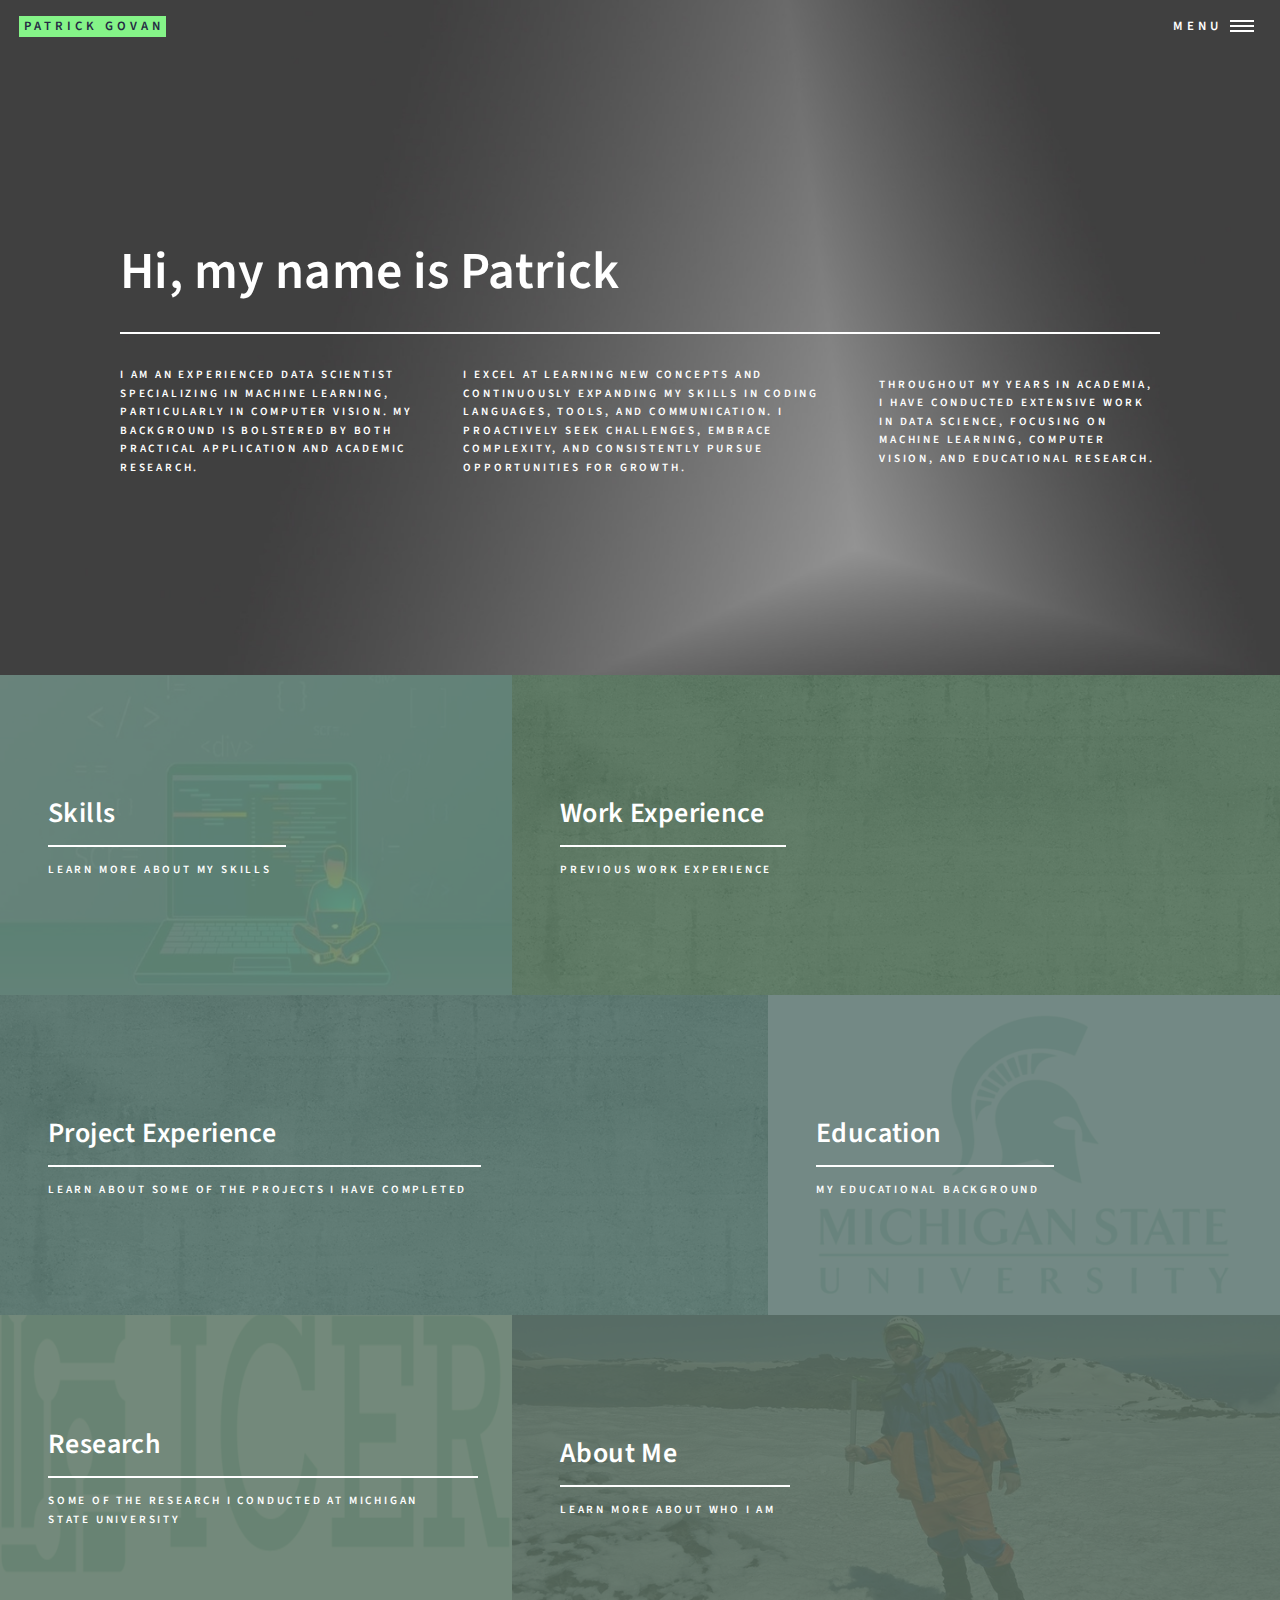
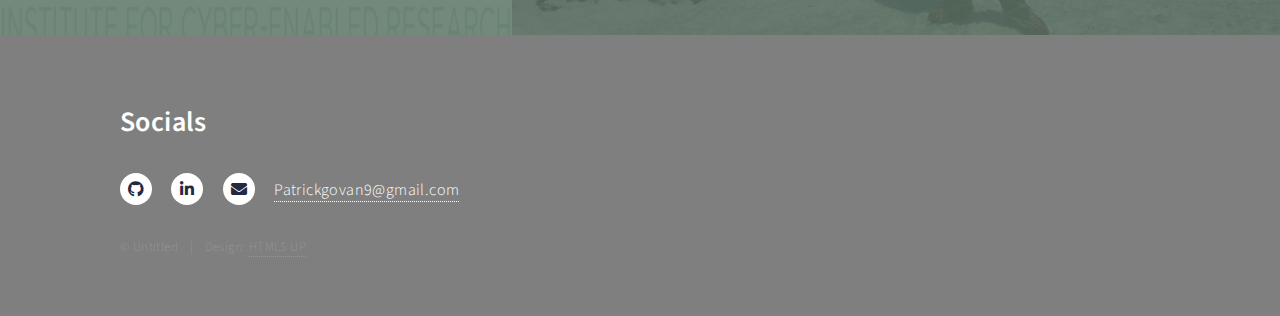
<file: index.html>
<!DOCTYPE HTML>
<!--
	Forty by HTML5 UP
	html5up.net | @ajlkn
	Free for personal and commercial use under the CCA 3.0 license (html5up.net/license)
-->
<html>
	<head>
		<title>Patrick Govan</title>
		<meta charset="utf-8" />
		<meta name="viewport" content="width=device-width, initial-scale=1, user-scalable=no" />
		<link rel="stylesheet" href="assets/css/main.css" />
		<link rel="apple-touch-icon" sizes="180x180" href="/apple-touch-icon.png">
		<link rel="icon" type="image/png" sizes="32x32" href="/favicon-32x32.png">
		<link rel="icon" type="image/png" sizes="16x16" href="/favicon-16x16.png">
		<link rel="manifest" href="/site.webmanifest">
		<noscript><link rel="stylesheet" href="assets/css/noscript.css" /></noscript>
	</head>
	<body class="is-preload">

		<!-- Wrapper -->
			<div id="wrapper">

				<!-- Header -->
					<header id="header" class="alt">
						<a href="index.html" class="logo"><strong>Patrick Govan</strong></a>
						<nav>
							<a href="#menu">Menu</a>
						</nav>
					</header>

				<!-- Menu -->
					<nav id="menu">
						<ul class="links">
							<li><a href="index.html">Home</a></li>
							<li><a href="skills.html">Skills</a></li>
							<li><a href="work_experience.html">Work Experience</a></li>
							<li><a href="project_experience.html">Project Experience</a></li>
							<li><a href="education.html">Education</a></li>
							<li><a href="research.html">Research</a></li>
							<li><a href="aboutme.html">About Me</a></li>
					</nav>

				<!-- Banner -->
					<section id="banner" class="major">
						<div class="inner">
							<header class="major">
								<h1>Hi, my name is Patrick</h1>
							</header>
							<div class="content">
								<p>I am an experienced Data Scientist specializing in Machine Learning, particularly in computer vision. My background is bolstered by both practical application and academic research.</p> 
								<p>I excel at learning new concepts and continuously expanding my skills in coding languages, tools, and communication. I proactively seek challenges, embrace complexity, and consistently pursue opportunities for growth.</p> 
								<p>Throughout my years in academia, I have conducted extensive work in Data Science, focusing on machine learning, computer vision, and educational research.</p>

							</div>
						</div>
					</section>

				<!-- Main -->
					<div id="main">

						<!-- One -->
							<section id="one" class="tiles">
								<article>
									<span class="image">
										<img src="images/pic01.jpg" alt="" />
									</span>
									<header class="major">
										<h3><a href="skills.html" class="link">Skills</a></h3>
										<p>Learn more about my skills</p>
									</header>
								</article>
								<article>
									<span class="image">
										<img src="images/potential_background.jpg" alt="" />
									</span>
									<header class="major">
										<h3><a href="work_experience.html" class="link">Work Experience</a></h3>
										<p>Previous work experience</p>
									</header>
								</article>
								<article>
									<span class="image">
										<img src="images/potential_background.jpg" alt="" />
									</span>
									<header class="major">
										<h3><a href="project_experience.html" class="link">Project Experience</a></h3>
										<p>Learn about some of the projects I have completed</p>
									</header>
								</article>
								<article>
									<span class="image">
										<img src="images/education_image.png" alt="" />
									</span>
									<header class="major">
										<h3><a href="education.html" class="link">Education</a></h3>
										<p>My educational background</p>
									</header>
								</article>
								<article>
									<span class="image">
										<img src="images/Research_image.png" alt="" />
									</span>
									<header class="major">
										<h3><a href="research.html" class="link">Research</a></h3>
										<p>Some of the research I conducted at Michigan State University</p>
									</header>
								</article>
								<article>
									<span class="image">
										<img src="images/aboutme_image.jpg" alt="" />
									</span>
									<header class="major">
										<h3><a href="aboutme.html" class="link">About Me</a></h3>
										<p>Learn more about who I am</p>
									</header>
								</article>
							</section>

					</div>

				<!-- Footer -->
					<footer id="footer">
						<div class="inner">
							<h2>Socials</h2>
							<ul class="icons">
								<li><a href="https://github.com/PatrickGovan" class="icon brands alt fa-github"><span class="label">GitHub</span></a></li>
								<li><a href="https://www.linkedin.com/in/patrick-govan/" class="icon brands alt fa-linkedin-in"><span class="label">LinkedIn</span></a></li>
								<li><a href="#" class="icon solid alt fa-envelope"></a></li>
										<li><a>Patrickgovan9@gmail.com</a></li>
							</ul>
							<ul class="copyright">
								<li>&copy; Untitled</li><li>Design: <a href="https://html5up.net">HTML5 UP</a></li>
							</ul>
						</div>
					</footer>

			</div>

		<!-- Scripts -->
			<script src="assets/js/jquery.min.js"></script>
			<script src="assets/js/jquery.scrolly.min.js"></script>
			<script src="assets/js/jquery.scrollex.min.js"></script>
			<script src="assets/js/browser.min.js"></script>
			<script src="assets/js/breakpoints.min.js"></script>
			<script src="assets/js/util.js"></script>
			<script src="assets/js/main.js"></script>

	</body>
</html>
</file>
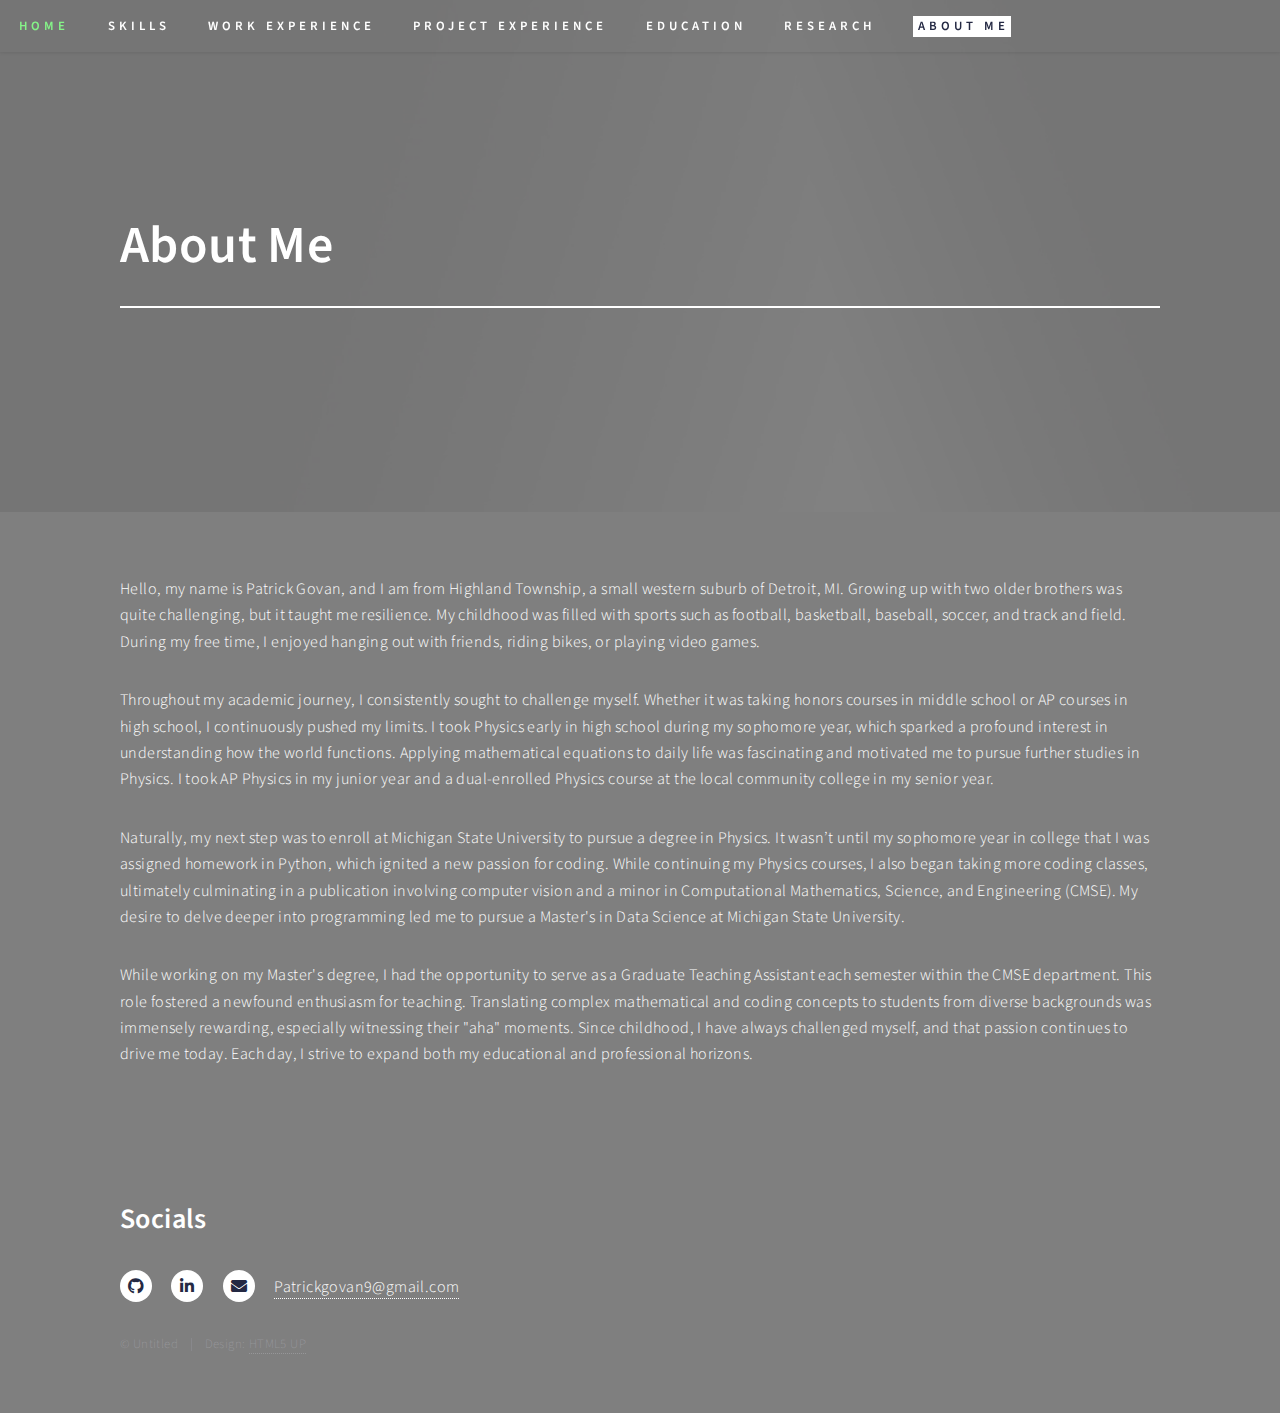
<file: aboutme.html>
<!DOCTYPE HTML>
<!--
	Forty by HTML5 UP
	html5up.net | @ajlkn
	Free for personal and commercial use under the CCA 3.0 license (html5up.net/license)
-->
<html>
	<head>
		<title>About Me - Patrick Govan</title>
		<meta charset="utf-8" />
		<meta name="viewport" content="width=device-width, initial-scale=1, user-scalable=no" />
		<link rel="stylesheet" href="assets/css/main.css" />
		<link rel="apple-touch-icon" sizes="180x180" href="/apple-touch-icon.png">
		<link rel="icon" type="image/png" sizes="32x32" href="/favicon-32x32.png">
		<link rel="icon" type="image/png" sizes="16x16" href="/favicon-16x16.png">
		<link rel="manifest" href="/site.webmanifest">
		<noscript><link rel="stylesheet" href="assets/css/noscript.css" /></noscript>
	</head>
	<body class="is-preload">

		<!-- Wrapper -->
			<div id="wrapper">

				<!-- Header -->
				<!-- Note: The "styleN" class below should match that of the banner element. -->
					<header id="header">
						<a href="index.html" class="logo">Home</a>
						<a href="skills.html" class="logo">Skills</a>
						<a href="work_experience.html" class="logo">Work Experience</a>
						<a href="project_experience.html" class="logo">Project Experience</a>
						<a href="education.html" class="logo">Education</a>
						<a href="research.html" class="logo">Research</a>
						<a href="aboutme.html" class="logo"><strong>About Me</strong></a>
					</header>

				<!-- Banner -->
				<!-- Note: The "styleN" class below should match that of the header element. -->
					<section id="banner" class="style2">
						<div class="inner">
							<span class="image">
								<img src="images/banner.jpg" alt="" />
							</span>
							<header class="major">
								<h1>About Me</h1>
							</header>
							<div class="content">
							</div>
						</div>
					</section>

				<!-- Main -->
					<div id="main">
						<div class="inner">
							<div class="row">
								<div class="col-12 col-12-medium">
									<p>Hello, my name is Patrick Govan, and I am from Highland Township, a small western suburb of Detroit, MI. Growing up with two older brothers was quite challenging, but it taught me resilience. My childhood was filled with sports such as football, basketball, baseball, soccer, and track and field. During my free time, I enjoyed hanging out with friends, riding bikes, or playing video games.</p>
									<p>Throughout my academic journey, I consistently sought to challenge myself. Whether it was taking honors courses in middle school or AP courses in high school, I continuously pushed my limits. I took Physics early in high school during my sophomore year, which sparked a profound interest in understanding how the world functions. Applying mathematical equations to daily life was fascinating and motivated me to pursue further studies in Physics. I took AP Physics in my junior year and a dual-enrolled Physics course at the local community college in my senior year.</p>
									<p>Naturally, my next step was to enroll at Michigan State University to pursue a degree in Physics. It wasn’t until my sophomore year in college that I was assigned homework in Python, which ignited a new passion for coding. While continuing my Physics courses, I also began taking more coding classes, ultimately culminating in a publication involving computer vision and a minor in Computational Mathematics, Science, and Engineering (CMSE). My desire to delve deeper into programming led me to pursue a Master's in Data Science at Michigan State University.</p>
									<p>While working on my Master's degree, I had the opportunity to serve as a Graduate Teaching Assistant each semester within the CMSE department. This role fostered a newfound enthusiasm for teaching. Translating complex mathematical and coding concepts to students from diverse backgrounds was immensely rewarding, especially witnessing their "aha" moments. Since childhood, I have always challenged myself, and that passion continues to drive me today. Each day, I strive to expand both my educational and professional horizons.</p>
								</div>
							</div>
						</div>
					</div>

				<!-- Footer -->
					<footer id="footer">
						<div class="inner">
							<h2>Socials</h2>
							<ul class="icons">
								<li><a href="https://github.com/PatrickGovan" class="icon brands alt fa-github"><span class="label">GitHub</span></a></li>
								<li><a href="https://www.linkedin.com/in/patrick-govan/" class="icon brands alt fa-linkedin-in"><span class="label">LinkedIn</span></a></li>
								<li><a href="#" class="icon solid alt fa-envelope"></a></li>
										<li><a href="#">Patrickgovan9@gmail.com</a></li>
							</ul>
							<ul class="copyright">
								<li>&copy; Untitled</li><li>Design: <a href="https://html5up.net">HTML5 UP</a></li>
							</ul>
						</div>
					</footer>

			</div>

		<!-- Scripts -->
			<script src="assets/js/jquery.min.js"></script>
			<script src="assets/js/jquery.scrolly.min.js"></script>
			<script src="assets/js/jquery.scrollex.min.js"></script>
			<script src="assets/js/browser.min.js"></script>
			<script src="assets/js/breakpoints.min.js"></script>
			<script src="assets/js/util.js"></script>
			<script src="assets/js/main.js"></script>

	</body>
</html>
</file>
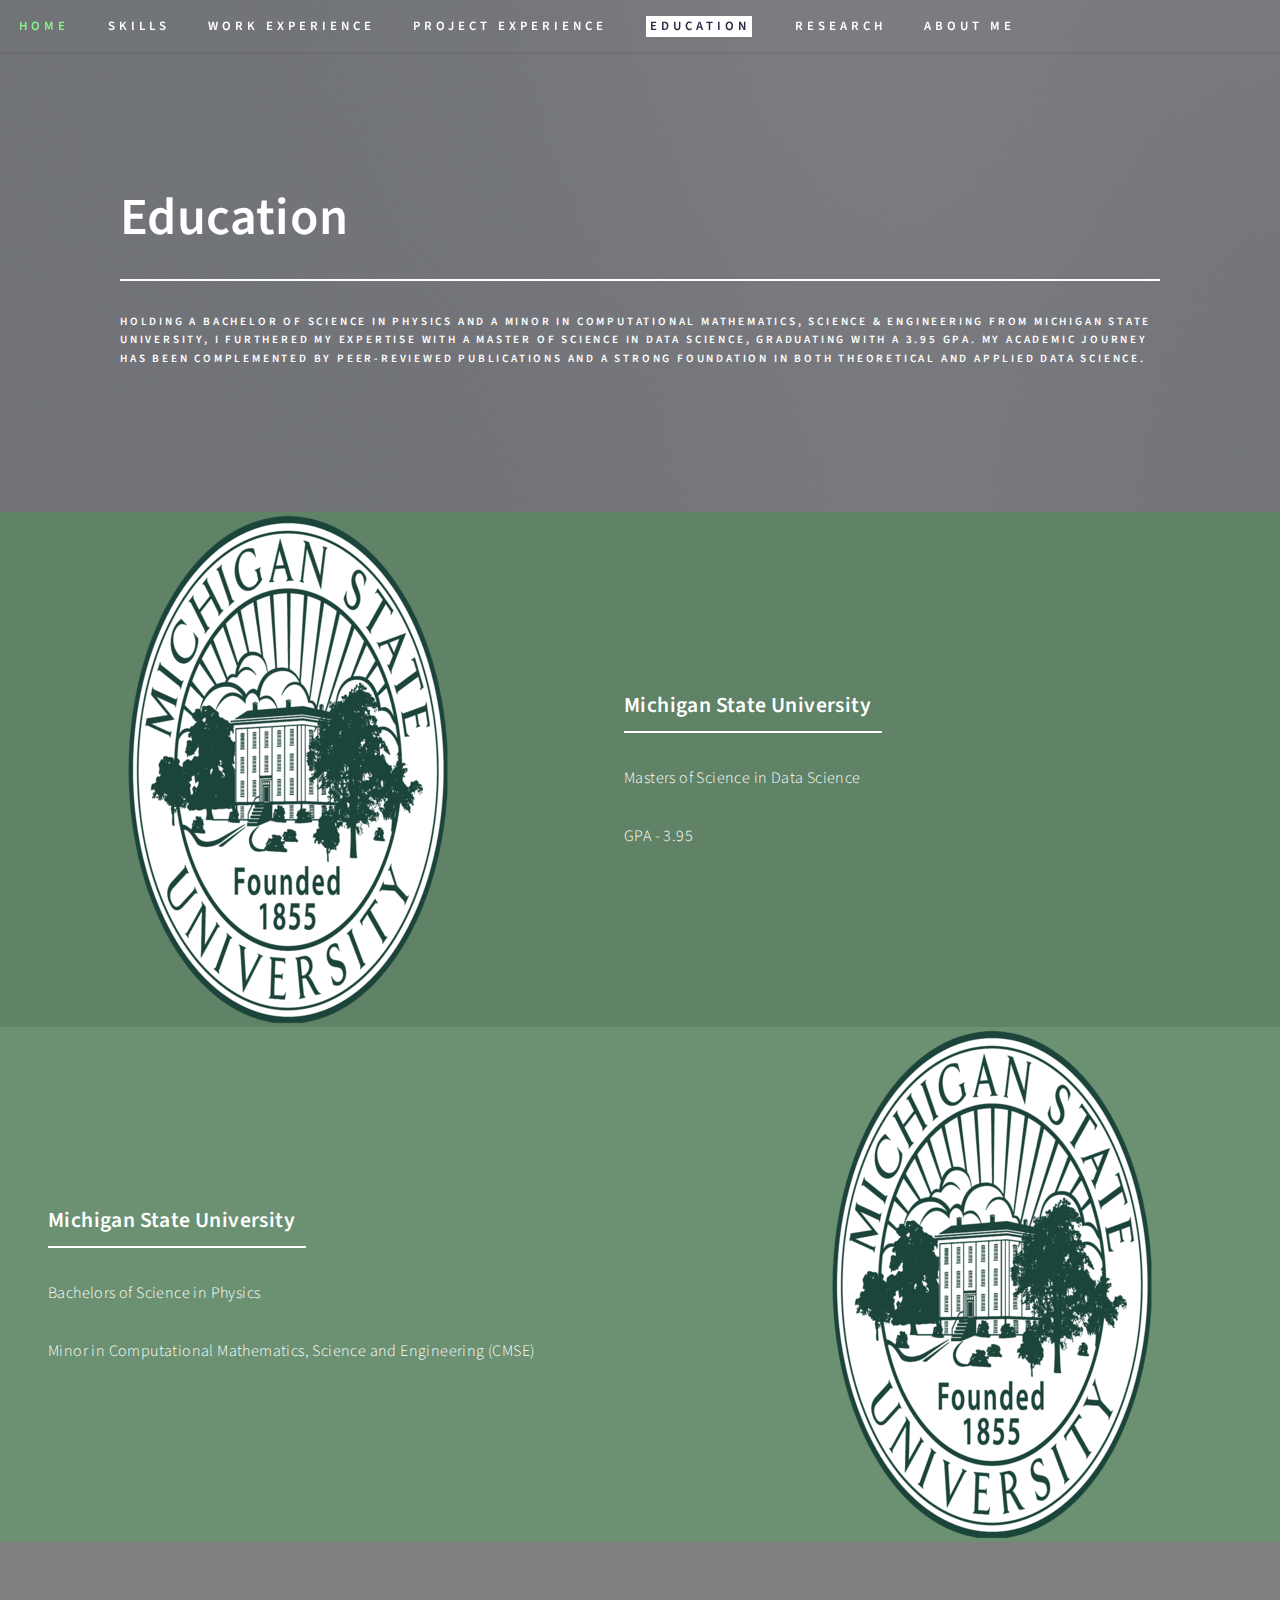
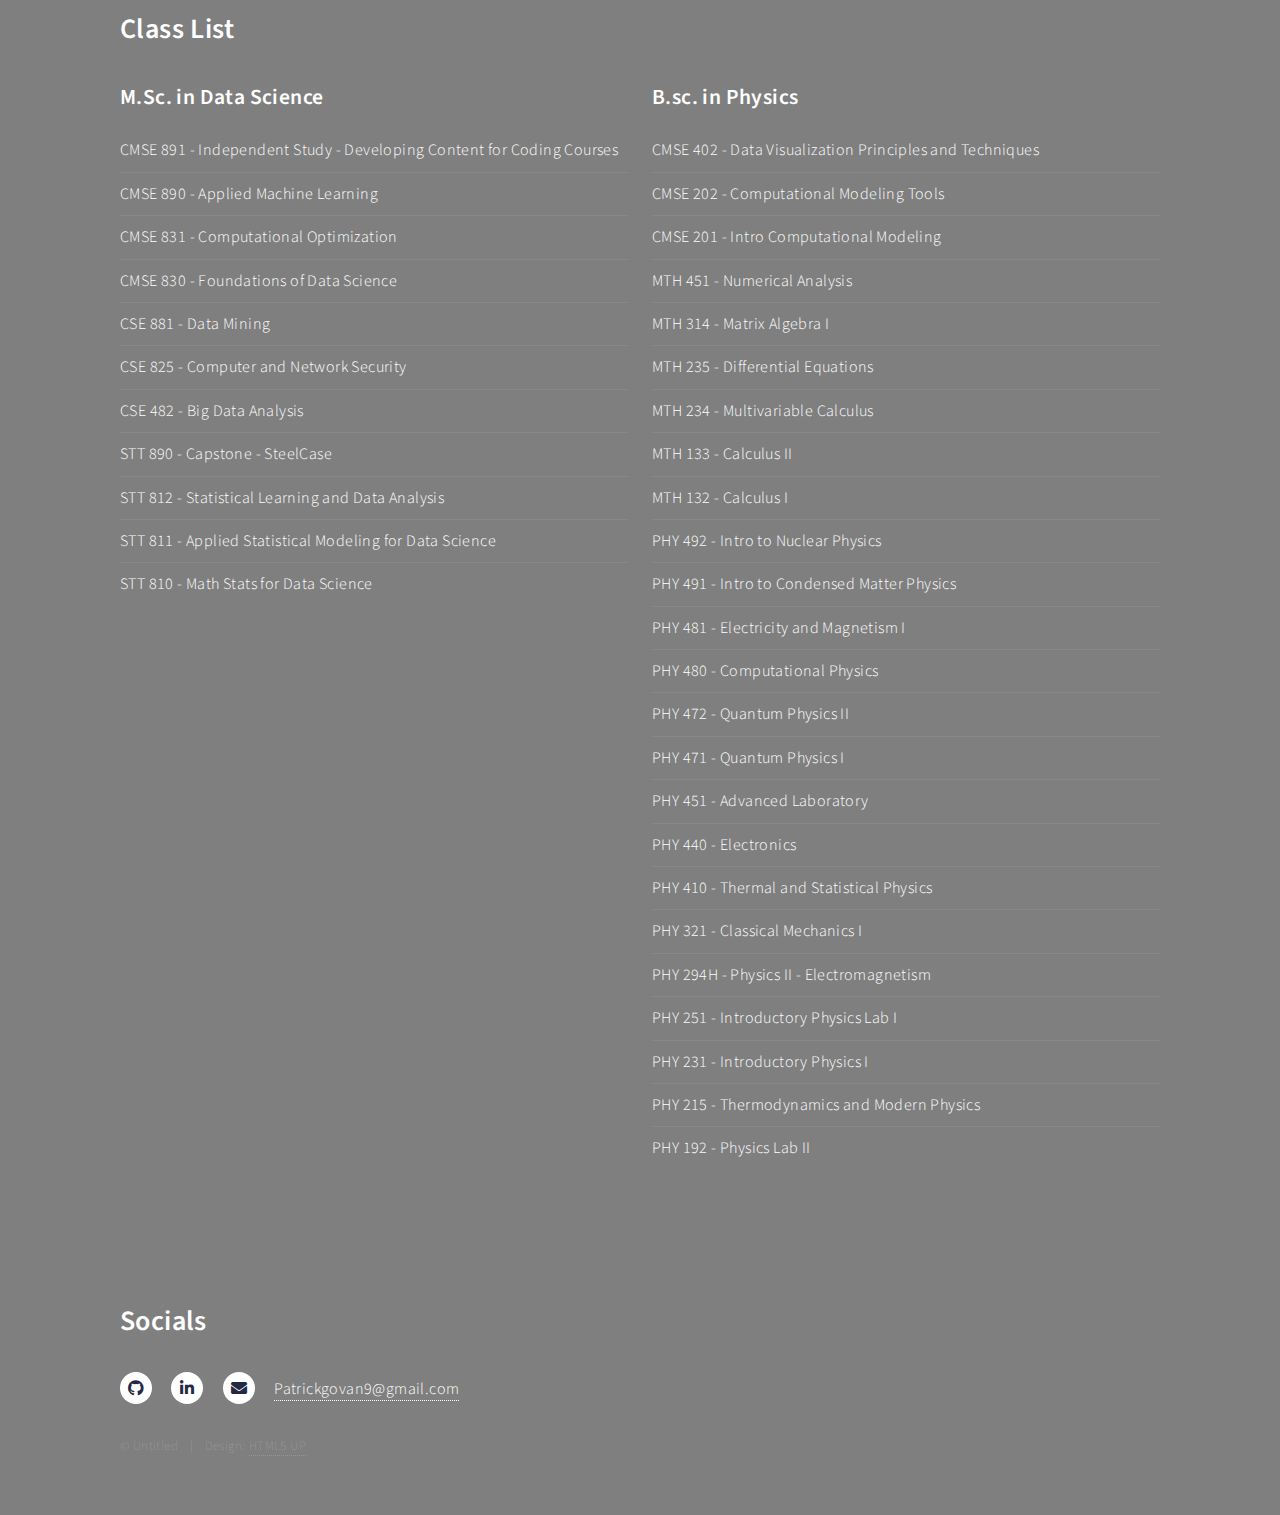
<file: education.html>
<!DOCTYPE HTML>
<!--
	Forty by HTML5 UP
	html5up.net | @ajlkn
	Free for personal and commercial use under the CCA 3.0 license (html5up.net/license)
-->
<html>
	<head>
		<title>Education - Patrick Govan</title>
		<meta charset="utf-8" />
		<meta name="viewport" content="width=device-width, initial-scale=1, user-scalable=no" />
		<link rel="stylesheet" href="assets/css/main.css" />
		<link rel="apple-touch-icon" sizes="180x180" href="/apple-touch-icon.png">
		<link rel="icon" type="image/png" sizes="32x32" href="/favicon-32x32.png">
		<link rel="icon" type="image/png" sizes="16x16" href="/favicon-16x16.png">
		<link rel="manifest" href="/site.webmanifest">
		<noscript><link rel="stylesheet" href="assets/css/noscript.css" /></noscript>
	</head>
	<body class="is-preload">

		<!-- Wrapper -->
			<div id="wrapper">

				<!-- Header -->
				<!-- Note: The "styleN" class below should match that of the banner element. -->
					<header id="header">
						<a href="index.html" class="logo">Home </a>
						<a href="skills.html" class="logo">Skills</a>
						<a href="work_experience.html" class="logo">Work Experience</a>
						<a href="project_experience.html" class="logo">Project Experience</a>
						<a href="education.html" class="logo"><strong>Education</strong></a>
						<a href="research.html" class="logo">Research</a>
						<a href="aboutme.html" class="logo">About Me</a>
					</header>

				<!-- Banner -->
				<!-- Note: The "styleN" class below should match that of the header element. -->
					<section id="banner" class="style2">
						<div class="inner">
							<span class="image">
								<img src="images/pic07.jpg" alt="" />
							</span>
							<header class="major">
								<h1>Education</h1>
							</header>
							<div class="content">
								<p>Holding a Bachelor of Science in Physics and a minor in Computational Mathematics, Science & Engineering from Michigan State University, I furthered my expertise with a Master of Science in Data Science, graduating with a 3.95 GPA. My academic journey has been complemented by peer-reviewed publications and a strong foundation in both theoretical and applied data science.</p>
							</div>
						</div>
					</section>

				<!-- Main -->
					<div id="main">

						<!-- One -->

						<!-- Two -->
							<section id="two" class="spotlights">
								<section>
									<a href="https://natsci.msu.edu/" class="image">
										<img src="images/msuseal.png" alt="" data-position="center center" />
									</a>
									<div class="content">
										<div class="inner">
											<header class="major">
												<h3>Michigan State University</h3>
											</header>
											<p>Masters of Science in Data Science</p>
											<p>GPA - 3.95</p>
										</div>
									</div>
								</section>
								<section>
									<a class="image">
										<img src="images/msuseal.png" alt="" data-position="top center" />
									</a>
									<div class="content">
										<div class="inner">
											<header class="major">
												<h3>Michigan State University</h3>
											</header>
											<p>Bachelors of Science in Physics</p>
											<p>Minor in Computational Mathematics, Science and Engineering (CMSE)</p>
										</div>
									</div>
								</section>
							</section>

						<!-- Three -->
						<div class="inner">
							<h2>Class List</h2>
							<div class="row">
								<div class="col-6 col-12-medium">
									<h3>M.Sc. in Data Science</h3>
									<ul class="alt">
										<li>CMSE 891 - Independent Study - Developing Content for Coding Courses</li>
										<li>CMSE 890 - Applied Machine Learning</li>
										<li>CMSE 831 - Computational Optimization</li>
										<li>CMSE 830 - Foundations of Data Science</li>
										<li>CSE 881 - Data Mining</li>
										<li>CSE 825 - Computer and Network Security</li>
										<li>CSE 482 - Big Data Analysis</li>
										<li>STT 890 - Capstone - SteelCase</li>
										<li>STT 812 - Statistical Learning and Data Analysis</li>
										<li>STT 811 - Applied Statistical Modeling for Data Science</li>
										<li>STT 810 - Math Stats for Data Science</li>
									</ul>
								</div>
								<div class="col-6 col-12-medium">
									<h3>B.sc. in Physics</h3>
									<ul class="alt">
										<li>CMSE 402 - Data Visualization Principles and Techniques</li>
										<li>CMSE 202 - Computational Modeling Tools</li>
										<li>CMSE 201 - Intro Computational Modeling</li>
										<li>MTH 451 - Numerical Analysis</li>
										<li>MTH 314 - Matrix Algebra I</li>
										<li>MTH 235 - Differential Equations</li>
										<li>MTH 234 - Multivariable Calculus</li>
										<li>MTH 133 - Calculus II</li>
										<li>MTH 132 - Calculus I</li>
										<li>PHY 492 - Intro to Nuclear Physics</li>
										<li>PHY 491 - Intro to Condensed Matter Physics</li>
										<li>PHY 481 - Electricity and Magnetism I</li>
										<li>PHY 480 - Computational Physics</li>
										<li>PHY 472 - Quantum Physics II</li>
										<li>PHY 471 - Quantum Physics I</li>
										<li>PHY 451 - Advanced Laboratory</li>
										<li>PHY 440 - Electronics</li>
										<li>PHY 410 - Thermal and Statistical Physics</li>
										<li>PHY 321 - Classical Mechanics I</li>
										<li>PHY 294H - Physics II - Electromagnetism</li>
										<li>PHY 251 - Introductory Physics Lab I</li>
										<li>PHY 231 - Introductory Physics I</li>
										<li>PHY 215 - Thermodynamics and Modern Physics</li>
										<li>PHY 192 - Physics Lab II</li>
									</ul>
									
								</div>
							</div>
						</div>
					</div>

				<!-- Footer -->
					<footer id="footer">
						<div class="inner">
							<h2>Socials</h2>
							<ul class="icons">
								<li><a href="https://github.com/PatrickGovan" class="icon brands alt fa-github"><span class="label">GitHub</span></a></li>
								<li><a href="https://www.linkedin.com/in/patrick-govan/" class="icon brands alt fa-linkedin-in"><span class="label">LinkedIn</span></a></li>
								<li><a href="#" class="icon solid alt fa-envelope"></a></li>
										<li><a href="#">Patrickgovan9@gmail.com</a></li>
							</ul>
							<ul class="copyright">
								<li>&copy; Untitled</li><li>Design: <a href="https://html5up.net">HTML5 UP</a></li>
							</ul>
						</div>
					</footer>

			</div>

		<!-- Scripts -->
			<script src="assets/js/jquery.min.js"></script>
			<script src="assets/js/jquery.scrolly.min.js"></script>
			<script src="assets/js/jquery.scrollex.min.js"></script>
			<script src="assets/js/browser.min.js"></script>
			<script src="assets/js/breakpoints.min.js"></script>
			<script src="assets/js/util.js"></script>
			<script src="assets/js/main.js"></script>

	</body>
</html>
</file>
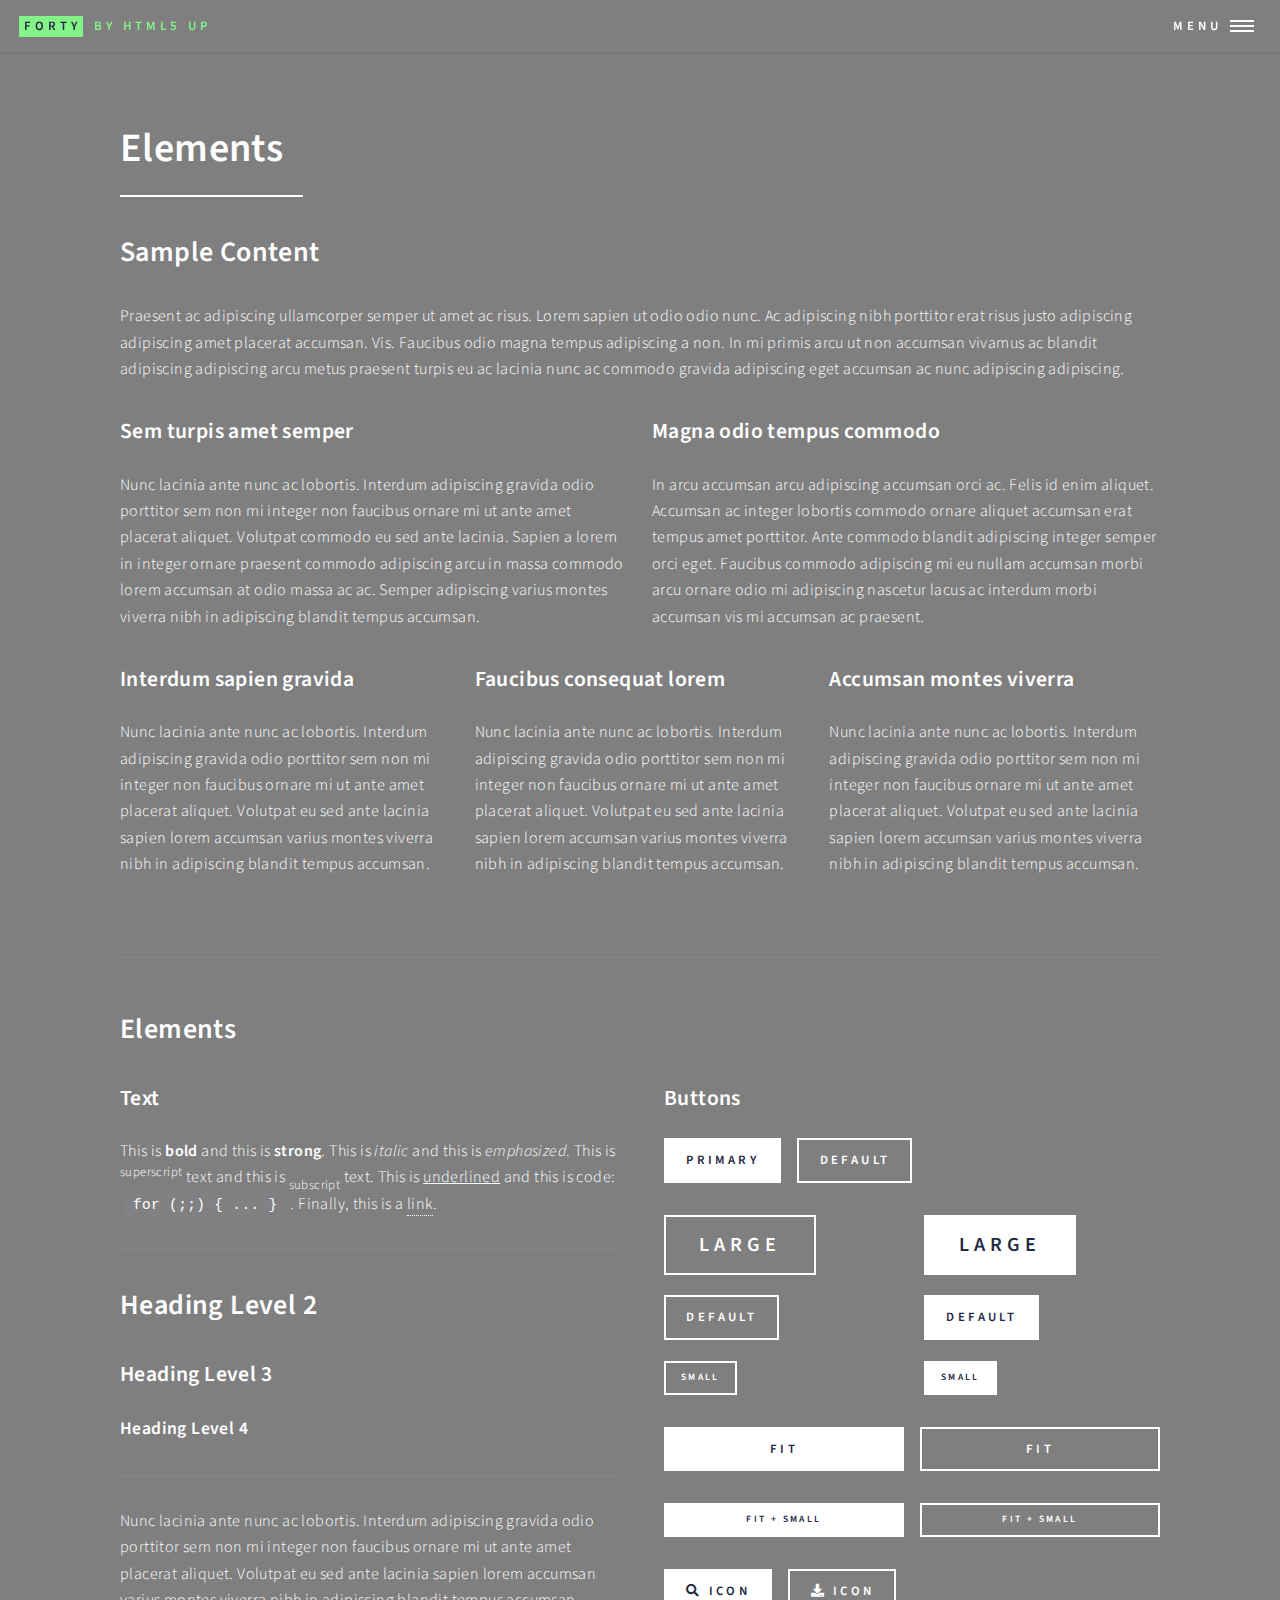
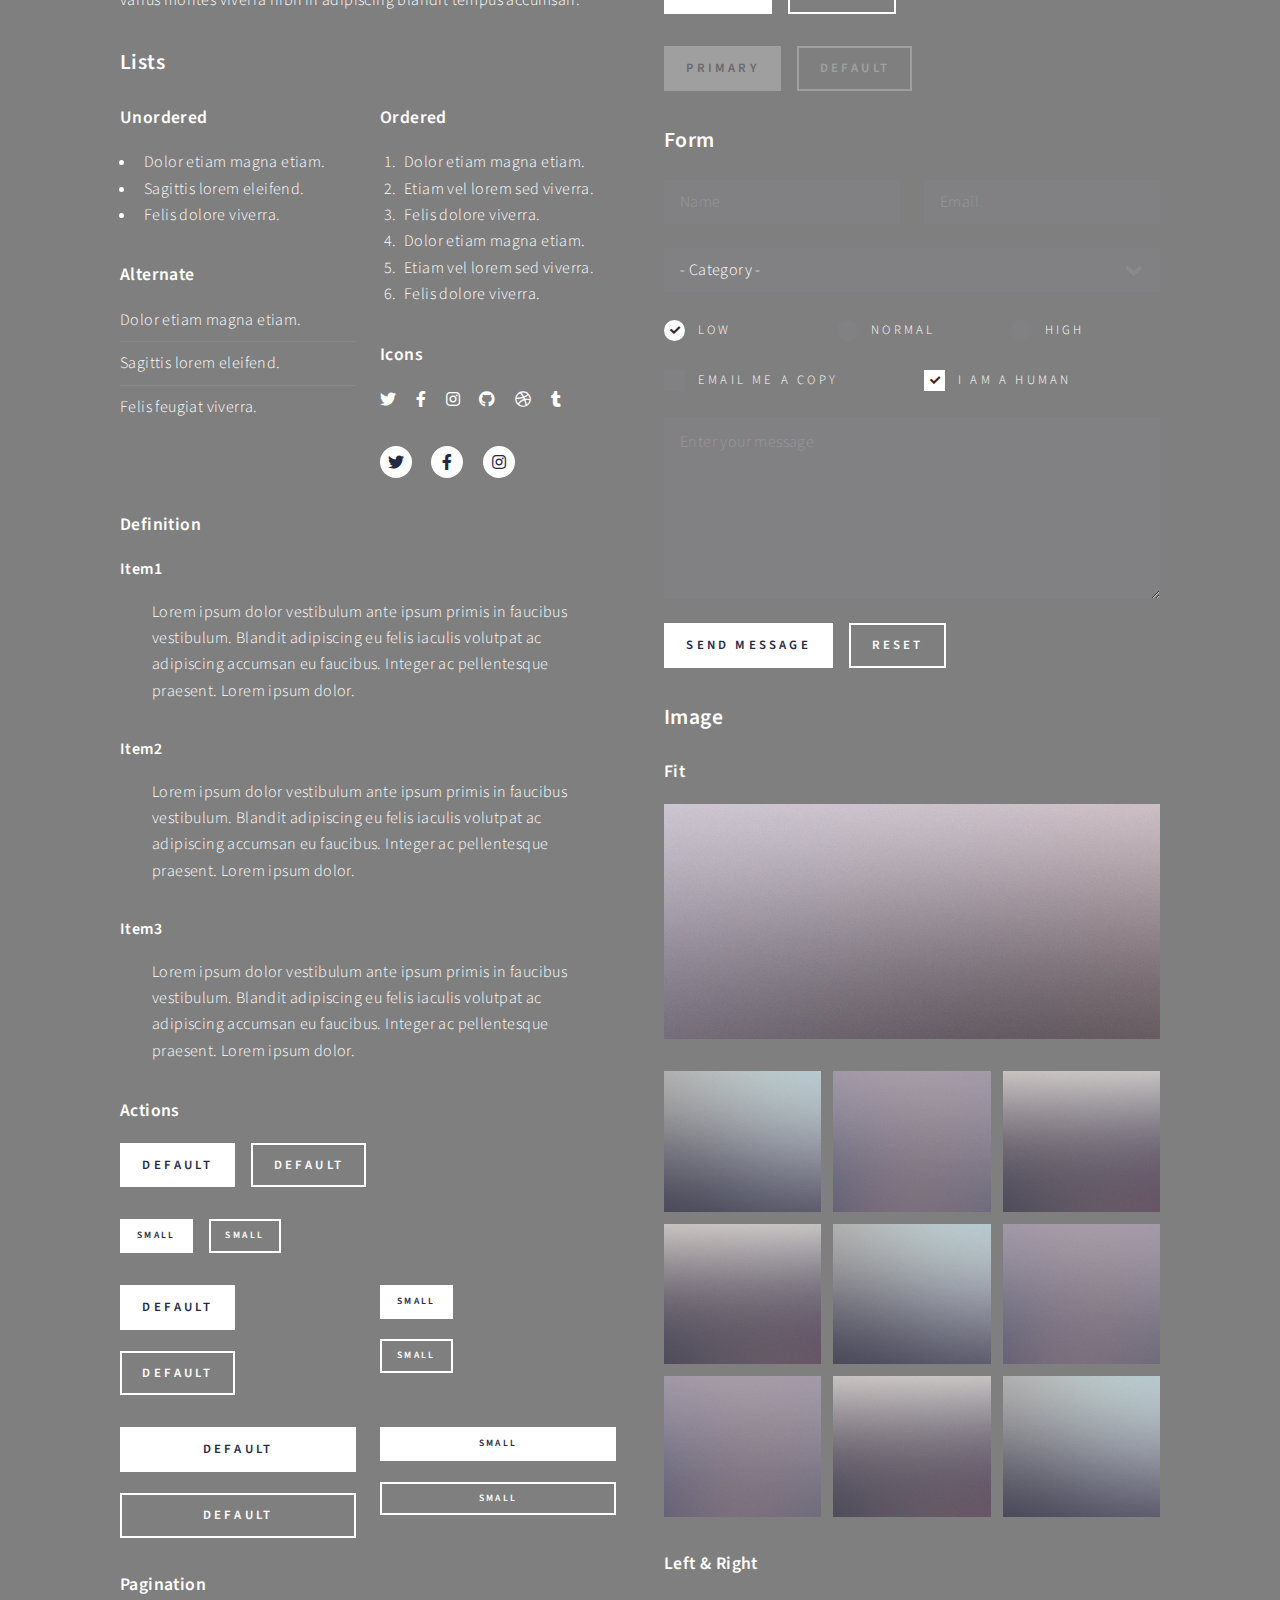
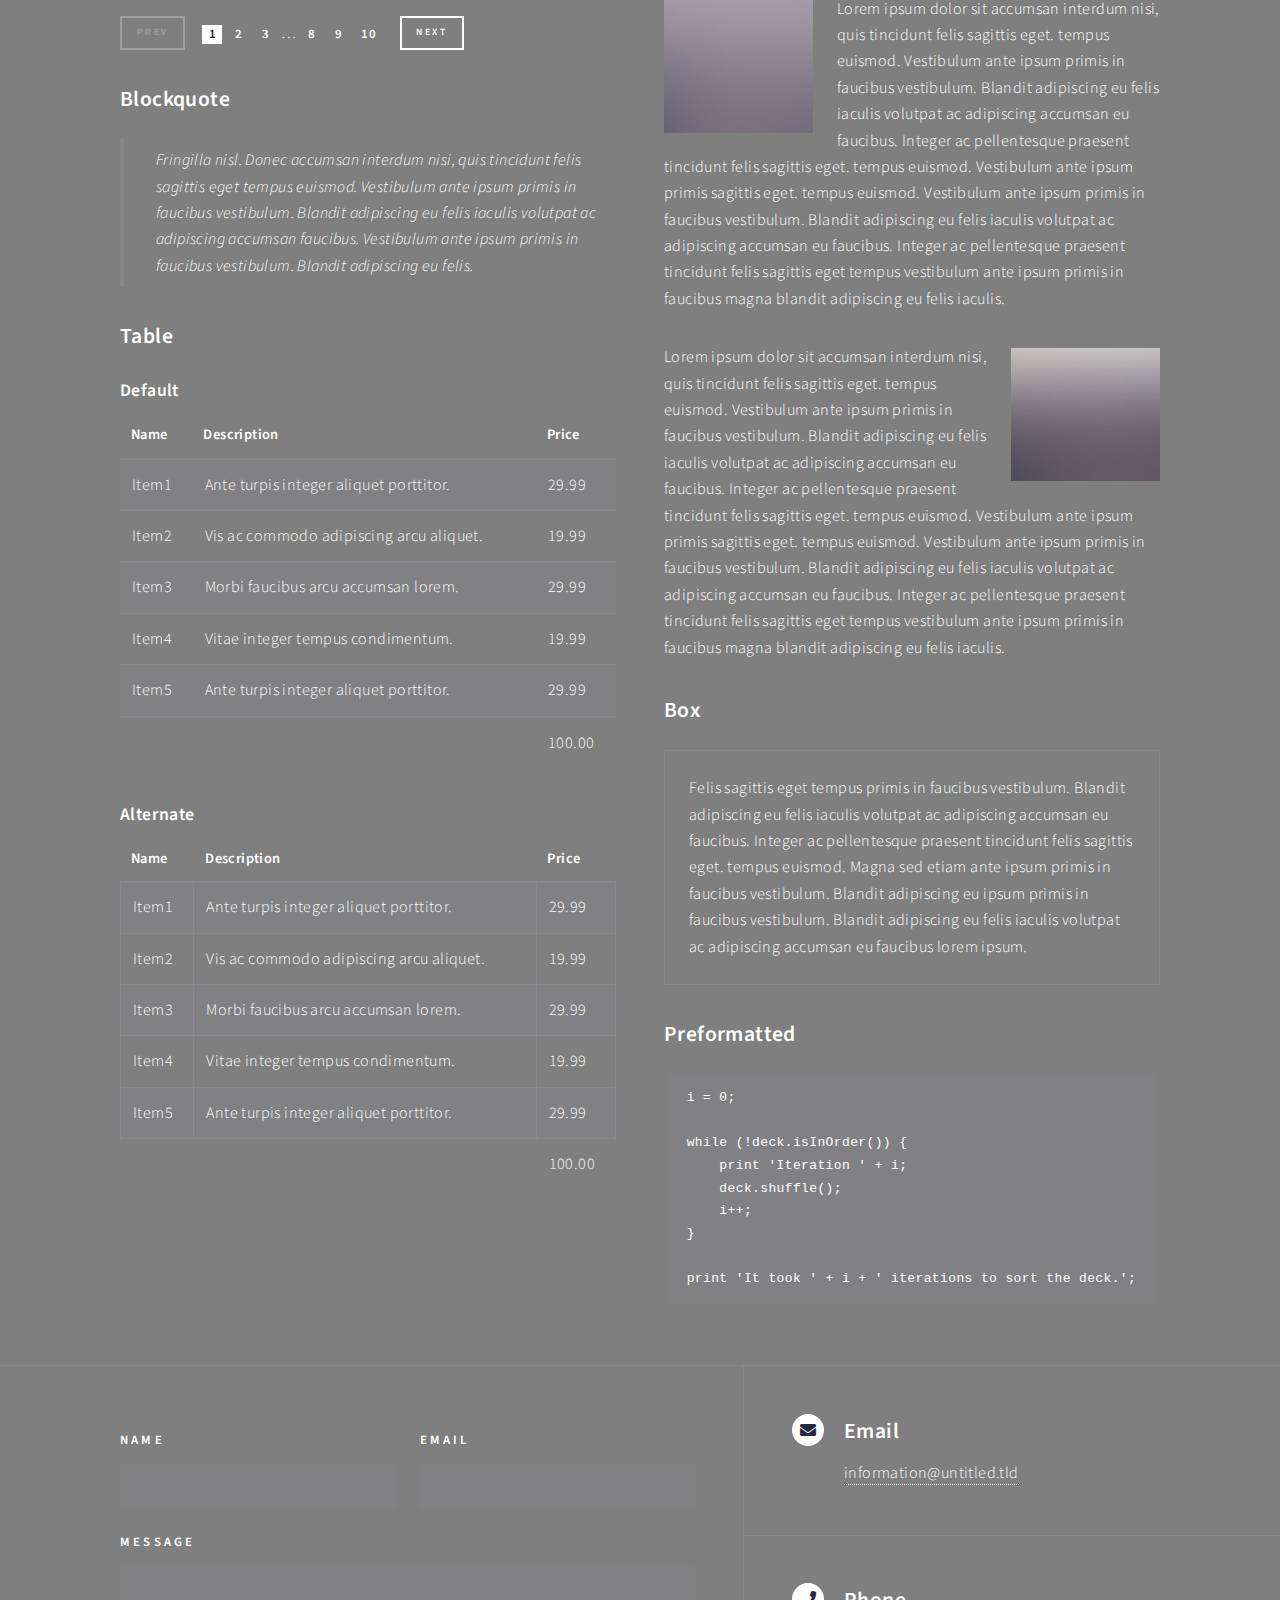
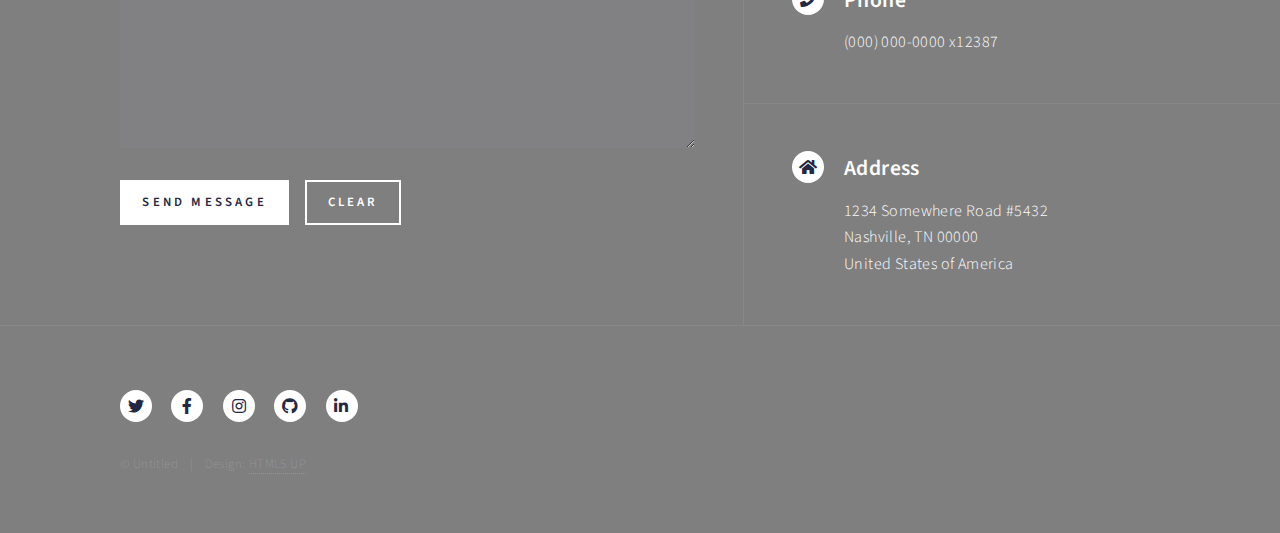
<file: elements.html>
<!DOCTYPE HTML>
<!--
	Forty by HTML5 UP
	html5up.net | @ajlkn
	Free for personal and commercial use under the CCA 3.0 license (html5up.net/license)
-->
<html>
	<head>
		<title>Elements - Forty by HTML5 UP</title>
		<meta charset="utf-8" />
		<meta name="viewport" content="width=device-width, initial-scale=1, user-scalable=no" />
		<link rel="stylesheet" href="assets/css/main.css" />
		<noscript><link rel="stylesheet" href="assets/css/noscript.css" /></noscript>
	</head>
	<body class="is-preload">

		<!-- Wrapper -->
			<div id="wrapper">

				<!-- Header -->
					<header id="header">
						<a href="index.html" class="logo"><strong>Forty</strong> <span>by HTML5 UP</span></a>
						<nav>
							<a href="#menu">Menu</a>
						</nav>
					</header>

				<!-- Menu -->
					<nav id="menu">
						<ul class="links">
							<li><a href="index.html">Home</a></li>
							<li><a href="landing.html">Landing</a></li>
							<li><a href="generic.html">Generic</a></li>
							<li><a href="elements.html">Elements</a></li>
						</ul>
						<ul class="actions stacked">
							<li><a href="#" class="button primary fit">Get Started</a></li>
							<li><a href="#" class="button fit">Log In</a></li>
						</ul>
					</nav>

				<!-- Main -->
					<div id="main" class="alt">

						<!-- One -->
							<section id="one">
								<div class="inner">
									<header class="major">
										<h1>Elements</h1>
									</header>

									<!-- Content -->
										<h2 id="content">Sample Content</h2>
										<p>Praesent ac adipiscing ullamcorper semper ut amet ac risus. Lorem sapien ut odio odio nunc. Ac adipiscing nibh porttitor erat risus justo adipiscing adipiscing amet placerat accumsan. Vis. Faucibus odio magna tempus adipiscing a non. In mi primis arcu ut non accumsan vivamus ac blandit adipiscing adipiscing arcu metus praesent turpis eu ac lacinia nunc ac commodo gravida adipiscing eget accumsan ac nunc adipiscing adipiscing.</p>
										<div class="row">
											<div class="col-6 col-12-small">
												<h3>Sem turpis amet semper</h3>
												<p>Nunc lacinia ante nunc ac lobortis. Interdum adipiscing gravida odio porttitor sem non mi integer non faucibus ornare mi ut ante amet placerat aliquet. Volutpat commodo eu sed ante lacinia. Sapien a lorem in integer ornare praesent commodo adipiscing arcu in massa commodo lorem accumsan at odio massa ac ac. Semper adipiscing varius montes viverra nibh in adipiscing blandit tempus accumsan.</p>
											</div>
											<div class="col-6 col-12-small">
												<h3>Magna odio tempus commodo</h3>
												<p>In arcu accumsan arcu adipiscing accumsan orci ac. Felis id enim aliquet. Accumsan ac integer lobortis commodo ornare aliquet accumsan erat tempus amet porttitor. Ante commodo blandit adipiscing integer semper orci eget. Faucibus commodo adipiscing mi eu nullam accumsan morbi arcu ornare odio mi adipiscing nascetur lacus ac interdum morbi accumsan vis mi accumsan ac praesent.</p>
											</div>
											<!-- Break -->
											<div class="col-4 col-12-medium">
												<h3>Interdum sapien gravida</h3>
												<p>Nunc lacinia ante nunc ac lobortis. Interdum adipiscing gravida odio porttitor sem non mi integer non faucibus ornare mi ut ante amet placerat aliquet. Volutpat eu sed ante lacinia sapien lorem accumsan varius montes viverra nibh in adipiscing blandit tempus accumsan.</p>
											</div>
											<div class="col-4 col-12-medium">
												<h3>Faucibus consequat lorem</h3>
												<p>Nunc lacinia ante nunc ac lobortis. Interdum adipiscing gravida odio porttitor sem non mi integer non faucibus ornare mi ut ante amet placerat aliquet. Volutpat eu sed ante lacinia sapien lorem accumsan varius montes viverra nibh in adipiscing blandit tempus accumsan.</p>
											</div>
											<div class="col-4 col-12-medium">
												<h3>Accumsan montes viverra</h3>
												<p>Nunc lacinia ante nunc ac lobortis. Interdum adipiscing gravida odio porttitor sem non mi integer non faucibus ornare mi ut ante amet placerat aliquet. Volutpat eu sed ante lacinia sapien lorem accumsan varius montes viverra nibh in adipiscing blandit tempus accumsan.</p>
											</div>
										</div>

									<hr class="major" />

									<!-- Elements -->
										<h2 id="elements">Elements</h2>
										<div class="row gtr-200">
											<div class="col-6 col-12-medium">

												<!-- Text stuff -->
													<h3>Text</h3>
													<p>This is <b>bold</b> and this is <strong>strong</strong>. This is <i>italic</i> and this is <em>emphasized</em>.
													This is <sup>superscript</sup> text and this is <sub>subscript</sub> text.
													This is <u>underlined</u> and this is code: <code>for (;;) { ... }</code>.
													Finally, this is a <a href="#">link</a>.</p>
													<hr />
													<h2>Heading Level 2</h2>
													<h3>Heading Level 3</h3>
													<h4>Heading Level 4</h4>
													<hr />
													<p>Nunc lacinia ante nunc ac lobortis. Interdum adipiscing gravida odio porttitor sem non mi integer non faucibus ornare mi ut ante amet placerat aliquet. Volutpat eu sed ante lacinia sapien lorem accumsan varius montes viverra nibh in adipiscing blandit tempus accumsan.</p>

												<!-- Lists -->
													<h3>Lists</h3>
													<div class="row">
														<div class="col-6 col-12-small">

															<h4>Unordered</h4>
															<ul>
																<li>Dolor etiam magna etiam.</li>
																<li>Sagittis lorem eleifend.</li>
																<li>Felis dolore viverra.</li>
															</ul>

															<h4>Alternate</h4>
															<ul class="alt">
																<li>Dolor etiam magna etiam.</li>
																<li>Sagittis lorem eleifend.</li>
																<li>Felis feugiat viverra.</li>
															</ul>

														</div>
														<div class="col-6 col-12-small">

															<h4>Ordered</h4>
															<ol>
																<li>Dolor etiam magna etiam.</li>
																<li>Etiam vel lorem sed viverra.</li>
																<li>Felis dolore viverra.</li>
																<li>Dolor etiam magna etiam.</li>
																<li>Etiam vel lorem sed viverra.</li>
																<li>Felis dolore viverra.</li>
															</ol>

															<h4>Icons</h4>
															<ul class="icons">
																<li><a href="#" class="icon brands fa-twitter"><span class="label">Twitter</span></a></li>
																<li><a href="#" class="icon brands fa-facebook-f"><span class="label">Facebook</span></a></li>
																<li><a href="#" class="icon brands fa-instagram"><span class="label">Instagram</span></a></li>
																<li><a href="#" class="icon brands fa-github"><span class="label">Github</span></a></li>
																<li><a href="#" class="icon brands fa-dribbble"><span class="label">Dribbble</span></a></li>
																<li><a href="#" class="icon brands fa-tumblr"><span class="label">Tumblr</span></a></li>
															</ul>
															<ul class="icons">
																<li><a href="#" class="icon brands alt fa-twitter"><span class="label">Twitter</span></a></li>
																<li><a href="#" class="icon brands alt fa-facebook-f"><span class="label">Facebook</span></a></li>
																<li><a href="#" class="icon brands alt fa-instagram"><span class="label">Instagram</span></a></li>
															</ul>

														</div>
													</div>
													<h4>Definition</h4>
													<dl>
														<dt>Item1</dt>
														<dd>
															<p>Lorem ipsum dolor vestibulum ante ipsum primis in faucibus vestibulum. Blandit adipiscing eu felis iaculis volutpat ac adipiscing accumsan eu faucibus. Integer ac pellentesque praesent. Lorem ipsum dolor.</p>
														</dd>
														<dt>Item2</dt>
														<dd>
															<p>Lorem ipsum dolor vestibulum ante ipsum primis in faucibus vestibulum. Blandit adipiscing eu felis iaculis volutpat ac adipiscing accumsan eu faucibus. Integer ac pellentesque praesent. Lorem ipsum dolor.</p>
														</dd>
														<dt>Item3</dt>
														<dd>
															<p>Lorem ipsum dolor vestibulum ante ipsum primis in faucibus vestibulum. Blandit adipiscing eu felis iaculis volutpat ac adipiscing accumsan eu faucibus. Integer ac pellentesque praesent. Lorem ipsum dolor.</p>
														</dd>
													</dl>

													<h4>Actions</h4>
													<ul class="actions">
														<li><a href="#" class="button primary">Default</a></li>
														<li><a href="#" class="button">Default</a></li>
													</ul>
													<ul class="actions small">
														<li><a href="#" class="button primary small">Small</a></li>
														<li><a href="#" class="button small">Small</a></li>
													</ul>
													<div class="row">
														<div class="col-6 col-12-small">
															<ul class="actions stacked">
																<li><a href="#" class="button primary">Default</a></li>
																<li><a href="#" class="button">Default</a></li>
															</ul>
														</div>
														<div class="col-6 col-12-small">
															<ul class="actions stacked">
																<li><a href="#" class="button primary small">Small</a></li>
																<li><a href="#" class="button small">Small</a></li>
															</ul>
														</div>
														<div class="col-6 col-12-small">
															<ul class="actions stacked">
																<li><a href="#" class="button primary fit">Default</a></li>
																<li><a href="#" class="button fit">Default</a></li>
															</ul>
														</div>
														<div class="col-6 col-12-small">
															<ul class="actions stacked">
																<li><a href="#" class="button primary small fit">Small</a></li>
																<li><a href="#" class="button small fit">Small</a></li>
															</ul>
														</div>
													</div>

													<h4>Pagination</h4>
													<ul class="pagination">
														<li><span class="button small disabled">Prev</span></li>
														<li><a href="#" class="page active">1</a></li>
														<li><a href="#" class="page">2</a></li>
														<li><a href="#" class="page">3</a></li>
														<li><span>&hellip;</span></li>
														<li><a href="#" class="page">8</a></li>
														<li><a href="#" class="page">9</a></li>
														<li><a href="#" class="page">10</a></li>
														<li><a href="#" class="button small">Next</a></li>
													</ul>

												<!-- Blockquote -->
													<h3>Blockquote</h3>
													<blockquote>Fringilla nisl. Donec accumsan interdum nisi, quis tincidunt felis sagittis eget tempus euismod. Vestibulum ante ipsum primis in faucibus vestibulum. Blandit adipiscing eu felis iaculis volutpat ac adipiscing accumsan faucibus. Vestibulum ante ipsum primis in faucibus vestibulum. Blandit adipiscing eu felis.</blockquote>

												<!-- Table -->
													<h3>Table</h3>

													<h4>Default</h4>
													<div class="table-wrapper">
														<table>
															<thead>
																<tr>
																	<th>Name</th>
																	<th>Description</th>
																	<th>Price</th>
																</tr>
															</thead>
															<tbody>
																<tr>
																	<td>Item1</td>
																	<td>Ante turpis integer aliquet porttitor.</td>
																	<td>29.99</td>
																</tr>
																<tr>
																	<td>Item2</td>
																	<td>Vis ac commodo adipiscing arcu aliquet.</td>
																	<td>19.99</td>
																</tr>
																<tr>
																	<td>Item3</td>
																	<td> Morbi faucibus arcu accumsan lorem.</td>
																	<td>29.99</td>
																</tr>
																<tr>
																	<td>Item4</td>
																	<td>Vitae integer tempus condimentum.</td>
																	<td>19.99</td>
																</tr>
																<tr>
																	<td>Item5</td>
																	<td>Ante turpis integer aliquet porttitor.</td>
																	<td>29.99</td>
																</tr>
															</tbody>
															<tfoot>
																<tr>
																	<td colspan="2"></td>
																	<td>100.00</td>
																</tr>
															</tfoot>
														</table>
													</div>

													<h4>Alternate</h4>
													<div class="table-wrapper">
														<table class="alt">
															<thead>
																<tr>
																	<th>Name</th>
																	<th>Description</th>
																	<th>Price</th>
																</tr>
															</thead>
															<tbody>
																<tr>
																	<td>Item1</td>
																	<td>Ante turpis integer aliquet porttitor.</td>
																	<td>29.99</td>
																</tr>
																<tr>
																	<td>Item2</td>
																	<td>Vis ac commodo adipiscing arcu aliquet.</td>
																	<td>19.99</td>
																</tr>
																<tr>
																	<td>Item3</td>
																	<td> Morbi faucibus arcu accumsan lorem.</td>
																	<td>29.99</td>
																</tr>
																<tr>
																	<td>Item4</td>
																	<td>Vitae integer tempus condimentum.</td>
																	<td>19.99</td>
																</tr>
																<tr>
																	<td>Item5</td>
																	<td>Ante turpis integer aliquet porttitor.</td>
																	<td>29.99</td>
																</tr>
															</tbody>
															<tfoot>
																<tr>
																	<td colspan="2"></td>
																	<td>100.00</td>
																</tr>
															</tfoot>
														</table>
													</div>

											</div>
											<div class="col-6 col-12-medium">

												<!-- Buttons -->
													<h3>Buttons</h3>
													<ul class="actions">
														<li><a href="#" class="button primary">Primary</a></li>
														<li><a href="#" class="button">Default</a></li>
													</ul>
													<div class="row">
														<div class="col-6 col-12-xsmall">
															<ul class="actions stacked">
																<li><a href="#" class="button large">Large</a></li>
																<li><a href="#" class="button">Default</a></li>
																<li><a href="#" class="button small">Small</a></li>
															</ul>
														</div>
														<div class="col-6 col-12-xsmall">
															<ul class="actions stacked">
																<li><a href="#" class="button primary large">Large</a></li>
																<li><a href="#" class="button primary">Default</a></li>
																<li><a href="#" class="button primary small">Small</a></li>
															</ul>
														</div>
													</div>
													<ul class="actions fit">
														<li><a href="#" class="button primary fit">Fit</a></li>
														<li><a href="#" class="button fit">Fit</a></li>
													</ul>
													<ul class="actions fit small">
														<li><a href="#" class="button primary fit small">Fit + Small</a></li>
														<li><a href="#" class="button fit small">Fit + Small</a></li>
													</ul>
													<ul class="actions">
														<li><a href="#" class="button primary icon solid fa-search">Icon</a></li>
														<li><a href="#" class="button icon solid fa-download">Icon</a></li>
													</ul>
													<ul class="actions">
														<li><span class="button primary disabled">Primary</span></li>
														<li><span class="button disabled">Default</span></li>
													</ul>

												<!-- Form -->
													<h3>Form</h3>

													<form method="post" action="#">
														<div class="row gtr-uniform">
															<div class="col-6 col-12-xsmall">
																<input type="text" name="demo-name" id="demo-name" value="" placeholder="Name" />
															</div>
															<div class="col-6 col-12-xsmall">
																<input type="email" name="demo-email" id="demo-email" value="" placeholder="Email" />
															</div>
															<!-- Break -->
															<div class="col-12">
																<select name="demo-category" id="demo-category">
																	<option value="">- Category -</option>
																	<option value="1">Manufacturing</option>
																	<option value="1">Shipping</option>
																	<option value="1">Administration</option>
																	<option value="1">Human Resources</option>
																</select>
															</div>
															<!-- Break -->
															<div class="col-4 col-12-small">
																<input type="radio" id="demo-priority-low" name="demo-priority" checked>
																<label for="demo-priority-low">Low</label>
															</div>
															<div class="col-4 col-12-small">
																<input type="radio" id="demo-priority-normal" name="demo-priority">
																<label for="demo-priority-normal">Normal</label>
															</div>
															<div class="col-4 col-12-small">
																<input type="radio" id="demo-priority-high" name="demo-priority">
																<label for="demo-priority-high">High</label>
															</div>
															<!-- Break -->
															<div class="col-6 col-12-small">
																<input type="checkbox" id="demo-copy" name="demo-copy">
																<label for="demo-copy">Email me a copy</label>
															</div>
															<div class="col-6 col-12-small">
																<input type="checkbox" id="demo-human" name="demo-human" checked>
																<label for="demo-human">I am a human</label>
															</div>
															<!-- Break -->
															<div class="col-12">
																<textarea name="demo-message" id="demo-message" placeholder="Enter your message" rows="6"></textarea>
															</div>
															<!-- Break -->
															<div class="col-12">
																<ul class="actions">
																	<li><input type="submit" value="Send Message" class="primary" /></li>
																	<li><input type="reset" value="Reset" /></li>
																</ul>
															</div>
														</div>
													</form>

												<!-- Image -->
													<h3>Image</h3>

													<h4>Fit</h4>
													<span class="image fit"><img src="images/pic03.jpg" alt="" /></span>
													<div class="box alt">
														<div class="row gtr-50 gtr-uniform">
															<div class="col-4"><span class="image fit"><img src="images/pic08.jpg" alt="" /></span></div>
															<div class="col-4"><span class="image fit"><img src="images/pic09.jpg" alt="" /></span></div>
															<div class="col-4"><span class="image fit"><img src="images/pic10.jpg" alt="" /></span></div>
															<!-- Break -->
															<div class="col-4"><span class="image fit"><img src="images/pic10.jpg" alt="" /></span></div>
															<div class="col-4"><span class="image fit"><img src="images/pic08.jpg" alt="" /></span></div>
															<div class="col-4"><span class="image fit"><img src="images/pic09.jpg" alt="" /></span></div>
															<!-- Break -->
															<div class="col-4"><span class="image fit"><img src="images/pic09.jpg" alt="" /></span></div>
															<div class="col-4"><span class="image fit"><img src="images/pic10.jpg" alt="" /></span></div>
															<div class="col-4"><span class="image fit"><img src="images/pic08.jpg" alt="" /></span></div>
														</div>
													</div>

													<h4>Left &amp; Right</h4>
													<p><span class="image left"><img src="images/pic09.jpg" alt="" /></span>Lorem ipsum dolor sit accumsan interdum nisi, quis tincidunt felis sagittis eget. tempus euismod. Vestibulum ante ipsum primis in faucibus vestibulum. Blandit adipiscing eu felis iaculis volutpat ac adipiscing accumsan eu faucibus. Integer ac pellentesque praesent tincidunt felis sagittis eget. tempus euismod. Vestibulum ante ipsum primis sagittis eget. tempus euismod. Vestibulum ante ipsum primis in faucibus vestibulum. Blandit adipiscing eu felis iaculis volutpat ac adipiscing accumsan eu faucibus. Integer ac pellentesque praesent tincidunt felis sagittis eget tempus vestibulum ante ipsum primis in faucibus magna blandit adipiscing eu felis iaculis.</p>
													<p><span class="image right"><img src="images/pic10.jpg" alt="" /></span>Lorem ipsum dolor sit accumsan interdum nisi, quis tincidunt felis sagittis eget. tempus euismod. Vestibulum ante ipsum primis in faucibus vestibulum. Blandit adipiscing eu felis iaculis volutpat ac adipiscing accumsan eu faucibus. Integer ac pellentesque praesent tincidunt felis sagittis eget. tempus euismod. Vestibulum ante ipsum primis sagittis eget. tempus euismod. Vestibulum ante ipsum primis in faucibus vestibulum. Blandit adipiscing eu felis iaculis volutpat ac adipiscing accumsan eu faucibus. Integer ac pellentesque praesent tincidunt felis sagittis eget tempus vestibulum ante ipsum primis in faucibus magna blandit adipiscing eu felis iaculis.</p>

												<!-- Box -->
													<h3>Box</h3>
													<div class="box">
														<p>Felis sagittis eget tempus primis in faucibus vestibulum. Blandit adipiscing eu felis iaculis volutpat ac adipiscing accumsan eu faucibus. Integer ac pellentesque praesent tincidunt felis sagittis eget. tempus euismod. Magna sed etiam ante ipsum primis in faucibus vestibulum. Blandit adipiscing eu ipsum primis in faucibus vestibulum. Blandit adipiscing eu felis iaculis volutpat ac adipiscing accumsan eu faucibus lorem ipsum.</p>
													</div>

												<!-- Preformatted Code -->
													<h3>Preformatted</h3>
													<pre><code>i = 0;

while (!deck.isInOrder()) {
    print 'Iteration ' + i;
    deck.shuffle();
    i++;
}

print 'It took ' + i + ' iterations to sort the deck.';
</code></pre>

											</div>
										</div>

								</div>
							</section>

					</div>

				<!-- Contact -->
					<section id="contact">
						<div class="inner">
							<section>
								<form method="post" action="#">
									<div class="fields">
										<div class="field half">
											<label for="name">Name</label>
											<input type="text" name="name" id="name" />
										</div>
										<div class="field half">
											<label for="email">Email</label>
											<input type="text" name="email" id="email" />
										</div>
										<div class="field">
											<label for="message">Message</label>
											<textarea name="message" id="message" rows="6"></textarea>
										</div>
									</div>
									<ul class="actions">
										<li><input type="submit" value="Send Message" class="primary" /></li>
										<li><input type="reset" value="Clear" /></li>
									</ul>
								</form>
							</section>
							<section class="split">
								<section>
									<div class="contact-method">
										<span class="icon solid alt fa-envelope"></span>
										<h3>Email</h3>
										<a href="#">information@untitled.tld</a>
									</div>
								</section>
								<section>
									<div class="contact-method">
										<span class="icon solid alt fa-phone"></span>
										<h3>Phone</h3>
										<span>(000) 000-0000 x12387</span>
									</div>
								</section>
								<section>
									<div class="contact-method">
										<span class="icon solid alt fa-home"></span>
										<h3>Address</h3>
										<span>1234 Somewhere Road #5432<br />
										Nashville, TN 00000<br />
										United States of America</span>
									</div>
								</section>
							</section>
						</div>
					</section>

				<!-- Footer -->
					<footer id="footer">
						<div class="inner">
							<ul class="icons">
								<li><a href="#" class="icon brands alt fa-twitter"><span class="label">Twitter</span></a></li>
								<li><a href="#" class="icon brands alt fa-facebook-f"><span class="label">Facebook</span></a></li>
								<li><a href="#" class="icon brands alt fa-instagram"><span class="label">Instagram</span></a></li>
								<li><a href="#" class="icon brands alt fa-github"><span class="label">GitHub</span></a></li>
								<li><a href="#" class="icon brands alt fa-linkedin-in"><span class="label">LinkedIn</span></a></li>
							</ul>
							<ul class="copyright">
								<li>&copy; Untitled</li><li>Design: <a href="https://html5up.net">HTML5 UP</a></li>
							</ul>
						</div>
					</footer>

			</div>

		<!-- Scripts -->
			<script src="assets/js/jquery.min.js"></script>
			<script src="assets/js/jquery.scrolly.min.js"></script>
			<script src="assets/js/jquery.scrollex.min.js"></script>
			<script src="assets/js/browser.min.js"></script>
			<script src="assets/js/breakpoints.min.js"></script>
			<script src="assets/js/util.js"></script>
			<script src="assets/js/main.js"></script>

	</body>
</html>
</file>
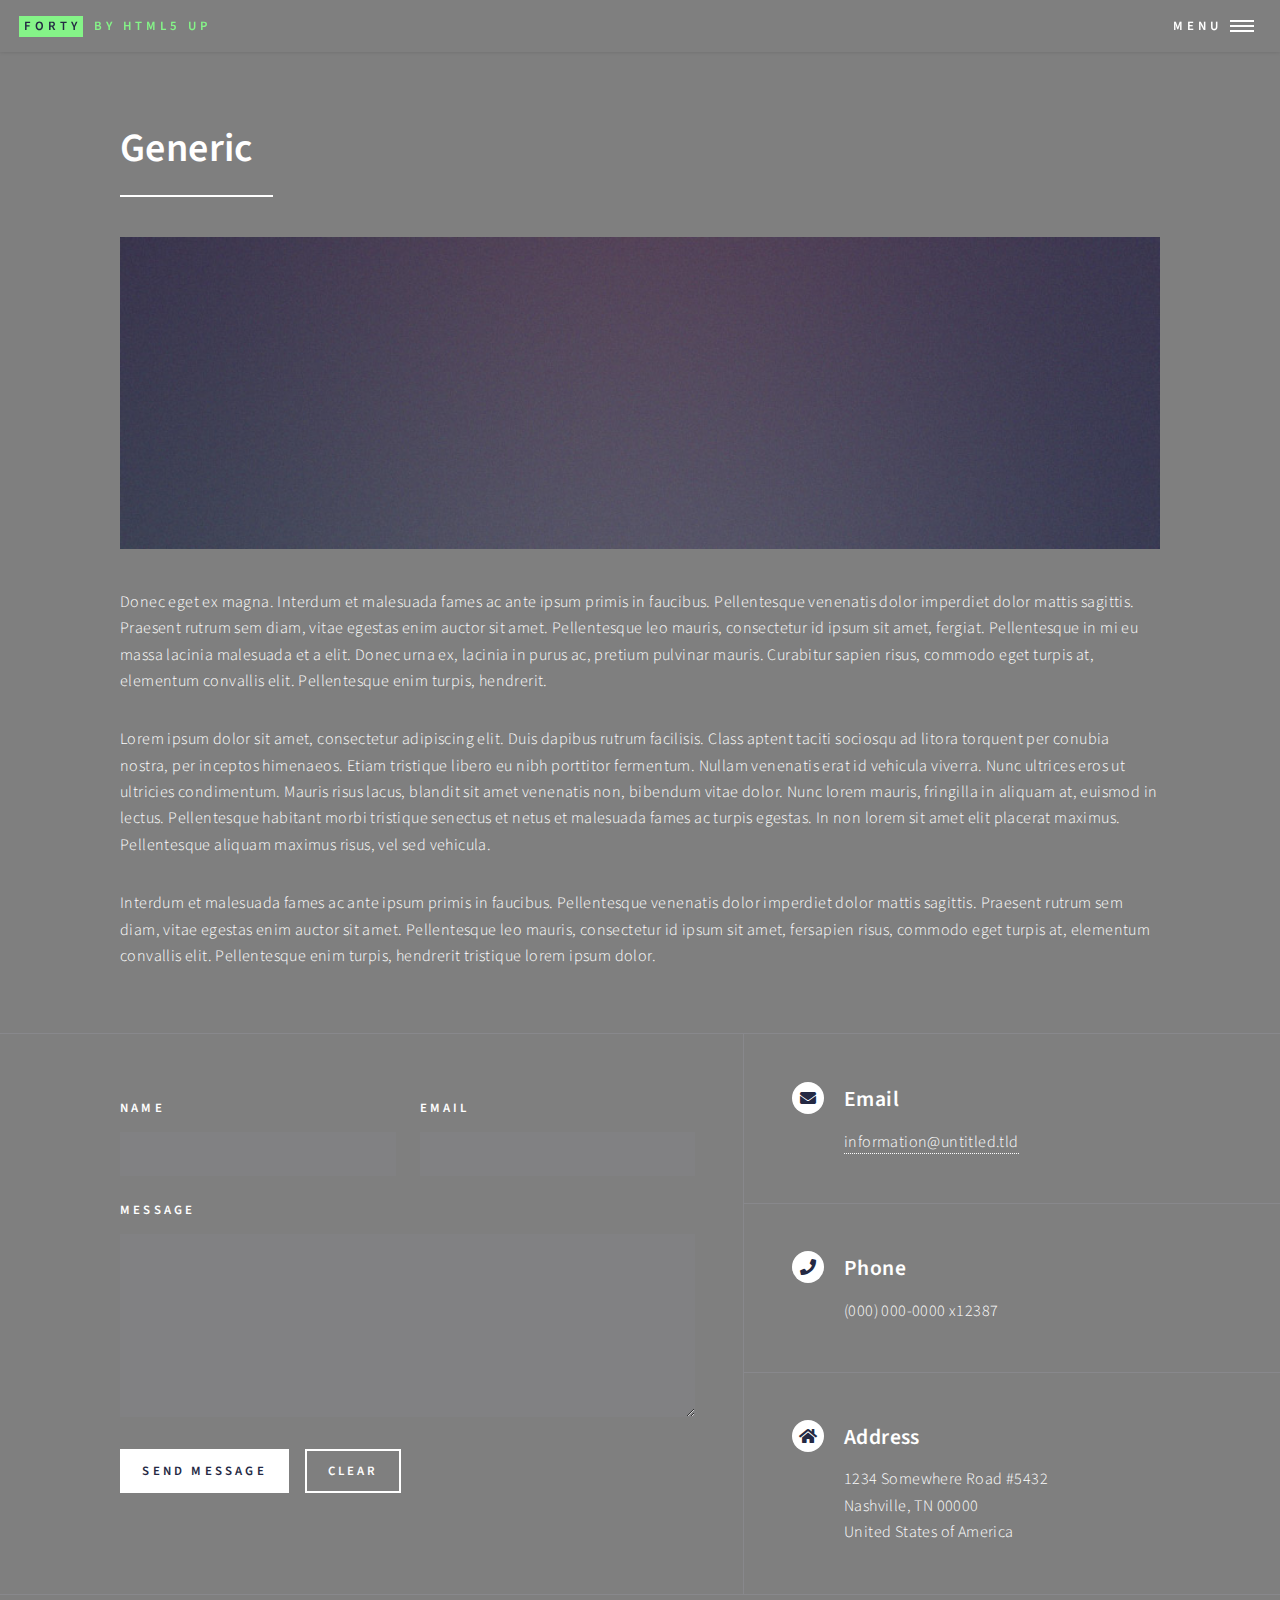
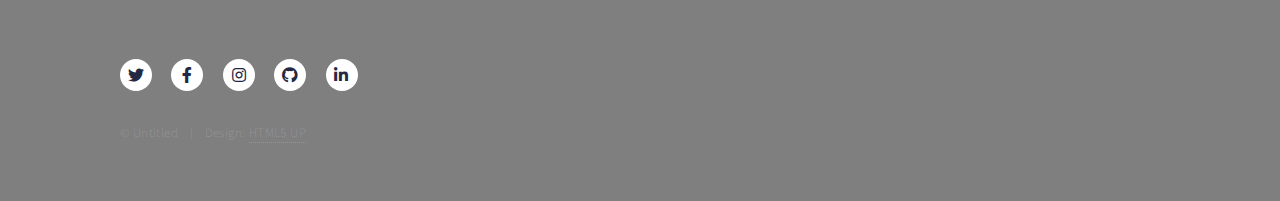
<file: generic.html>
<!DOCTYPE HTML>
<!--
	Forty by HTML5 UP
	html5up.net | @ajlkn
	Free for personal and commercial use under the CCA 3.0 license (html5up.net/license)
-->
<html>
	<head>
		<title>Generic - Forty by HTML5 UP</title>
		<meta charset="utf-8" />
		<meta name="viewport" content="width=device-width, initial-scale=1, user-scalable=no" />
		<link rel="stylesheet" href="assets/css/main.css" />
		<noscript><link rel="stylesheet" href="assets/css/noscript.css" /></noscript>
	</head>
	<body class="is-preload">

		<!-- Wrapper -->
			<div id="wrapper">

				<!-- Header -->
					<header id="header">
						<a href="index.html" class="logo"><strong>Forty</strong> <span>by HTML5 UP</span></a>
						<nav>
							<a href="#menu">Menu</a>
						</nav>
					</header>

				<!-- Menu -->
					<nav id="menu">
						<ul class="links">
							<li><a href="index.html">Home</a></li>
							<li><a href="landing.html">Landing</a></li>
							<li><a href="generic.html">Generic</a></li>
							<li><a href="elements.html">Elements</a></li>
						</ul>
						<ul class="actions stacked">
							<li><a href="#" class="button primary fit">Get Started</a></li>
							<li><a href="#" class="button fit">Log In</a></li>
						</ul>
					</nav>

				<!-- Main -->
					<div id="main" class="alt">

						<!-- One -->
							<section id="one">
								<div class="inner">
									<header class="major">
										<h1>Generic</h1>
									</header>
									<span class="image main"><img src="images/pic11.jpg" alt="" /></span>
									<p>Donec eget ex magna. Interdum et malesuada fames ac ante ipsum primis in faucibus. Pellentesque venenatis dolor imperdiet dolor mattis sagittis. Praesent rutrum sem diam, vitae egestas enim auctor sit amet. Pellentesque leo mauris, consectetur id ipsum sit amet, fergiat. Pellentesque in mi eu massa lacinia malesuada et a elit. Donec urna ex, lacinia in purus ac, pretium pulvinar mauris. Curabitur sapien risus, commodo eget turpis at, elementum convallis elit. Pellentesque enim turpis, hendrerit.</p>
									<p>Lorem ipsum dolor sit amet, consectetur adipiscing elit. Duis dapibus rutrum facilisis. Class aptent taciti sociosqu ad litora torquent per conubia nostra, per inceptos himenaeos. Etiam tristique libero eu nibh porttitor fermentum. Nullam venenatis erat id vehicula viverra. Nunc ultrices eros ut ultricies condimentum. Mauris risus lacus, blandit sit amet venenatis non, bibendum vitae dolor. Nunc lorem mauris, fringilla in aliquam at, euismod in lectus. Pellentesque habitant morbi tristique senectus et netus et malesuada fames ac turpis egestas. In non lorem sit amet elit placerat maximus. Pellentesque aliquam maximus risus, vel sed vehicula.</p>
									<p>Interdum et malesuada fames ac ante ipsum primis in faucibus. Pellentesque venenatis dolor imperdiet dolor mattis sagittis. Praesent rutrum sem diam, vitae egestas enim auctor sit amet. Pellentesque leo mauris, consectetur id ipsum sit amet, fersapien risus, commodo eget turpis at, elementum convallis elit. Pellentesque enim turpis, hendrerit tristique lorem ipsum dolor.</p>
								</div>
							</section>

					</div>

				<!-- Contact -->
					<section id="contact">
						<div class="inner">
							<section>
								<form method="post" action="#">
									<div class="fields">
										<div class="field half">
											<label for="name">Name</label>
											<input type="text" name="name" id="name" />
										</div>
										<div class="field half">
											<label for="email">Email</label>
											<input type="text" name="email" id="email" />
										</div>
										<div class="field">
											<label for="message">Message</label>
											<textarea name="message" id="message" rows="6"></textarea>
										</div>
									</div>
									<ul class="actions">
										<li><input type="submit" value="Send Message" class="primary" /></li>
										<li><input type="reset" value="Clear" /></li>
									</ul>
								</form>
							</section>
							<section class="split">
								<section>
									<div class="contact-method">
										<span class="icon solid alt fa-envelope"></span>
										<h3>Email</h3>
										<a href="#">information@untitled.tld</a>
									</div>
								</section>
								<section>
									<div class="contact-method">
										<span class="icon solid alt fa-phone"></span>
										<h3>Phone</h3>
										<span>(000) 000-0000 x12387</span>
									</div>
								</section>
								<section>
									<div class="contact-method">
										<span class="icon solid alt fa-home"></span>
										<h3>Address</h3>
										<span>1234 Somewhere Road #5432<br />
										Nashville, TN 00000<br />
										United States of America</span>
									</div>
								</section>
							</section>
						</div>
					</section>

				<!-- Footer -->
					<footer id="footer">
						<div class="inner">
							<ul class="icons">
								<li><a href="#" class="icon brands alt fa-twitter"><span class="label">Twitter</span></a></li>
								<li><a href="#" class="icon brands alt fa-facebook-f"><span class="label">Facebook</span></a></li>
								<li><a href="#" class="icon brands alt fa-instagram"><span class="label">Instagram</span></a></li>
								<li><a href="#" class="icon brands alt fa-github"><span class="label">GitHub</span></a></li>
								<li><a href="#" class="icon brands alt fa-linkedin-in"><span class="label">LinkedIn</span></a></li>
							</ul>
							<ul class="copyright">
								<li>&copy; Untitled</li><li>Design: <a href="https://html5up.net">HTML5 UP</a></li>
							</ul>
						</div>
					</footer>

			</div>

		<!-- Scripts -->
			<script src="assets/js/jquery.min.js"></script>
			<script src="assets/js/jquery.scrolly.min.js"></script>
			<script src="assets/js/jquery.scrollex.min.js"></script>
			<script src="assets/js/browser.min.js"></script>
			<script src="assets/js/breakpoints.min.js"></script>
			<script src="assets/js/util.js"></script>
			<script src="assets/js/main.js"></script>

	</body>
</html>
</file>
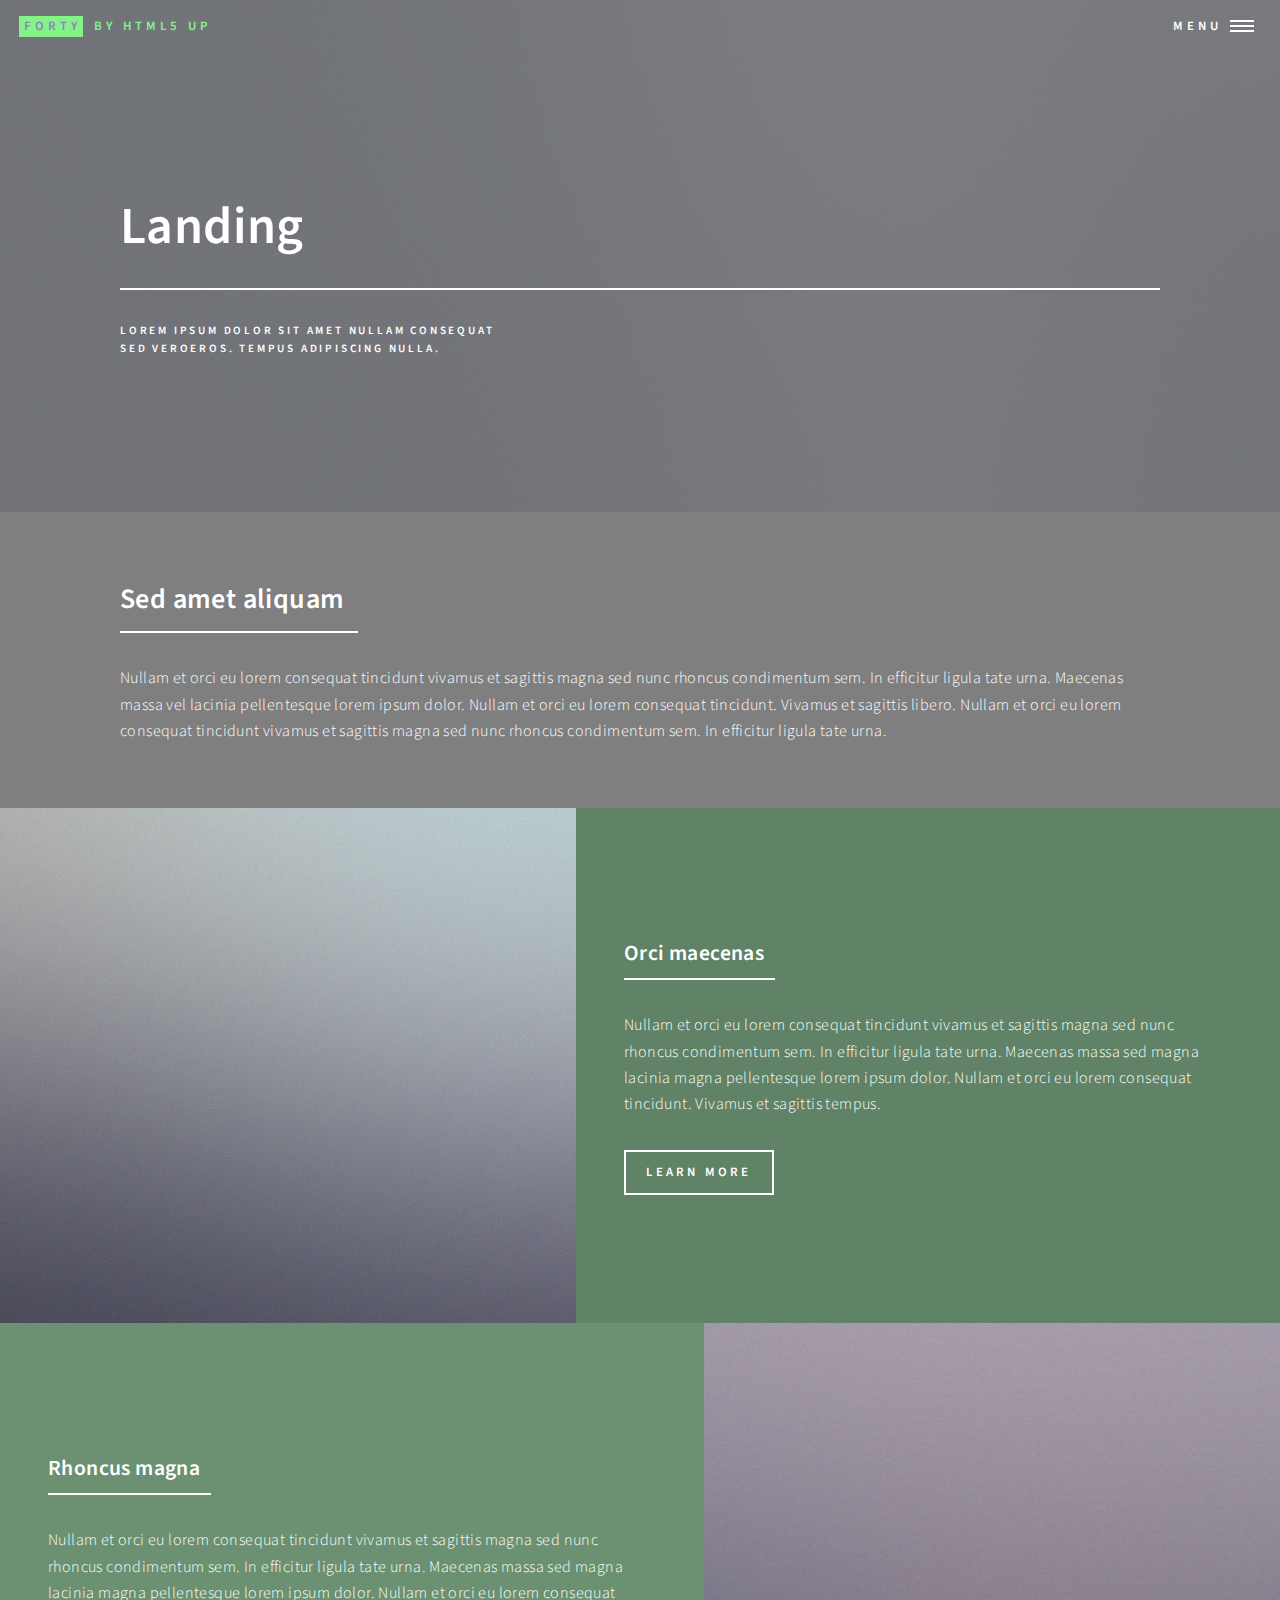
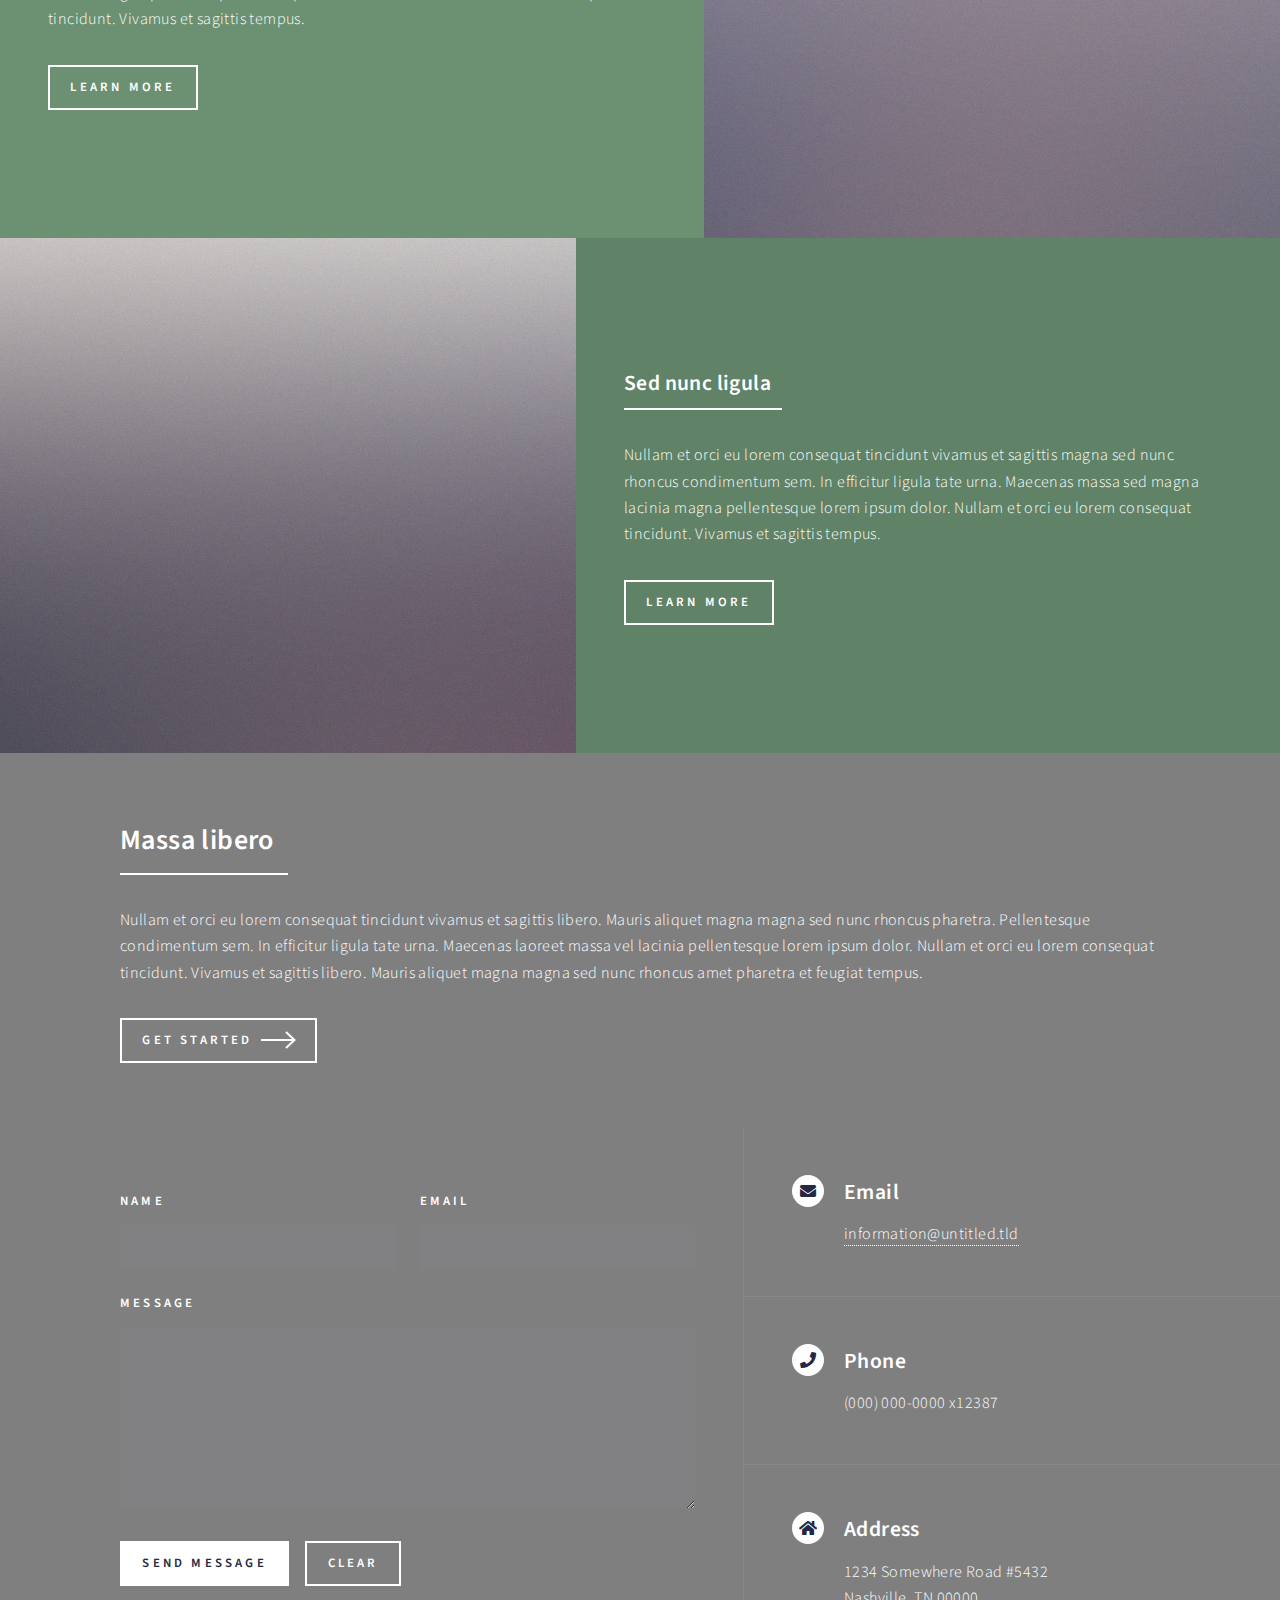
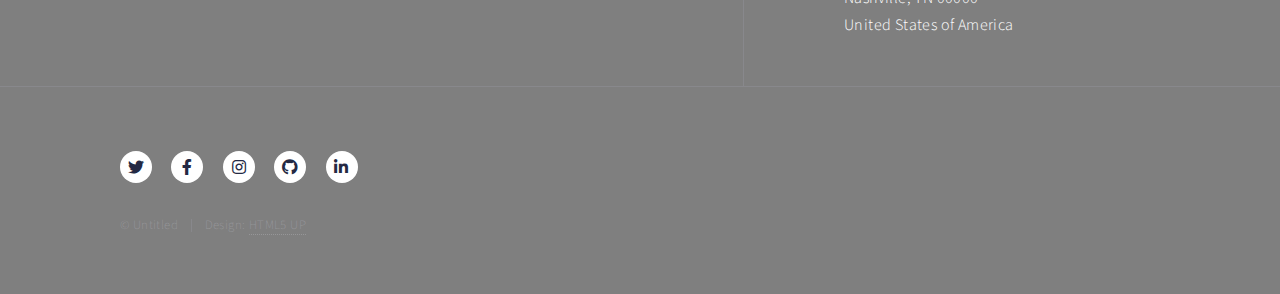
<file: landing.html>
<!DOCTYPE HTML>
<!--
	Forty by HTML5 UP
	html5up.net | @ajlkn
	Free for personal and commercial use under the CCA 3.0 license (html5up.net/license)
-->
<html>
	<head>
		<title>Landing - Forty by HTML5 UP</title>
		<meta charset="utf-8" />
		<meta name="viewport" content="width=device-width, initial-scale=1, user-scalable=no" />
		<link rel="stylesheet" href="assets/css/main.css" />
		<noscript><link rel="stylesheet" href="assets/css/noscript.css" /></noscript>
	</head>
	<body class="is-preload">

		<!-- Wrapper -->
			<div id="wrapper">

				<!-- Header -->
				<!-- Note: The "styleN" class below should match that of the banner element. -->
					<header id="header" class="alt style2">
						<a href="index.html" class="logo"><strong>Forty</strong> <span>by HTML5 UP</span></a>
						<nav>
							<a href="#menu">Menu</a>
						</nav>
					</header>

				<!-- Menu -->
					<nav id="menu">
						<ul class="links">
							<li><a href="index.html">Home</a></li>
							<li><a href="landing.html">Landing</a></li>
							<li><a href="generic.html">Generic</a></li>
							<li><a href="elements.html">Elements</a></li>
						</ul>
						<ul class="actions stacked">
							<li><a href="#" class="button primary fit">Get Started</a></li>
							<li><a href="#" class="button fit">Log In</a></li>
						</ul>
					</nav>

				<!-- Banner -->
				<!-- Note: The "styleN" class below should match that of the header element. -->
					<section id="banner" class="style2">
						<div class="inner">
							<span class="image">
								<img src="images/pic07.jpg" alt="" />
							</span>
							<header class="major">
								<h1>Landing</h1>
							</header>
							<div class="content">
								<p>Lorem ipsum dolor sit amet nullam consequat<br />
								sed veroeros. tempus adipiscing nulla.</p>
							</div>
						</div>
					</section>

				<!-- Main -->
					<div id="main">

						<!-- One -->
							<section id="one">
								<div class="inner">
									<header class="major">
										<h2>Sed amet aliquam</h2>
									</header>
									<p>Nullam et orci eu lorem consequat tincidunt vivamus et sagittis magna sed nunc rhoncus condimentum sem. In efficitur ligula tate urna. Maecenas massa vel lacinia pellentesque lorem ipsum dolor. Nullam et orci eu lorem consequat tincidunt. Vivamus et sagittis libero. Nullam et orci eu lorem consequat tincidunt vivamus et sagittis magna sed nunc rhoncus condimentum sem. In efficitur ligula tate urna.</p>
								</div>
							</section>

						<!-- Two -->
							<section id="two" class="spotlights">
								<section>
									<a href="generic.html" class="image">
										<img src="images/pic08.jpg" alt="" data-position="center center" />
									</a>
									<div class="content">
										<div class="inner">
											<header class="major">
												<h3>Orci maecenas</h3>
											</header>
											<p>Nullam et orci eu lorem consequat tincidunt vivamus et sagittis magna sed nunc rhoncus condimentum sem. In efficitur ligula tate urna. Maecenas massa sed magna lacinia magna pellentesque lorem ipsum dolor. Nullam et orci eu lorem consequat tincidunt. Vivamus et sagittis tempus.</p>
											<ul class="actions">
												<li><a href="generic.html" class="button">Learn more</a></li>
											</ul>
										</div>
									</div>
								</section>
								<section>
									<a href="generic.html" class="image">
										<img src="images/pic09.jpg" alt="" data-position="top center" />
									</a>
									<div class="content">
										<div class="inner">
											<header class="major">
												<h3>Rhoncus magna</h3>
											</header>
											<p>Nullam et orci eu lorem consequat tincidunt vivamus et sagittis magna sed nunc rhoncus condimentum sem. In efficitur ligula tate urna. Maecenas massa sed magna lacinia magna pellentesque lorem ipsum dolor. Nullam et orci eu lorem consequat tincidunt. Vivamus et sagittis tempus.</p>
											<ul class="actions">
												<li><a href="generic.html" class="button">Learn more</a></li>
											</ul>
										</div>
									</div>
								</section>
								<section>
									<a href="generic.html" class="image">
										<img src="images/pic10.jpg" alt="" data-position="25% 25%" />
									</a>
									<div class="content">
										<div class="inner">
											<header class="major">
												<h3>Sed nunc ligula</h3>
											</header>
											<p>Nullam et orci eu lorem consequat tincidunt vivamus et sagittis magna sed nunc rhoncus condimentum sem. In efficitur ligula tate urna. Maecenas massa sed magna lacinia magna pellentesque lorem ipsum dolor. Nullam et orci eu lorem consequat tincidunt. Vivamus et sagittis tempus.</p>
											<ul class="actions">
												<li><a href="generic.html" class="button">Learn more</a></li>
											</ul>
										</div>
									</div>
								</section>
							</section>

						<!-- Three -->
							<section id="three">
								<div class="inner">
									<header class="major">
										<h2>Massa libero</h2>
									</header>
									<p>Nullam et orci eu lorem consequat tincidunt vivamus et sagittis libero. Mauris aliquet magna magna sed nunc rhoncus pharetra. Pellentesque condimentum sem. In efficitur ligula tate urna. Maecenas laoreet massa vel lacinia pellentesque lorem ipsum dolor. Nullam et orci eu lorem consequat tincidunt. Vivamus et sagittis libero. Mauris aliquet magna magna sed nunc rhoncus amet pharetra et feugiat tempus.</p>
									<ul class="actions">
										<li><a href="generic.html" class="button next">Get Started</a></li>
									</ul>
								</div>
							</section>

					</div>

				<!-- Contact -->
					<section id="contact">
						<div class="inner">
							<section>
								<form method="post" action="#">
									<div class="fields">
										<div class="field half">
											<label for="name">Name</label>
											<input type="text" name="name" id="name" />
										</div>
										<div class="field half">
											<label for="email">Email</label>
											<input type="text" name="email" id="email" />
										</div>
										<div class="field">
											<label for="message">Message</label>
											<textarea name="message" id="message" rows="6"></textarea>
										</div>
									</div>
									<ul class="actions">
										<li><input type="submit" value="Send Message" class="primary" /></li>
										<li><input type="reset" value="Clear" /></li>
									</ul>
								</form>
							</section>
							<section class="split">
								<section>
									<div class="contact-method">
										<span class="icon solid alt fa-envelope"></span>
										<h3>Email</h3>
										<a href="#">information@untitled.tld</a>
									</div>
								</section>
								<section>
									<div class="contact-method">
										<span class="icon solid alt fa-phone"></span>
										<h3>Phone</h3>
										<span>(000) 000-0000 x12387</span>
									</div>
								</section>
								<section>
									<div class="contact-method">
										<span class="icon solid alt fa-home"></span>
										<h3>Address</h3>
										<span>1234 Somewhere Road #5432<br />
										Nashville, TN 00000<br />
										United States of America</span>
									</div>
								</section>
							</section>
						</div>
					</section>

				<!-- Footer -->
					<footer id="footer">
						<div class="inner">
							<ul class="icons">
								<li><a href="#" class="icon brands alt fa-twitter"><span class="label">Twitter</span></a></li>
								<li><a href="#" class="icon brands alt fa-facebook-f"><span class="label">Facebook</span></a></li>
								<li><a href="#" class="icon brands alt fa-instagram"><span class="label">Instagram</span></a></li>
								<li><a href="#" class="icon brands alt fa-github"><span class="label">GitHub</span></a></li>
								<li><a href="#" class="icon brands alt fa-linkedin-in"><span class="label">LinkedIn</span></a></li>
							</ul>
							<ul class="copyright">
								<li>&copy; Untitled</li><li>Design: <a href="https://html5up.net">HTML5 UP</a></li>
							</ul>
						</div>
					</footer>

			</div>

		<!-- Scripts -->
			<script src="assets/js/jquery.min.js"></script>
			<script src="assets/js/jquery.scrolly.min.js"></script>
			<script src="assets/js/jquery.scrollex.min.js"></script>
			<script src="assets/js/browser.min.js"></script>
			<script src="assets/js/breakpoints.min.js"></script>
			<script src="assets/js/util.js"></script>
			<script src="assets/js/main.js"></script>

	</body>
</html>
</file>
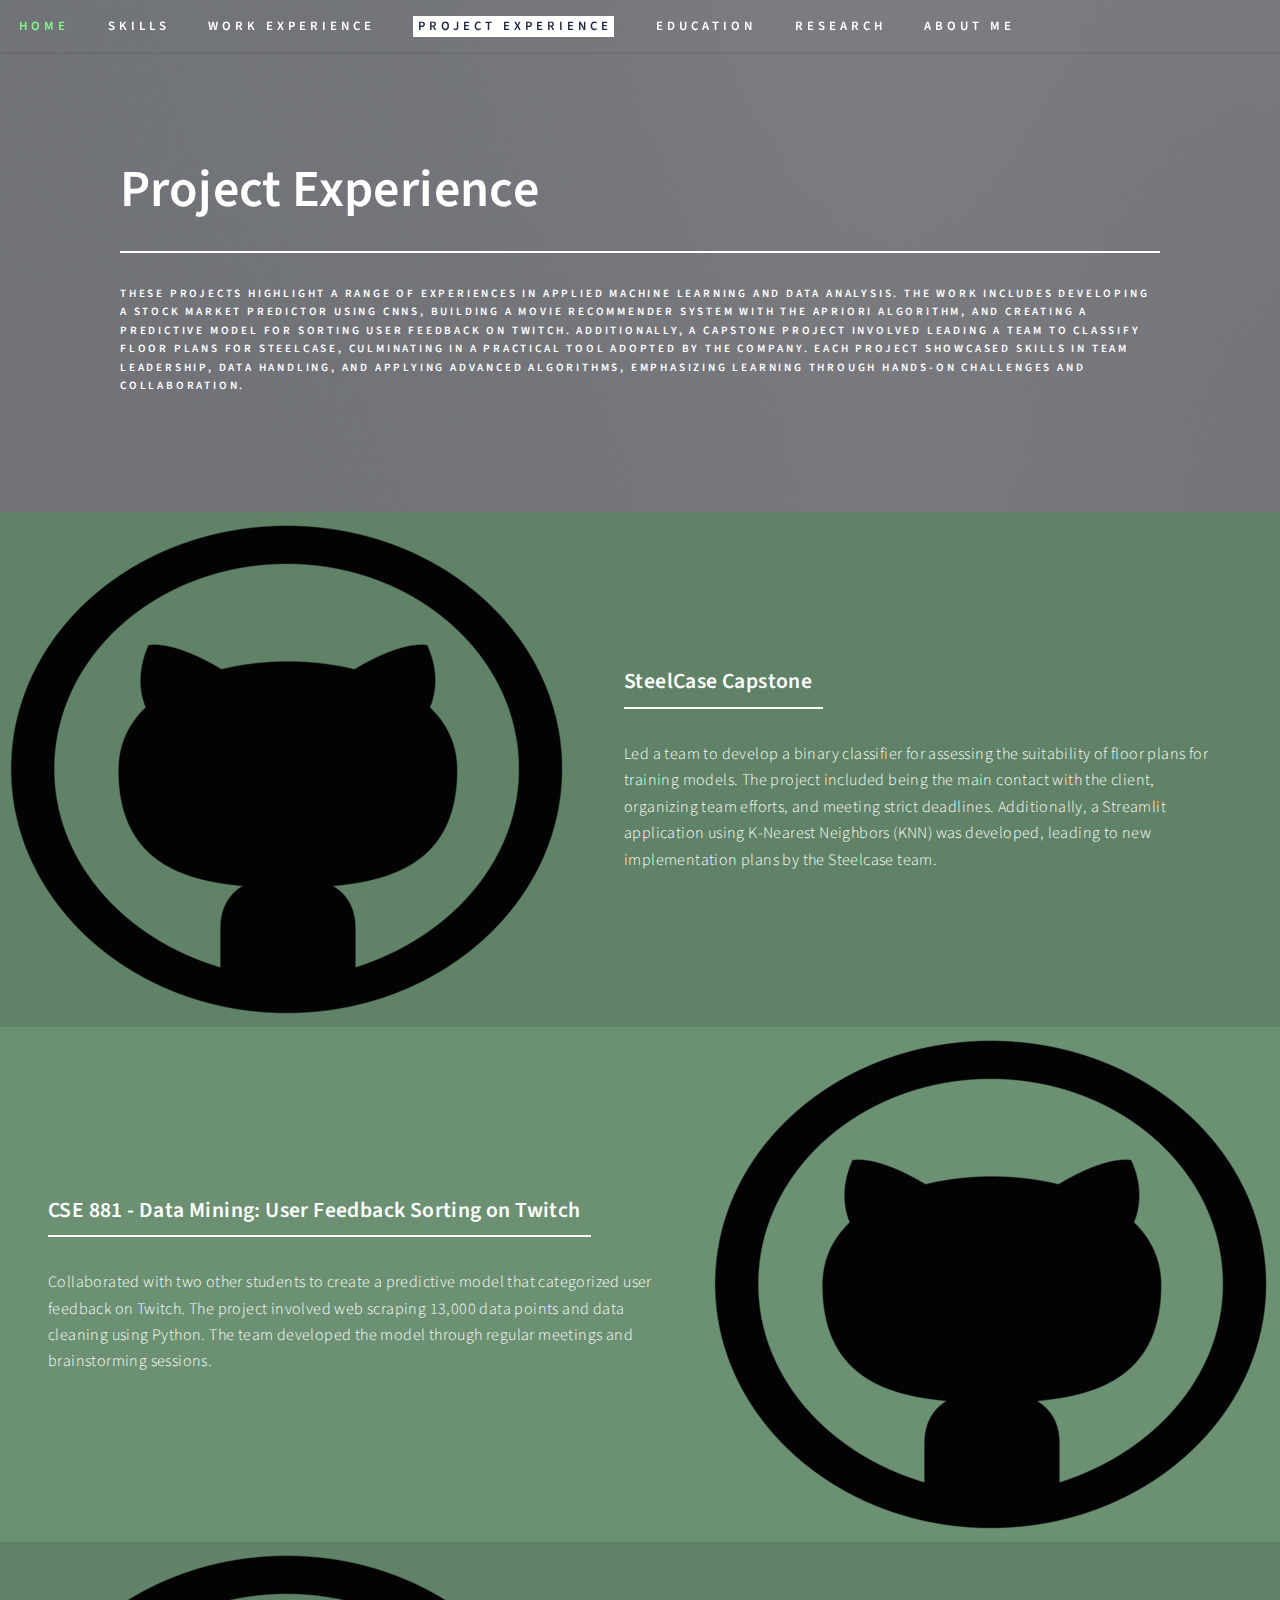
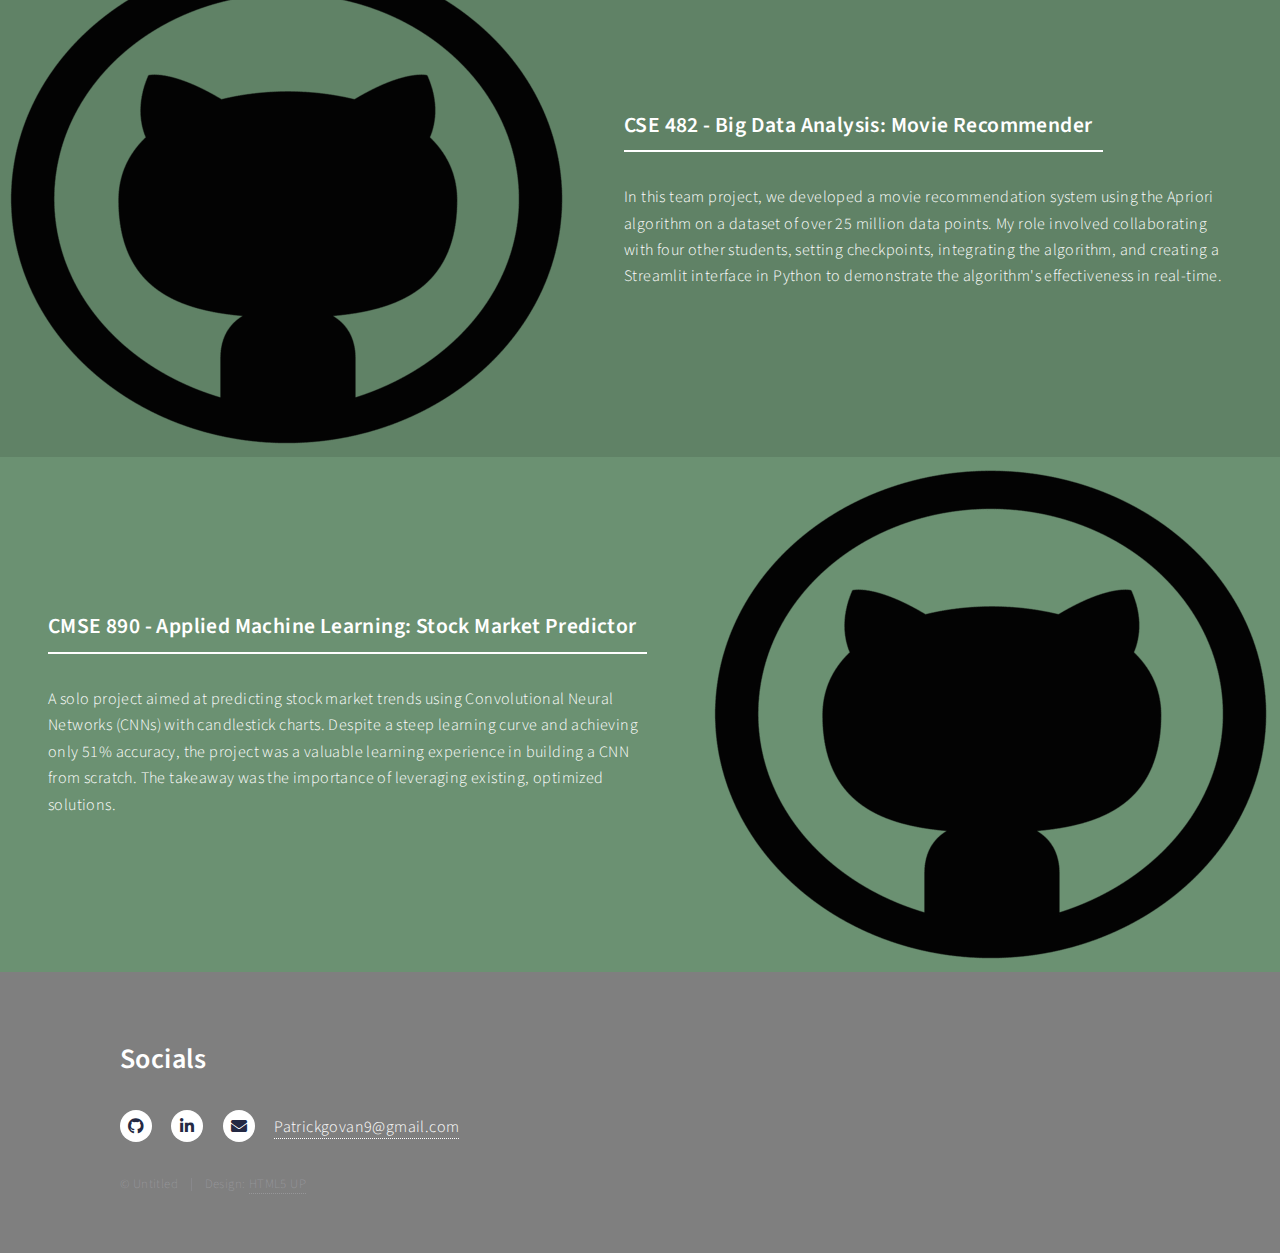
<file: project_experience.html>
<!DOCTYPE HTML>
<!--
	Forty by HTML5 UP
	html5up.net | @ajlkn
	Free for personal and commercial use under the CCA 3.0 license (html5up.net/license)
-->
<html>
	<head>
		<title>Project Experience - Patrick Govan</title>
		<meta charset="utf-8" />
		<meta name="viewport" content="width=device-width, initial-scale=1, user-scalable=no" />
		<link rel="stylesheet" href="assets/css/main.css" />
		<link rel="apple-touch-icon" sizes="180x180" href="/apple-touch-icon.png">
		<link rel="icon" type="image/png" sizes="32x32" href="/favicon-32x32.png">
		<link rel="icon" type="image/png" sizes="16x16" href="/favicon-16x16.png">
		<link rel="manifest" href="/site.webmanifest">
		<noscript><link rel="stylesheet" href="assets/css/noscript.css" /></noscript>
	</head>
	<body class="is-preload">

		<!-- Wrapper -->
			<div id="wrapper">

				<!-- Header -->
				<!-- Note: The "styleN" class below should match that of the banner element. -->
					<header id="header">
						<a href="index.html" class="logo">Home</a>
						<a href="skills.html" class="logo">Skills</a>
						<a href="work_experience.html" class="logo">Work Experience</a>
						<a href="project_experience.html" class="logo"><strong>Project Experience</strong></a>
						<a href="education.html" class="logo">Education</a>
						<a href="research.html" class="logo">Research</a>
						<a href="aboutme.html" class="logo">About Me</a>
						<!--<nav>
							<a href="#menu">Menu</a>
						</nav>-->
					</header>

				<!-- Menu -->
					<nav id="menu">
						<ul class="links">
							<li><a href="index.html">Home</a></li>
							<li><a href="landing.html">Landing</a></li>
							<li><a href="generic.html">Generic</a></li>
							<li><a href="elements.html">Elements</a></li>
					</nav>

				<!-- Banner -->
				<!-- Note: The "styleN" class below should match that of the header element. -->
					<section id="banner" class="style2">
						<div class="inner">
							<span class="image">
								<img src="images/pic07.jpg" alt="" />
							</span>
							<header class="major">
								<h1>Project Experience</h1>
							</header>
							<div class="content">
								<p>These projects highlight a range of experiences in applied machine learning and data analysis. The work includes developing a stock market predictor using CNNs, building a movie recommender system with the Apriori algorithm, and creating a predictive model for sorting user feedback on Twitch. Additionally, a capstone project involved leading a team to classify floor plans for Steelcase, culminating in a practical tool adopted by the company. Each project showcased skills in team leadership, data handling, and applying advanced algorithms, emphasizing learning through hands-on challenges and collaboration.</p>
							</div>
						</div>
					</section>

				<!-- Main -->
					<div id="main">

						<!-- One -->

						<!-- Two -->
							<section id="two" class="spotlights">
								<section>
									<a href="#" class="image">
										<img src="images/Github_logo.png" alt="" data-position="center center" />
									</a>
									<div class="content">
										<div class="inner">
											<header class="major">
												<h3>SteelCase Capstone</h3>
											</header>
											<p>Led a team to develop a binary classifier for assessing the suitability of floor plans for training models. The project included being the main contact with the client, organizing team efforts, and meeting strict deadlines. Additionally, a Streamlit application using K-Nearest Neighbors (KNN) was developed, leading to new implementation plans by the Steelcase team.</p>
										</div>
									</div>
								</section>
								<section>
									<a href="https://github.com/PatrickGovan/TwitchSight" class="image">
										<img src="images/Github_logo.png" alt="" data-position="top center" />
									</a>
									<div class="content">
										<div class="inner">
											<header class="major">
												<h3>CSE 881 - Data Mining: User Feedback Sorting on Twitch</h3>
											</header>
											<p>Collaborated with two other students to create a predictive model that categorized user feedback on Twitch. The project involved web scraping 13,000 data points and data cleaning using Python. The team developed the model through regular meetings and brainstorming sessions.</p>
										</div>
									</div>
								</section>
								<section>
									<a href="https://github.com/PatrickGovan/CSE482-Final" class="image">
										<img src="images/Github_logo.png" alt="" data-position="25% 25%" />
									</a>
									<div class="content">
										<div class="inner">
											<header class="major">
												<h3>CSE 482 - Big Data Analysis: Movie Recommender</h3>
											</header>
											<p>In this team project, we developed a movie recommendation system using the Apriori algorithm on a dataset of over 25 million data points. My role involved collaborating with four other students, setting checkpoints, integrating the algorithm, and creating a Streamlit interface in Python to demonstrate the algorithm's effectiveness in real-time.</p>
										</div>
									</div>
								</section>
								<section>
									<a href="" class="image">
										<img src="images/Github_logo.png" alt="" data-position="25% 25%" />
									</a>
									<div class="content">
										<div class="inner">
											<header class="major">
												<h3>CMSE 890 - Applied Machine Learning: Stock Market Predictor</h3>
											</header>
											<p>A solo project aimed at predicting stock market trends using Convolutional Neural Networks (CNNs) with candlestick charts. Despite a steep learning curve and achieving only 51% accuracy, the project was a valuable learning experience in building a CNN from scratch. The takeaway was the importance of leveraging existing, optimized solutions.</p>
										</div>
									</div>
								</section>
							</section>

						

					</div>

				<!-- Footer -->
					<footer id="footer">
						<div class="inner">
							<h2>Socials</h2>
							<ul class="icons">
								<li><a href="https://github.com/PatrickGovan" class="icon brands alt fa-github"><span class="label">GitHub</span></a></li>
								<li><a href="https://www.linkedin.com/in/patrick-govan/" class="icon brands alt fa-linkedin-in"><span class="label">LinkedIn</span></a></li>
								<li><a href="#" class="icon solid alt fa-envelope"></a></li>
										<li><a href="#">Patrickgovan9@gmail.com</a></li>
							</ul>
							<ul class="copyright">
								<li>&copy; Untitled</li><li>Design: <a href="https://html5up.net">HTML5 UP</a></li>
							</ul>
						</div>
					</footer>

			</div>

		<!-- Scripts -->
			<script src="assets/js/jquery.min.js"></script>
			<script src="assets/js/jquery.scrolly.min.js"></script>
			<script src="assets/js/jquery.scrollex.min.js"></script>
			<script src="assets/js/browser.min.js"></script>
			<script src="assets/js/breakpoints.min.js"></script>
			<script src="assets/js/util.js"></script>
			<script src="assets/js/main.js"></script>

	</body>
</html>
</file>
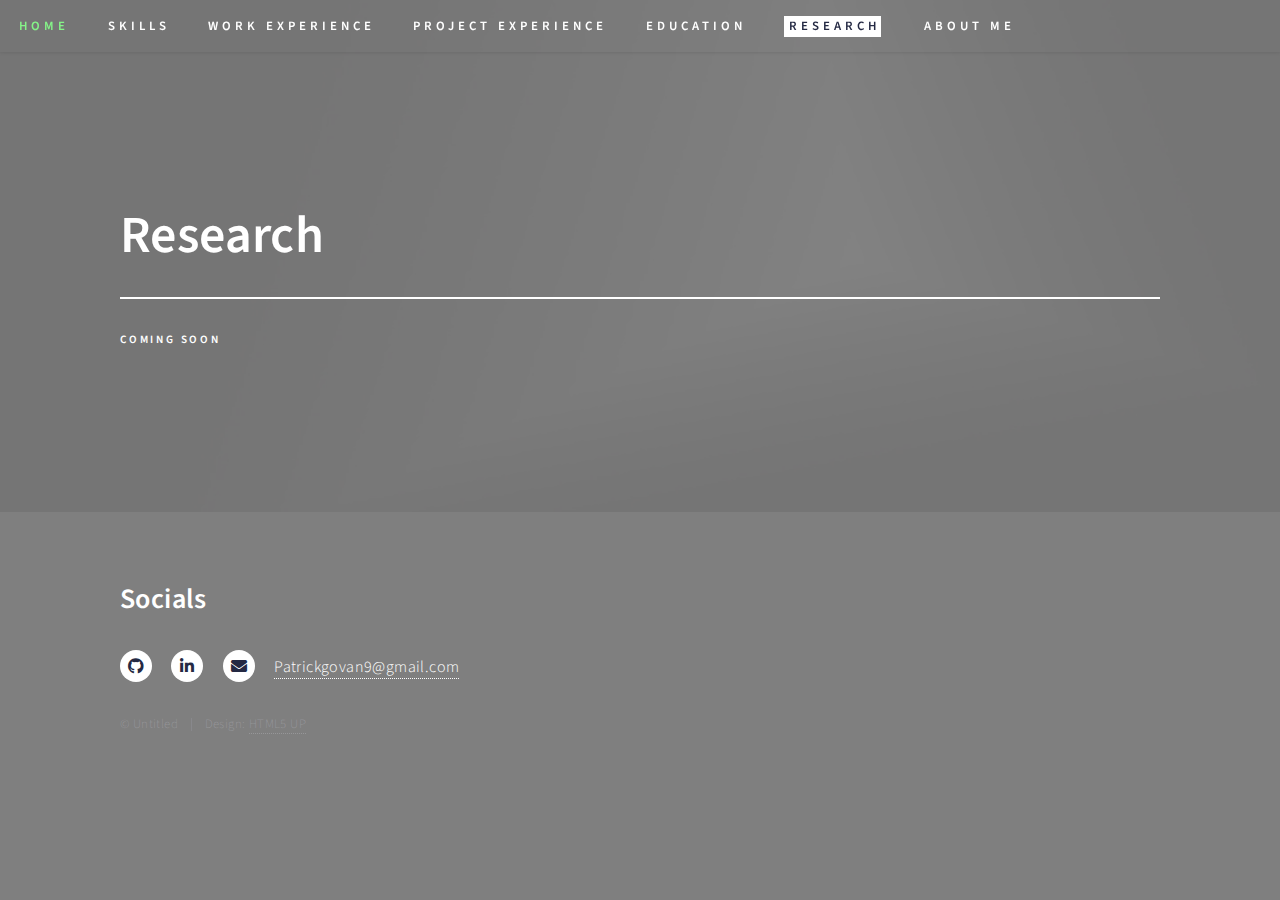
<file: research.html>
<!DOCTYPE HTML>
<!--
	Forty by HTML5 UP
	html5up.net | @ajlkn
	Free for personal and commercial use under the CCA 3.0 license (html5up.net/license)
-->
<html>
	<head>
		<title>Research - Patrick Govan</title>
		<meta charset="utf-8" />
		<meta name="viewport" content="width=device-width, initial-scale=1, user-scalable=no" />
		<link rel="stylesheet" href="assets/css/main.css" />
		<link rel="apple-touch-icon" sizes="180x180" href="/apple-touch-icon.png">
		<link rel="icon" type="image/png" sizes="32x32" href="/favicon-32x32.png">
		<link rel="icon" type="image/png" sizes="16x16" href="/favicon-16x16.png">
		<link rel="manifest" href="/site.webmanifest">
		<noscript><link rel="stylesheet" href="assets/css/noscript.css" /></noscript>
	</head>
	<body class="is-preload">

		<!-- Wrapper -->
			<div id="wrapper">

				<!-- Header -->
				<!-- Note: The "styleN" class below should match that of the banner element. -->
					<header id="header">
						<a href="index.html" class="logo">Home </a>
						<a href="skills.html" class="logo">Skills</a>
						<a href="work_experience.html" class="logo">Work Experience</a>
						<a href="project_experience.html" class="logo">Project Experience</a>
						<a href="education.html" class="logo">Education</a>
						<a href="research.html" class="logo"><strong>Research</strong></a>
						<a href="aboutme.html" class="logo">About Me</a>
					</header>

				<!-- Banner -->
				<!-- Note: The "styleN" class below should match that of the header element. -->
					<section id="banner" class="style2">
						<div class="inner">
							<span class="image">
								<img src="images/banner.jpg" alt="" />
							</span>
							<header class="major">
								<h1>Research</h1>
							</header>
							<div class="content">
								<p>Coming Soon</p>
							</div>
						</div>
					</section>

				<!-- Main -->
					<div id="main">
							
						<!-- Two -->

					</div>

				<!-- Footer -->
					<footer id="footer">
						<div class="inner">
							<h2>Socials</h2>
							<ul class="icons">
								<li><a href="https://github.com/PatrickGovan" class="icon brands alt fa-github"><span class="label">GitHub</span></a></li>
								<li><a href="https://www.linkedin.com/in/patrick-govan/" class="icon brands alt fa-linkedin-in"><span class="label">LinkedIn</span></a></li>
								<li><a href="#" class="icon solid alt fa-envelope"></a></li>
										<li><a href="#">Patrickgovan9@gmail.com</a></li>
							</ul>
							<ul class="copyright">
								<li>&copy; Untitled</li><li>Design: <a href="https://html5up.net">HTML5 UP</a></li>
							</ul>
						</div>
					</footer>

			</div>

		<!-- Scripts -->
			<script src="assets/js/jquery.min.js"></script>
			<script src="assets/js/jquery.scrolly.min.js"></script>
			<script src="assets/js/jquery.scrollex.min.js"></script>
			<script src="assets/js/browser.min.js"></script>
			<script src="assets/js/breakpoints.min.js"></script>
			<script src="assets/js/util.js"></script>
			<script src="assets/js/main.js"></script>

	</body>
</html>
</file>
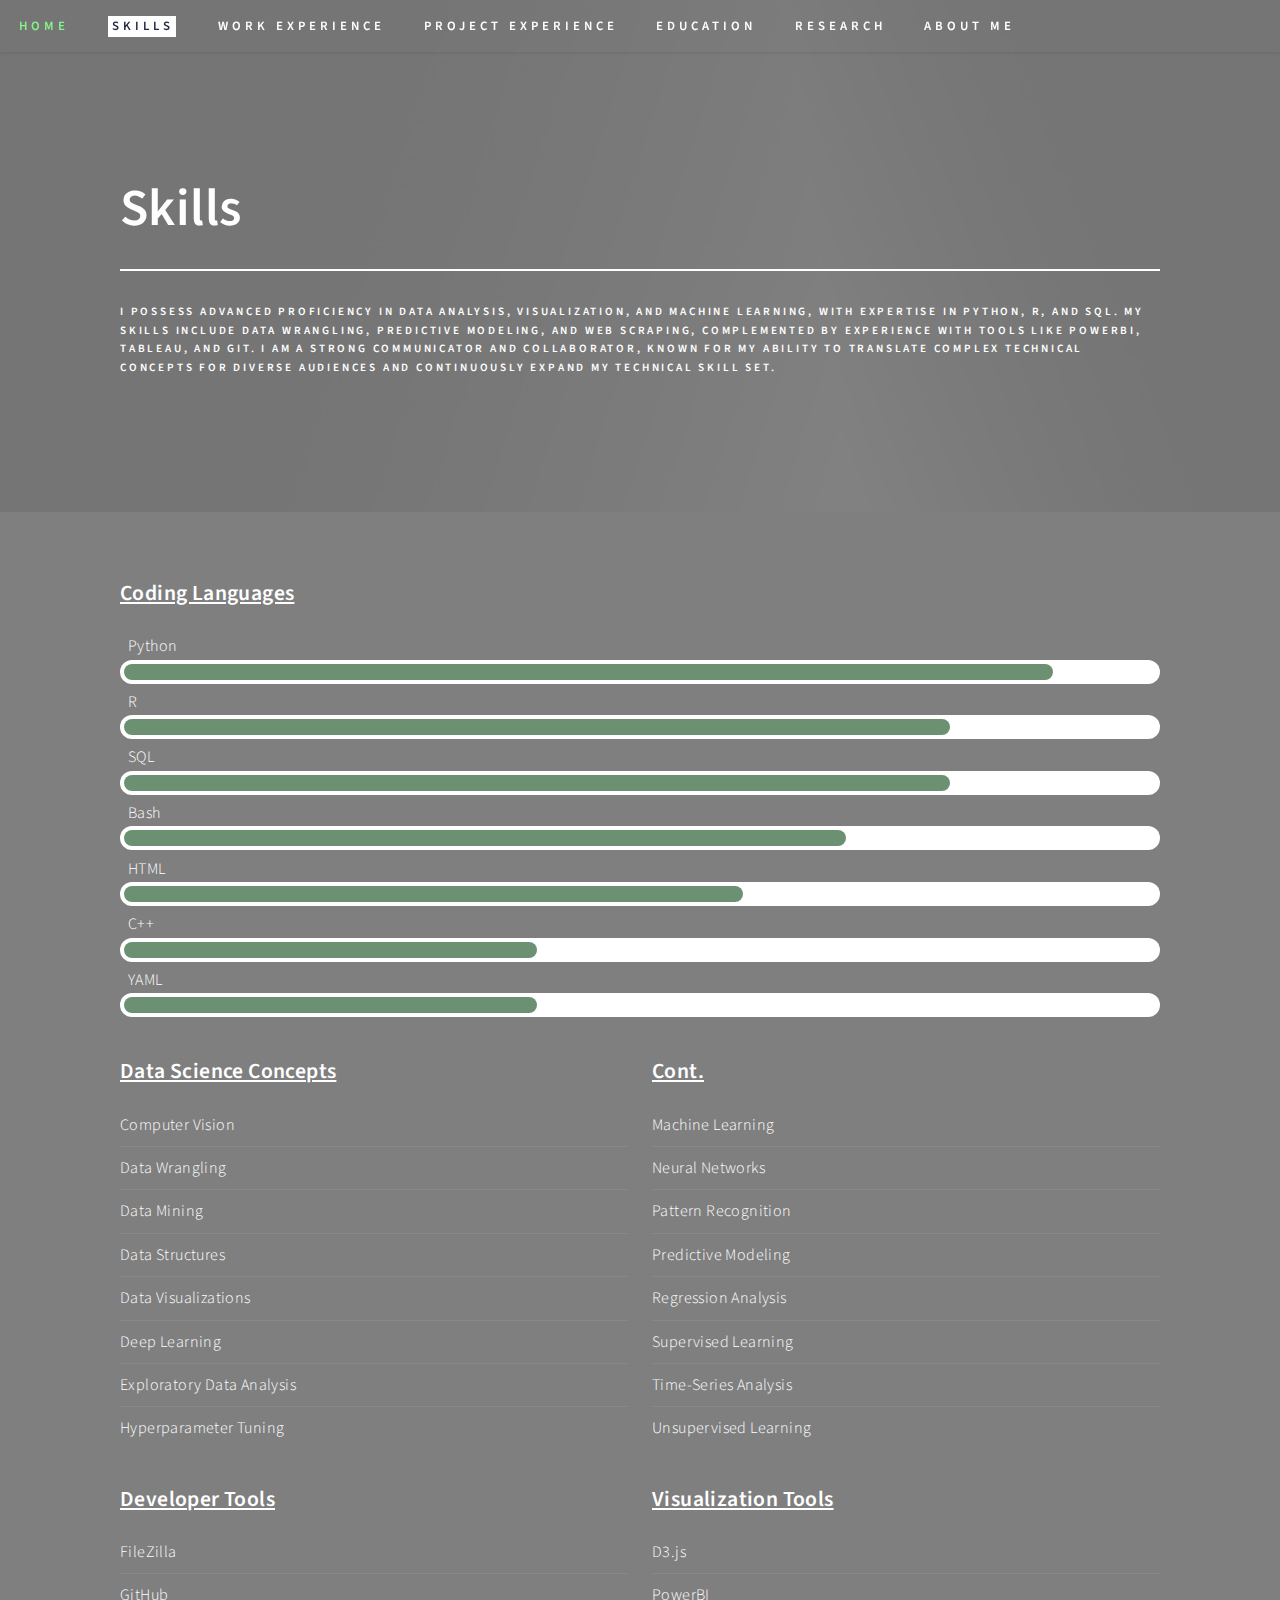
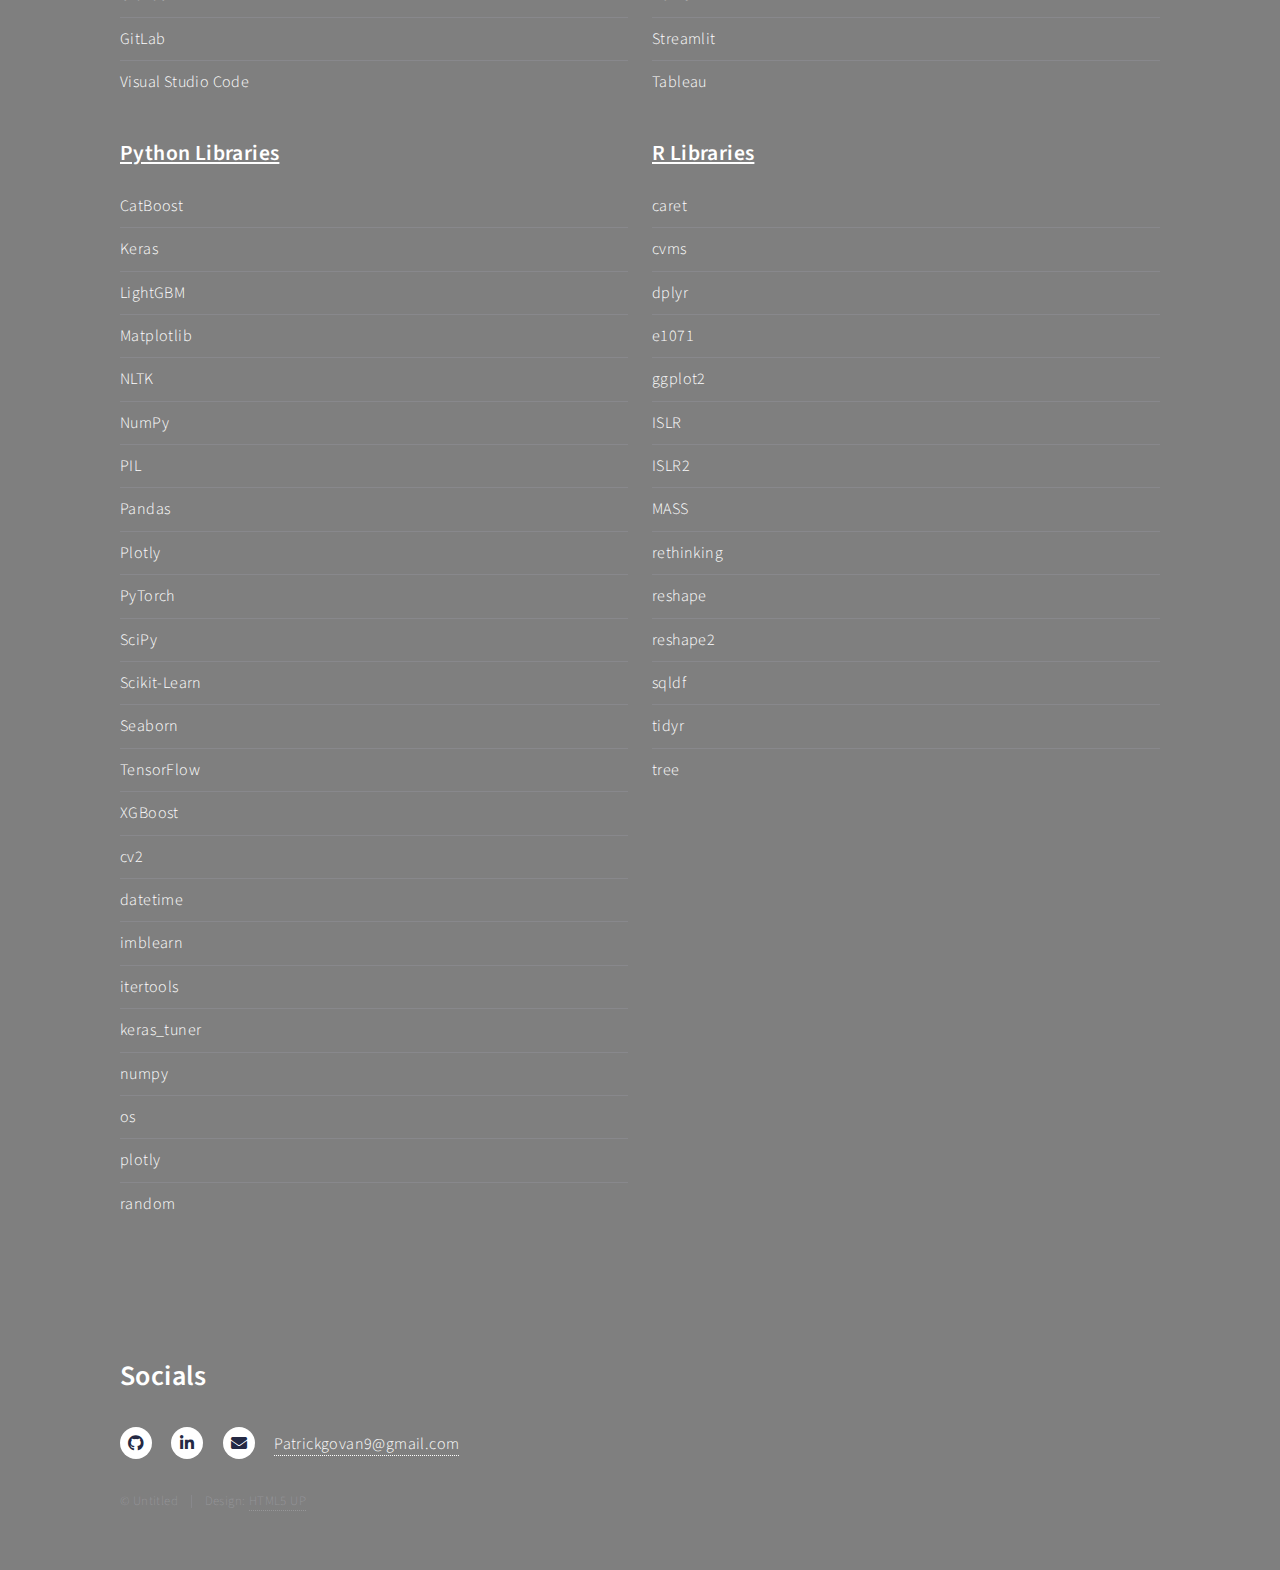
<file: skills.html>
<!DOCTYPE HTML>
<!--
	Forty by HTML5 UP
	html5up.net | @ajlkn
	Free for personal and commercial use under the CCA 3.0 license (html5up.net/license)
-->
<html>
	<head>
		<title>Skills - Patrick Govan</title>
		<meta charset="utf-8" />
		<meta name="viewport" content="width=device-width, initial-scale=1, user-scalable=no" />
		<link rel="stylesheet" href="assets/css/main.css" />
		<link rel="apple-touch-icon" sizes="180x180" href="/apple-touch-icon.png">
		<link rel="icon" type="image/png" sizes="32x32" href="/favicon-32x32.png">
		<link rel="icon" type="image/png" sizes="16x16" href="/favicon-16x16.png">
		<link rel="manifest" href="/site.webmanifest">
		<noscript><link rel="stylesheet" href="assets/css/noscript.css" /></noscript>
	</head>
	<body class="is-preload">

		<!-- Wrapper -->
			<div id="wrapper">

				<!-- Header -->
				<!-- Note: The "styleN" class below should match that of the banner element. -->
					<header id="header">
						<a href="index.html" class="logo">Home </a>
						<a href="skills.html" class="logo"><strong>Skills</strong></a>
						<a href="work_experience.html" class="logo">Work Experience</a>
						<a href="project_experience.html" class="logo">Project Experience</a>
						<a href="education.html" class="logo">Education</a>
						<a href="research.html" class="logo">Research</a>
						<a href="aboutme.html" class="logo">About Me</a>
					</header>

				<!-- Banner -->
				<!-- Note: The "styleN" class below should match that of the header element. -->
					<section id="banner" class="style2">
						<div class="inner">
							<span class="image">
								<img src="images/banner.jpg" alt="" />
							</span>
							<header class="major">
								<h1>Skills</h1>
							</header>
							<div class="content">
								<p>I possess advanced proficiency in data analysis, visualization, and machine learning, with expertise in Python, R, and SQL. My skills include data wrangling, predictive modeling, and web scraping, complemented by experience with tools like PowerBI, Tableau, and Git. I am a strong communicator and collaborator, known for my ability to translate complex technical concepts for diverse audiences and continuously expand my technical skill set.</p>
							</div>
						</div>
					</section>

				<!-- Main -->
					<div id="main">
						<div class="inner">
							<div class="row">
								<div class="col-12 col-12-medium">
						        <!-- Progress Bars -->
							        	<section>
								            	<u><h3>Coding Languages</h3></u>
							            <!-- Python -->
								            	<div class="progress-header">Python</div>
								            	<div><progress max="100" value="90"></progress></div>
							            <!-- R -->
								            	<div class="progress-header">R</div>
								            	<div><progress max="100" value="80"></progress></div>
							            <!-- SQL -->
								            	<div class="progress-header">SQL</div>
								            	<div><progress max="100" value="80"></progress></div>
							            <!-- Bash -->
								            	<div class="progress-header">Bash</div>
								            	<div><progress max="100" value="70"></progress></div>
							            <!-- HTML -->
								            	<div class="progress-header">HTML</div>
								            	<div><progress max="100" value="60"></progress></div>
							            <!-- C++ -->
								            	<div class="progress-header">C++</div>
								            	<div><progress max="100" value="40"></progress></div>
							            <!-- YAML -->
								            	<div class="progress-header">YAML</div>
								            	<div style="margin-bottom: 2em;"><progress max="100" value="40"></progress></div>
							        	</section>
						    		</div>
								<div class="col-6 col-12-medium">
								<u><h3>Data Science Concepts</h3></u>
									<ul class="alt">
										<li>Computer Vision</li>
										<li>Data Wrangling</li>
										<li>Data Mining</li>
										<li>Data Structures</li>
										<li>Data Visualizations</li>
										<li>Deep Learning</li>
										<li>Exploratory Data Analysis</li>
										<li>Hyperparameter Tuning</li>
									</ul>
								</div>
								<div class="col-6 col-12-medium">
								<u><h3>Cont.</h3></u>
									<ul class="alt">
										<li>Machine Learning</li>
										<li>Neural Networks</li>
										<li>Pattern Recognition</li>
										<li>Predictive Modeling</li>
										<li>Regression Analysis</li>
										<li>Supervised Learning</li>
										<li>Time-Series Analysis</li>
										<li>Unsupervised Learning</li>
									</ul>
								</div>
								<div class="col-6 col-12-medium">
									<u><h3>Developer Tools</h3></u>
									<ul class="alt">
										<li>FileZilla</li>
										<li>GitHub</li>
										<li>GitLab</li>
										<li>Visual Studio Code</li>
									</ul>
								</div>
								<div class="col-6 col-12-medium">
									<u><h3>Visualization Tools</h3></u>
									<ul class="alt">
										<li>D3.js</li>
										<li>PowerBI</li>
										<li>Streamlit</li>
										<li>Tableau</li>
									</ul>
								</div>
							</div>
						<!-- Two -->
							<div class="row">
								<div class="col-6 col-12-medium">
									<u><h3>Python Libraries</h3></u>
									<ul class="alt">
										<li>CatBoost</li>
										<li>Keras</li>
										<li>LightGBM</li>
										<li>Matplotlib</li>
										<li>NLTK</li>
										<li>NumPy</li>
										<li>PIL</li>
										<li>Pandas</li>
										<li>Plotly</li>
										<li>PyTorch</li>
										<li>SciPy</li>
										<li>Scikit-Learn</li>
										<li>Seaborn</li>
										<li>TensorFlow</li>
										<li>XGBoost</li>
										<li>cv2</li>
										<li>datetime</li>
										<li>imblearn</li>
										<li>itertools</li>
										<li>keras_tuner</li>
										<li>numpy</li>
										<li>os</li>
										<li>plotly</li>
										<li>random</li>
									</ul>
								</div>
								<div class="col-6 col-12-medium">
									<u><h3>R Libraries</h3></u>
									<ul class="alt">
										<li>caret</li>
										<li>cvms</li>
										<li>dplyr</li>
										<li>e1071</li>
										<li>ggplot2</li>
										<li>ISLR</li>
										<li>ISLR2</li>
										<li>MASS</li>
										<li>rethinking</li>
										<li>reshape</li>
										<li>reshape2</li>
										<li>sqldf</li>
										<li>tidyr</li>
										<li>tree</li>
									</ul>
								</div>
							</div>
						</div>
					</div>

				<!-- Footer -->
					<footer id="footer">
						<div class="inner">
							<h2>Socials</h2>
							<ul class="icons">
								<li><a href="https://github.com/PatrickGovan" class="icon brands alt fa-github"><span class="label">GitHub</span></a></li>
								<li><a href="https://www.linkedin.com/in/patrick-govan/" class="icon brands alt fa-linkedin-in"><span class="label">LinkedIn</span></a></li>
								<li><a href="#" class="icon solid alt fa-envelope"></a></li>
										<li><a href="#">Patrickgovan9@gmail.com</a></li>
							</ul>
							<ul class="copyright">
								<li>&copy; Untitled</li><li>Design: <a href="https://html5up.net">HTML5 UP</a></li>
							</ul>
						</div>
					</footer>

			</div>

		<!-- Scripts -->
			<script src="assets/js/jquery.min.js"></script>
			<script src="assets/js/jquery.scrolly.min.js"></script>
			<script src="assets/js/jquery.scrollex.min.js"></script>
			<script src="assets/js/browser.min.js"></script>
			<script src="assets/js/breakpoints.min.js"></script>
			<script src="assets/js/util.js"></script>
			<script src="assets/js/main.js"></script>

	</body>
</html>
</file>
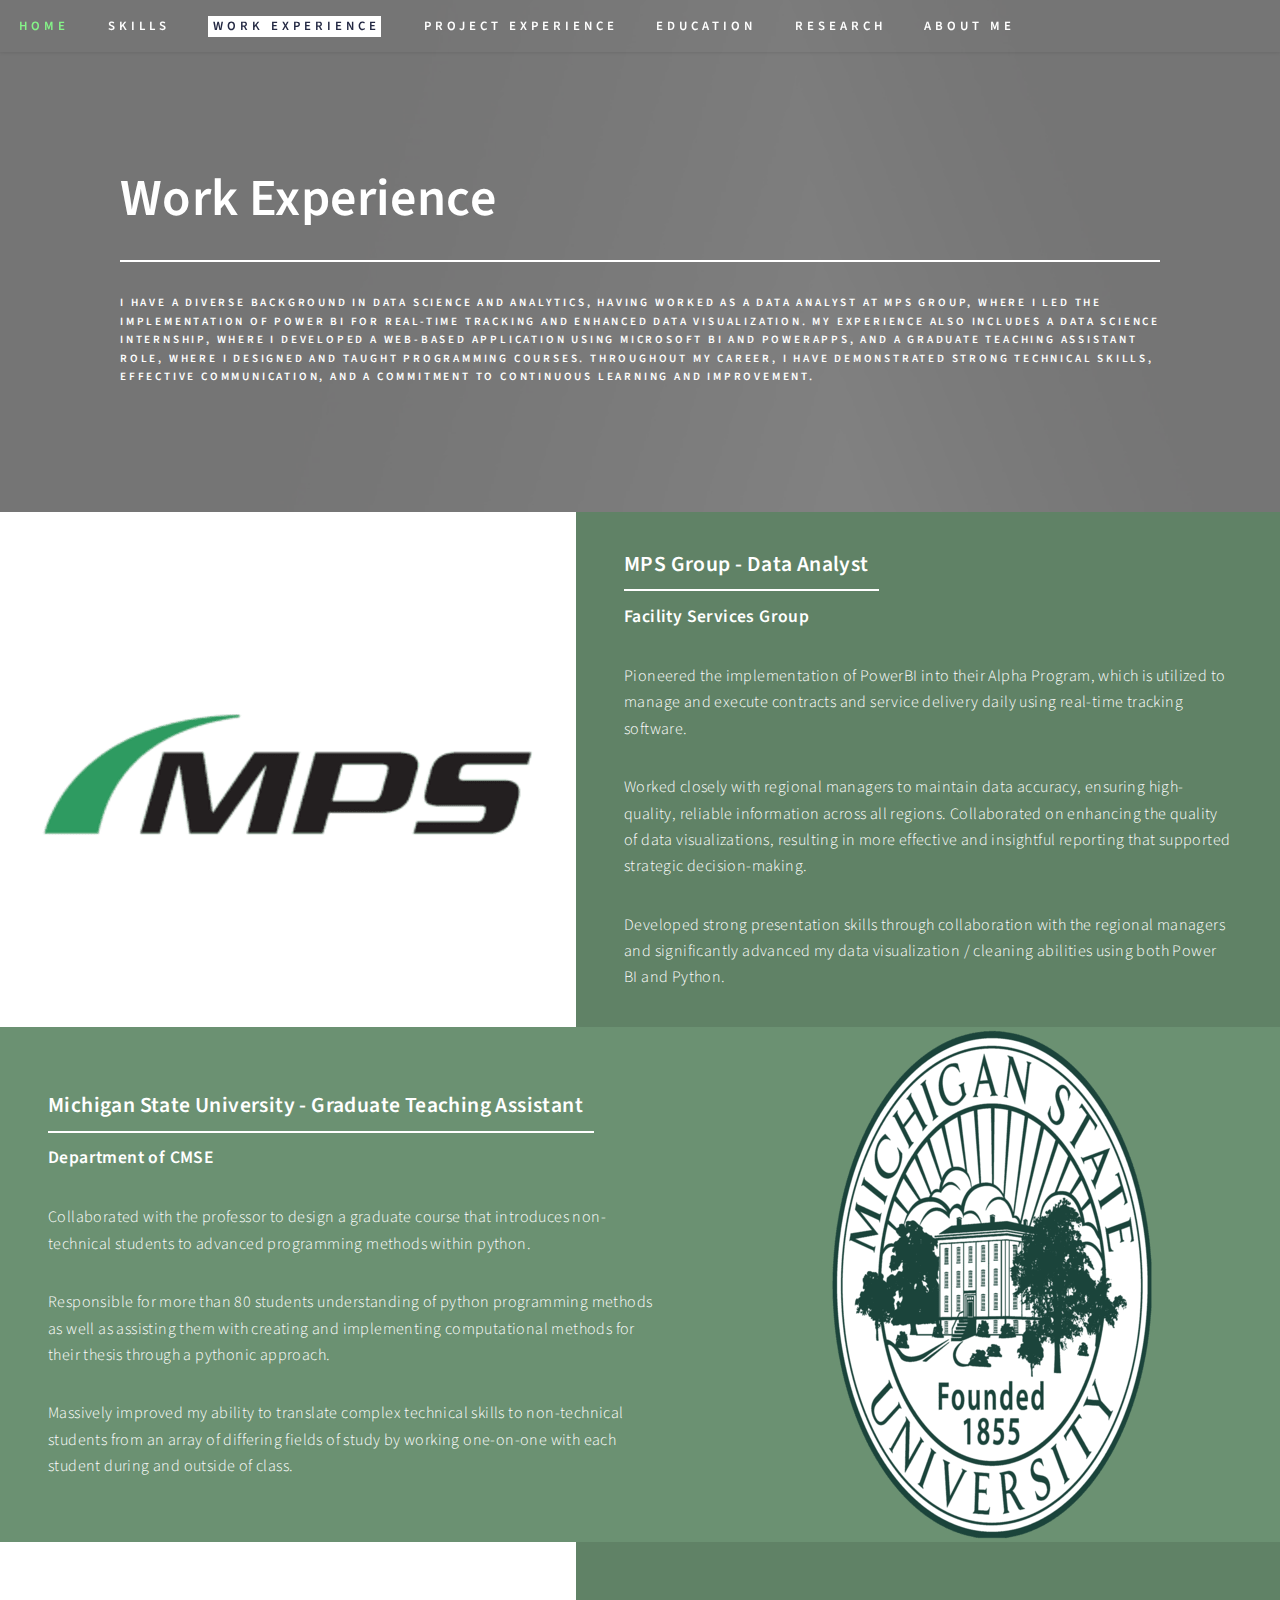
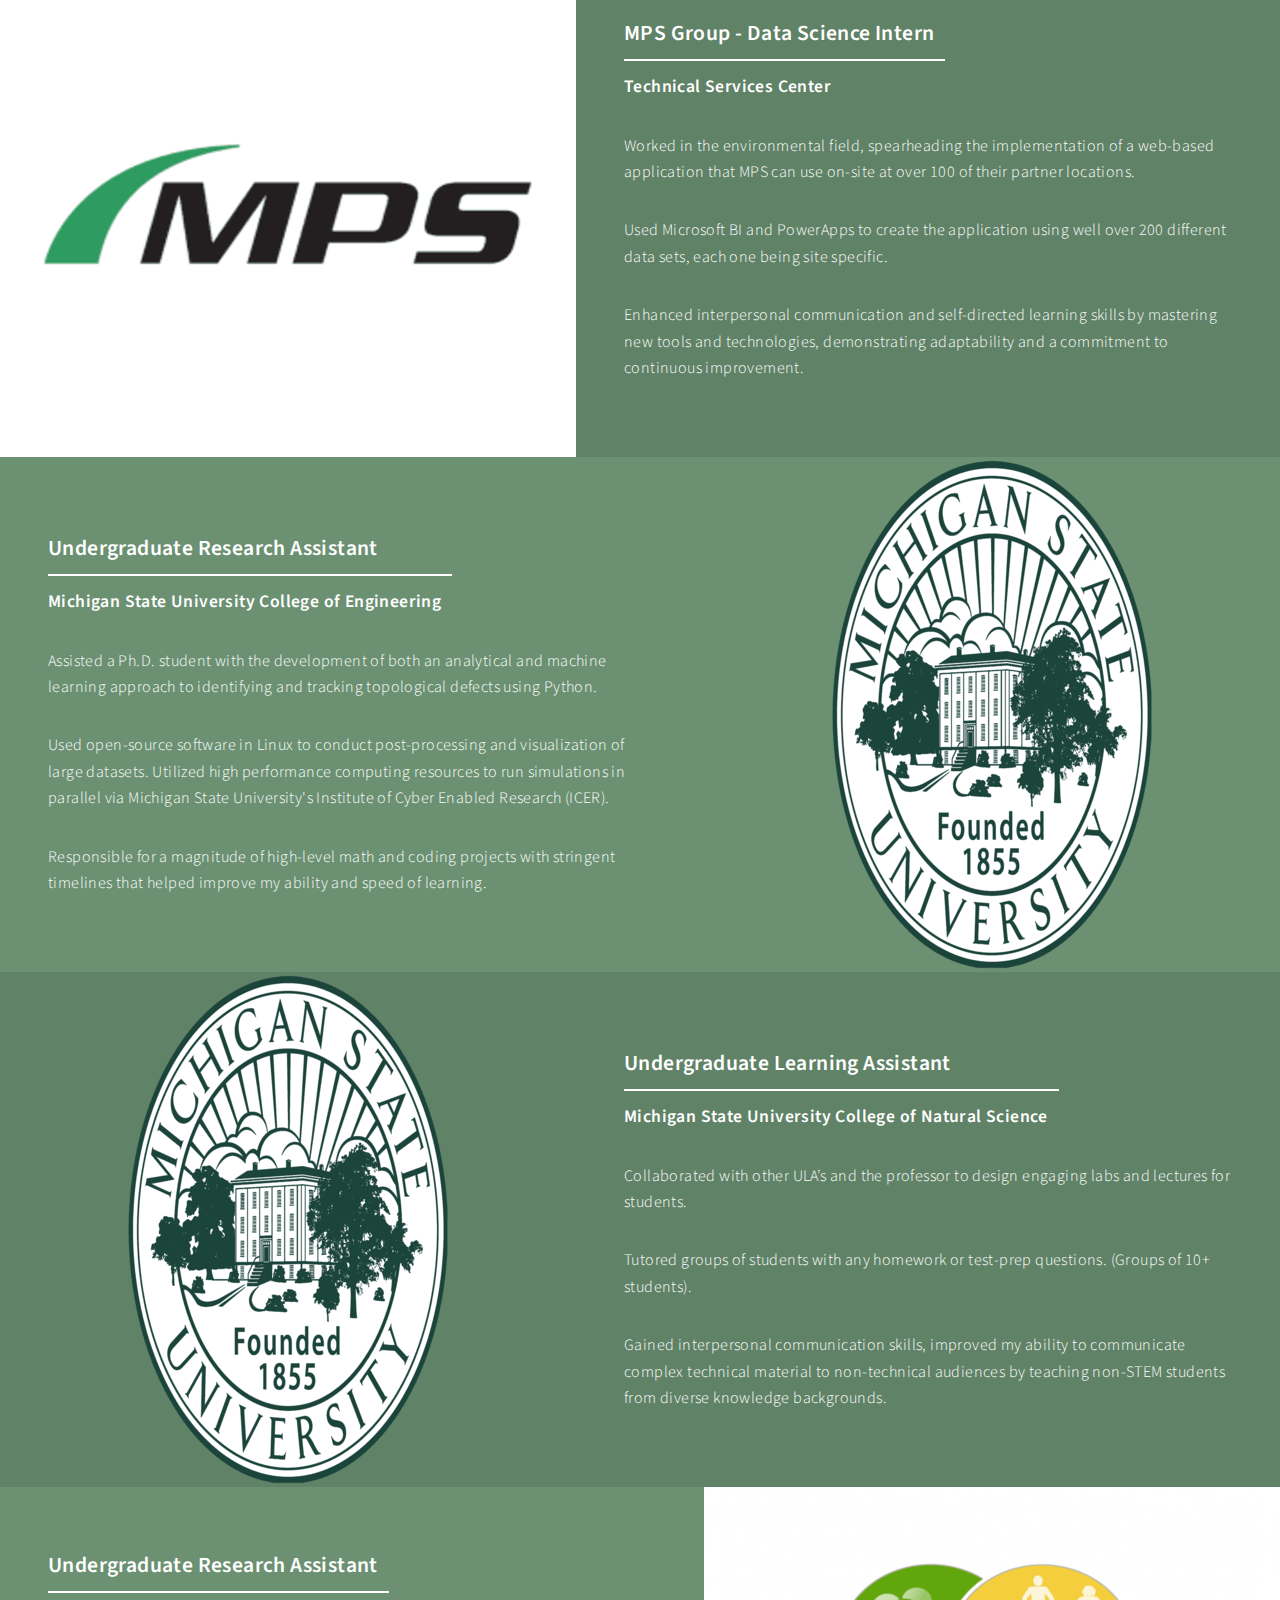
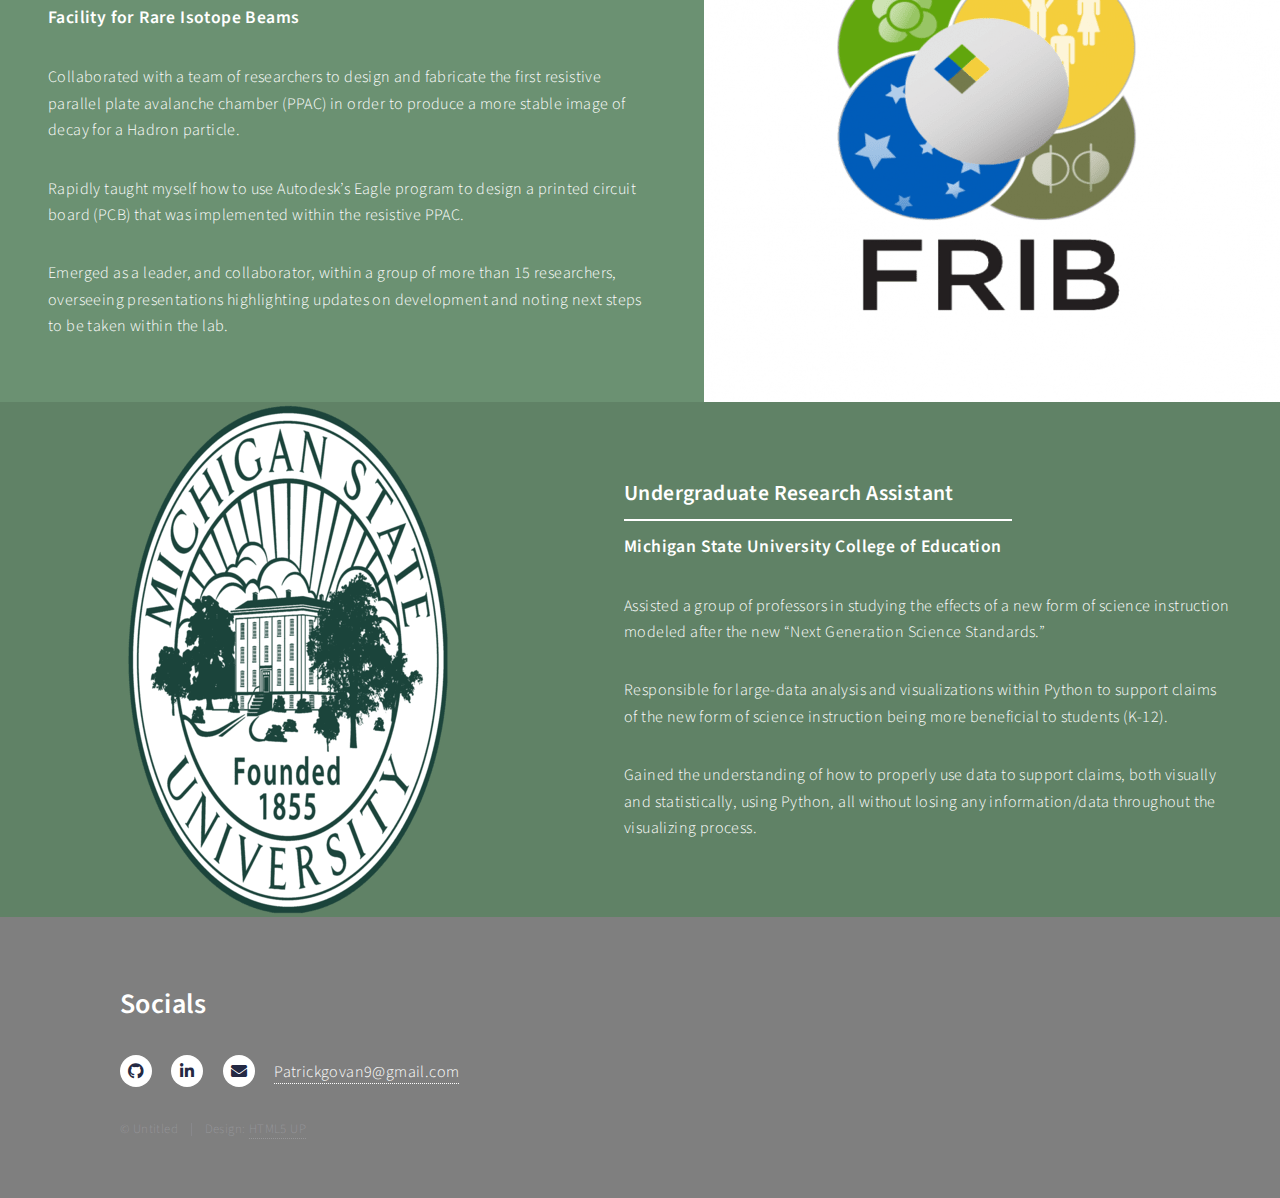
<file: work_experience.html>
<!DOCTYPE HTML>
<!--
	Forty by HTML5 UP
	html5up.net | @ajlkn
	Free for personal and commercial use under the CCA 3.0 license (html5up.net/license)
-->
<html>
	<head>
		<title>Work Experience - Patrick Govan</title>
		<meta charset="utf-8" />
		<meta name="viewport" content="width=device-width, initial-scale=1, user-scalable=no" />
		<link rel="stylesheet" href="assets/css/main.css" />
		<link rel="apple-touch-icon" sizes="180x180" href="/apple-touch-icon.png">
		<link rel="icon" type="image/png" sizes="32x32" href="/favicon-32x32.png">
		<link rel="icon" type="image/png" sizes="16x16" href="/favicon-16x16.png">
		<link rel="manifest" href="/site.webmanifest">
		<noscript><link rel="stylesheet" href="assets/css/noscript.css" /></noscript>
	</head>
	<body class="is-preload">

		<!-- Wrapper -->
			<div id="wrapper">

				<!-- Header -->
				<!-- Note: The "styleN" class below should match that of the banner element. -->
					<header id="header">
						<a href="index.html" class="logo">Home </a>
						<a href="skills.html" class="logo">Skills</a>
						<a href="work_experience.html" class="logo"><strong>Work Experience</strong></a>
						<a href="project_experience.html" class="logo">Project Experience</a>
						<a href="education.html" class="logo">Education</a>
						<a href="research.html" class="logo">Research</a>
						<a href="aboutme.html" class="logo">About Me</a>
						<!--<nav>
							<a href="#menu">Menu</a>
						</nav>-->
					</header>

				<!-- Menu -->
					<nav id="menu">
						<ul class="links">
							<li><a href="index.html">Home</a></li>
							<li><a href="landing.html">Landing</a></li>
							<li><a href="generic.html">Generic</a></li>
							<li><a href="elements.html">Elements</a></li>
					</nav>

				<!-- Banner -->
				<!-- Note: The "styleN" class below should match that of the header element. -->
					<section id="banner" class="style2">
						<div class="inner">
							<span class="image">
								<img src="images/banner.jpg" alt="" />
							</span>
							<header class="major">
								<h1>Work Experience</h1>
							</header>
							<div class="content">
								<p>I have a diverse background in data science and analytics, having worked as a Data Analyst at MPS Group, where I led the implementation of Power BI for real-time tracking and enhanced data visualization. My experience also includes a Data Science Internship, where I developed a web-based application using Microsoft BI and PowerApps, and a Graduate Teaching Assistant role, where I designed and taught programming courses. Throughout my career, I have demonstrated strong technical skills, effective communication, and a commitment to continuous learning and improvement.</p>
							</div>
						</div>
					</section>

				<!-- Main -->
					<div id="main">

						<!-- One -->

						<!-- Two -->
							<section id="two" class="spotlights">
								<section>
									<a href="https://www.mpsgrp.com/" class="image">
										<img src="images/mpslogo.png" alt="" data-position="center center" />
									</a>
									<div class="content">
										<div class="inner">
											<header class="major">
												<h3>MPS Group - Data Analyst</h3>
												<h4>Facility Services Group</h4>
											</header>
											<p>Pioneered the implementation of PowerBI into their Alpha Program, which is utilized to manage and execute contracts and service delivery daily using real-time tracking software.</p>
											<p>Worked closely with regional managers to maintain data accuracy, ensuring high-quality, reliable information across all regions. Collaborated on enhancing the quality of data visualizations, resulting in more effective and insightful reporting that supported strategic decision-making.</p>
											<p>Developed strong presentation skills through collaboration with the regional managers and significantly advanced my data visualization / cleaning abilities using both Power BI and Python.</p>
										</div>
									</div>
								</section>
								<section>
									<a href="https://cmse.msu.edu/" class="image">
										<img src="images/msuseal.png" alt="" data-position="top center" />
									</a>
									<div class="content">
										<div class="inner">
											<header class="major">
												<h3>Michigan State University - Graduate Teaching Assistant</h3>
												<h4>Department of CMSE</h4>
											</header>
											<p>Collaborated with the professor to design a graduate course that introduces non-technical students to advanced programming methods within python.</p>
											<p>Responsible for more than 80 students understanding of python programming methods as well as assisting them with creating and implementing computational methods for their thesis through a pythonic approach.</p>
											<p>Massively improved my ability to translate complex technical skills to non-technical students from an array of differing fields of study by working one-on-one with each student during and outside of class.</p>
									</div>
								</section>
								<section>
									<a href="https://www.mpsgrp.com/" class="image">
										<img src="images/mpslogo.png" alt="" data-position="25% 25%" />
									</a>
									<div class="content">
										<div class="inner">
											<header class="major">
												<h3>MPS Group - Data Science Intern</h3>
												<h4>Technical Services Center</h4>
											</header>
											<p>Worked in the environmental field, spearheading the implementation of a web-based application that MPS can use on-site at over 100 of their partner locations.</p>
											<p>Used Microsoft BI and PowerApps to create the application using well over 200 different data sets, each one being site specific.</p>
											<p>Enhanced interpersonal communication and self-directed learning skills by mastering new tools and technologies, demonstrating adaptability and a commitment to continuous improvement.</p>
										</div>
									</div>
								</section>
								<section>
									<a href="https://www.egr.msu.edu/~gaotong/index.html" class="image">
										<img src="images/msuseal.png" alt="" data-position="25% 25%" />
									</a>
									<div class="content">
										<div class="inner">
											<header class="major">
												<h3>Undergraduate Research Assistant</h3>
												<h4>Michigan State University College of Engineering</h4>
											</header>
											<p>Assisted a Ph.D. student with the development of both an analytical and machine learning approach to identifying and tracking topological defects using Python.</p>
											<p>Used open-source software in Linux to conduct post-processing and visualization of large datasets. Utilized high performance computing resources to run simulations in parallel via Michigan State University's Institute of Cyber Enabled Research (ICER).</p>
											<p>Responsible for a magnitude of high-level math and coding projects with stringent timelines that helped improve my ability and speed of learning.</p>
										</div>
									</div>
								</section>
								<section>
									<a class="image">
										<img src="images/msuseal.png" alt="" data-position="25% 25%" />
									</a>
									<div class="content">
										<div class="inner">
											<header class="major">
												<h3>Undergraduate Learning Assistant</h3>
												<h4>Michigan State University College of Natural Science</h4>
											</header>
											<p>Collaborated with other ULA’s and the professor to design engaging labs and lectures for students.</p>
											<p>Tutored groups of students with any homework or test-prep questions. (Groups of 10+ students).</p>
											<p>Gained interpersonal communication skills, improved my ability to communicate complex technical material to non-technical audiences by teaching non-STEM students from diverse knowledge backgrounds.</p>
										</div>
									</div>
								</section>
								<section>
									<a href="https://frib.msu.edu/" class="image">
										<img src="images/FRIBlogo.png" alt="" data-position="25% 25%" />
									</a>
									<div class="content">
										<div class="inner">
											<header class="major">
												<h3>Undergraduate Research Assistant</h3>
												<h4>Facility for Rare Isotope Beams</h4>
											</header>
											<p>Collaborated with a team of researchers to design and fabricate the first resistive parallel plate avalanche chamber (PPAC) in order to produce a more stable image of decay for a Hadron particle.</p>
											<p>Rapidly taught myself how to use Autodesk’s Eagle program to design a printed circuit board (PCB) that was implemented within the resistive PPAC.</p>
											<p>Emerged as a leader, and collaborator, within a group of more than 15 researchers, overseeing presentations highlighting updates on development and noting next steps to be taken within the lab.</p>
										</div>
									</div>
								</section>
								<section>
									<a class="image">
										<img src="images/msuseal.png" alt="" data-position="25% 25%" />
									</a>
									<div class="content">
										<div class="inner">
											<header class="major">
												<h3>Undergraduate Research Assistant</h3>
												<h4>Michigan State University College of Education</h4>
											</header>
											<p>Assisted a group of professors in studying the effects of a new form of science instruction modeled after the new “Next Generation Science Standards.”</p>
											<p>Responsible for large-data analysis and visualizations within Python to support claims of the new form of science instruction being more beneficial to students (K-12).</p>
											<p>Gained the understanding of how to properly use data to support claims, both visually and statistically, using Python, all without losing any information/data throughout the visualizing process.</p>
										</div>
									</div>
								</section>
							</section>

					</div>

				<!-- Footer -->
					<footer id="footer">
						<div class="inner">
							<h2>Socials</h2>
							<ul class="icons">
								<li><a href="https://github.com/PatrickGovan" class="icon brands alt fa-github"><span class="label">GitHub</span></a></li>
								<li><a href="https://www.linkedin.com/in/patrick-govan/" class="icon brands alt fa-linkedin-in"><span class="label">LinkedIn</span></a></li>
								<li><a href="#" class="icon solid alt fa-envelope"></a></li>
										<li><a href="#">Patrickgovan9@gmail.com</a></li>
							</ul>
							<ul class="copyright">
								<li>&copy; Untitled</li><li>Design: <a href="https://html5up.net">HTML5 UP</a></li>
							</ul>
						</div>
					</footer>

			</div>

		<!-- Scripts -->
			<script src="assets/js/jquery.min.js"></script>
			<script src="assets/js/jquery.scrolly.min.js"></script>
			<script src="assets/js/jquery.scrollex.min.js"></script>
			<script src="assets/js/browser.min.js"></script>
			<script src="assets/js/breakpoints.min.js"></script>
			<script src="assets/js/util.js"></script>
			<script src="assets/js/main.js"></script>

	</body>
</html>
</file>
<file: assets/css/noscript.css>
/*
	Forty by HTML5 UP
	html5up.net | @ajlkn
	Free for personal and commercial use under the CCA 3.0 license (html5up.net/license)
*/

/* Banner */

	body.is-preload #banner:after {
		opacity: 0.85;
	}

	body.is-preload #banner > .inner {
		-moz-filter: none;
		-webkit-filter: none;
		-ms-filter: none;
		filter: none;
		-moz-transform: none;
		-webkit-transform: none;
		-ms-transform: none;
		transform: none;
		opacity: 1;
	}
</file>
<file: assets/css/main.css>
@import url(fontawesome-all.min.css);
@import url("https://fonts.googleapis.com/css?family=Source+Sans+Pro:300,300italic,600,600italic");

/*
	Forty by HTML5 UP
	html5up.net | @ajlkn
	Free for personal and commercial use under the CCA 3.0 license (html5up.net/license)
*/

html, body, div, span, applet, object,
iframe, h1, h2, h3, h4, h5, h6, p, blockquote,
pre, a, abbr, acronym, address, big, cite,
code, del, dfn, em, img, ins, kbd, q, s, samp,
small, strike, strong, sub, sup, tt, var, b,
u, i, center, dl, dt, dd, ol, ul, li, fieldset,
form, label, legend, table, caption, tbody,
tfoot, thead, tr, th, td, article, aside,
canvas, details, embed, figure, figcaption,
footer, header, hgroup, menu, nav, output, ruby,
section, summary, time, mark, audio, video {
	margin: 0;
	padding: 0;
	border: 0;
	font-size: 100%;
	font: inherit;
	vertical-align: baseline;}

article, aside, details, figcaption, figure,
footer, header, hgroup, menu, nav, section {
	display: block;}

body {
	line-height: 1;
}

ol, ul {
	list-style: none;
}

blockquote, q {
	quotes: none;
}

	blockquote:before, blockquote:after, q:before, q:after {
		content: '';
		content: none;
	}

table {
	border-collapse: collapse;
	border-spacing: 0;
}

body {
	-webkit-text-size-adjust: none;
}

mark {
	background-color: transparent;
	color: inherit;
}

input::-moz-focus-inner {
	border: 0;
	padding: 0;
}

input, select, textarea {
	-moz-appearance: none;
	-webkit-appearance: none;
	-ms-appearance: none;
	appearance: none;
}

/* Basic */

	@-ms-viewport {
		width: device-width;
	}

	body {
		-ms-overflow-style: scrollbar;
	}

	@media screen and (max-width: 480px) {

		html, body {
			min-width: 320px;
		}

	}

	html {
		box-sizing: border-box;
	}

	*, *:before, *:after {
		box-sizing: inherit;
	}

	body {
		background: #7f7f7f;
	}

		body.is-preload *, body.is-preload *:before, body.is-preload *:after {
			-moz-animation: none !important;
			-webkit-animation: none !important;
			-ms-animation: none !important;
			animation: none !important;
			-moz-transition: none !important;
			-webkit-transition: none !important;
			-ms-transition: none !important;
			transition: none !important;
		}

/* Type */

	body, input, select, textarea {
		color: #ffffff;
		font-family: "Source Sans Pro", Helvetica, sans-serif;
		font-size: 17pt;
		font-weight: 300;
		letter-spacing: 0.025em;
		line-height: 1.65;
	}

		@media screen and (max-width: 1680px) {

			body, input, select, textarea {
				font-size: 14pt;
			}

		}

		@media screen and (max-width: 1280px) {

			body, input, select, textarea {
				font-size: 12pt;
			}

		}

		@media screen and (max-width: 360px) {

			body, input, select, textarea {
				font-size: 11pt;
			}

		}

	a {
		-moz-transition: color 0.2s ease-in-out, border-bottom-color 0.2s ease-in-out;
		-webkit-transition: color 0.2s ease-in-out, border-bottom-color 0.2s ease-in-out;
		-ms-transition: color 0.2s ease-in-out, border-bottom-color 0.2s ease-in-out;
		transition: color 0.2s ease-in-out, border-bottom-color 0.2s ease-in-out;
		border-bottom: dotted 1px;
		color: inherit;
		text-decoration: none;
	}

		a:hover {
			border-bottom-color: transparent;
			color: #85f488 !important;
		}

		a:active {
			color: #85f488 !important;
		}

	strong, b {
		color: #ffffff;
		font-weight: 600;
	}

	em, i {
		font-style: italic;
	}

	p {
		margin: 0 0 2em 0;
	}

	h1, h2, h3, h4, h5, h6 {
		color: #ffffff;
		font-weight: 600;
		line-height: 1.65;
		margin: 0 0 1em 0;
	}

		h1 a, h2 a, h3 a, h4 a, h5 a, h6 a {
			color: inherit;
			border-bottom: 0;
		}

	h1 {
		font-size: 2.5em;
	}

	h2 {
		font-size: 1.75em;
	}

	h3 {
		font-size: 1.35em;
	}

	h4 {
		font-size: 1.1em;
	}

	h5 {
		font-size: 0.9em;
	}

	h6 {
		font-size: 0.7em;
	}

	@media screen and (max-width: 736px) {

		h1 {
			font-size: 2em;
		}

		h2 {
			font-size: 1.5em;
		}

		h3 {
			font-size: 1.25em;
		}

	}

	sub {
		font-size: 0.8em;
		position: relative;
		top: 0.5em;
	}

	sup {
		font-size: 0.8em;
		position: relative;
		top: -0.5em;
	}

	blockquote {
		border-left: solid 4px rgba(212, 212, 255, 0.1);
		font-style: italic;
		margin: 0 0 2em 0;
		padding: 0.5em 0 0.5em 2em;
	}

	code {
		background: rgba(212, 212, 255, 0.035);
		font-family: "Courier New", monospace;
		font-size: 0.9em;
		margin: 0 0.25em;
		padding: 0.25em 0.65em;
	}

	pre {
		-webkit-overflow-scrolling: touch;
		font-family: "Courier New", monospace;
		font-size: 0.9em;
		margin: 0 0 2em 0;
	}

		pre code {
			display: block;
			line-height: 1.75;
			padding: 1em 1.5em;
			overflow-x: auto;
		}

	hr {
		border: 0;
		border-bottom: solid 1px rgba(212, 212, 255, 0.1);
		margin: 2em 0;
	}

		hr.major {
			margin: 3em 0;
		}

	.align-left {
		text-align: left;
	}

	.align-center {
		text-align: center;
	}

	.align-right {
		text-align: right;
	}

/* Row */

	.row {
		display: flex;
		flex-wrap: wrap;
		box-sizing: border-box;
		align-items: stretch;
	}

		.row > * {
			box-sizing: border-box;
		}

		.row.gtr-uniform > * > :last-child {
			margin-bottom: 0;
		}

		.row.aln-left {
			justify-content: flex-start;
		}

		.row.aln-center {
			justify-content: center;
		}

		.row.aln-right {
			justify-content: flex-end;
		}

		.row.aln-top {
			align-items: flex-start;
		}

		.row.aln-middle {
			align-items: center;
		}

		.row.aln-bottom {
			align-items: flex-end;
		}

		.row > .imp {
			order: -1;
		}

		.row > .col-1 {
			width: 8.33333%;
		}

		.row > .off-1 {
			margin-left: 8.33333%;
		}

		.row > .col-2 {
			width: 16.66667%;
		}

		.row > .off-2 {
			margin-left: 16.66667%;
		}

		.row > .col-3 {
			width: 25%;
		}

		.row > .off-3 {
			margin-left: 25%;
		}

		.row > .col-4 {
			width: 33.33333%;
		}

		.row > .off-4 {
			margin-left: 33.33333%;
		}

		.row > .col-5 {
			width: 41.66667%;
		}

		.row > .off-5 {
			margin-left: 41.66667%;
		}

		.row > .col-6 {
			width: 50%;
		}

		.row > .off-6 {
			margin-left: 50%;
		}

		.row > .col-7 {
			width: 58.33333%;
		}

		.row > .off-7 {
			margin-left: 58.33333%;
		}

		.row > .col-8 {
			width: 66.66667%;
		}

		.row > .off-8 {
			margin-left: 66.66667%;
		}

		.row > .col-9 {
			width: 75%;
		}

		.row > .off-9 {
			margin-left: 75%;
		}

		.row > .col-10 {
			width: 83.33333%;
		}

		.row > .off-10 {
			margin-left: 83.33333%;
		}

		.row > .col-11 {
			width: 91.66667%;
		}

		.row > .off-11 {
			margin-left: 91.66667%;
		}

		.row > .col-12 {
			width: 100%;
		}

		.row > .off-12 {
			margin-left: 100%;
		}

		.row.gtr-0 {
			margin-top: 0;
			margin-left: 0em;
		}

			.row.gtr-0 > * {
				padding: 0 0 0 0em;
			}

			.row.gtr-0.gtr-uniform {
				margin-top: 0em;
			}

				.row.gtr-0.gtr-uniform > * {
					padding-top: 0em;
				}

		.row.gtr-25 {
			margin-top: 0;
			margin-left: -0.5em;
		}

			.row.gtr-25 > * {
				padding: 0 0 0 0.5em;
			}

			.row.gtr-25.gtr-uniform {
				margin-top: -0.5em;
			}

				.row.gtr-25.gtr-uniform > * {
					padding-top: 0.5em;
				}

		.row.gtr-50 {
			margin-top: 0;
			margin-left: -1em;
		}

			.row.gtr-50 > * {
				padding: 0 0 0 1em;
			}

			.row.gtr-50.gtr-uniform {
				margin-top: -1em;
			}

				.row.gtr-50.gtr-uniform > * {
					padding-top: 1em;
				}

		.row {
			margin-top: 0;
			margin-left: -2em;
		}

			.row > * {
				padding: 0 0 0 2em;
			}

			.row.gtr-uniform {
				margin-top: -2em;
			}

				.row.gtr-uniform > * {
					padding-top: 2em;
				}

		.row.gtr-150 {
			margin-top: 0;
			margin-left: -3em;
		}

			.row.gtr-150 > * {
				padding: 0 0 0 3em;
			}

			.row.gtr-150.gtr-uniform {
				margin-top: -3em;
			}

				.row.gtr-150.gtr-uniform > * {
					padding-top: 3em;
				}

		.row.gtr-200 {
			margin-top: 0;
			margin-left: -4em;
		}

			.row.gtr-200 > * {
				padding: 0 0 0 4em;
			}

			.row.gtr-200.gtr-uniform {
				margin-top: -4em;
			}

				.row.gtr-200.gtr-uniform > * {
					padding-top: 4em;
				}

		@media screen and (max-width: 1680px) {

			.row {
				display: flex;
				flex-wrap: wrap;
				box-sizing: border-box;
				align-items: stretch;
			}

				.row > * {
					box-sizing: border-box;
				}

				.row.gtr-uniform > * > :last-child {
					margin-bottom: 0;
				}

				.row.aln-left {
					justify-content: flex-start;
				}

				.row.aln-center {
					justify-content: center;
				}

				.row.aln-right {
					justify-content: flex-end;
				}

				.row.aln-top {
					align-items: flex-start;
				}

				.row.aln-middle {
					align-items: center;
				}

				.row.aln-bottom {
					align-items: flex-end;
				}

				.row > .imp-xlarge {
					order: -1;
				}

				.row > .col-1-xlarge {
					width: 8.33333%;
				}

				.row > .off-1-xlarge {
					margin-left: 8.33333%;
				}

				.row > .col-2-xlarge {
					width: 16.66667%;
				}

				.row > .off-2-xlarge {
					margin-left: 16.66667%;
				}

				.row > .col-3-xlarge {
					width: 25%;
				}

				.row > .off-3-xlarge {
					margin-left: 25%;
				}

				.row > .col-4-xlarge {
					width: 33.33333%;
				}

				.row > .off-4-xlarge {
					margin-left: 33.33333%;
				}

				.row > .col-5-xlarge {
					width: 41.66667%;
				}

				.row > .off-5-xlarge {
					margin-left: 41.66667%;
				}

				.row > .col-6-xlarge {
					width: 50%;
				}

				.row > .off-6-xlarge {
					margin-left: 50%;
				}

				.row > .col-7-xlarge {
					width: 58.33333%;
				}

				.row > .off-7-xlarge {
					margin-left: 58.33333%;
				}

				.row > .col-8-xlarge {
					width: 66.66667%;
				}

				.row > .off-8-xlarge {
					margin-left: 66.66667%;
				}

				.row > .col-9-xlarge {
					width: 75%;
				}

				.row > .off-9-xlarge {
					margin-left: 75%;
				}

				.row > .col-10-xlarge {
					width: 83.33333%;
				}

				.row > .off-10-xlarge {
					margin-left: 83.33333%;
				}

				.row > .col-11-xlarge {
					width: 91.66667%;
				}

				.row > .off-11-xlarge {
					margin-left: 91.66667%;
				}

				.row > .col-12-xlarge {
					width: 100%;
				}

				.row > .off-12-xlarge {
					margin-left: 100%;
				}

				.row.gtr-0 {
					margin-top: 0;
					margin-left: 0em;
				}

					.row.gtr-0 > * {
						padding: 0 0 0 0em;
					}

					.row.gtr-0.gtr-uniform {
						margin-top: 0em;
					}

						.row.gtr-0.gtr-uniform > * {
							padding-top: 0em;
						}

				.row.gtr-25 {
					margin-top: 0;
					margin-left: -0.5em;
				}

					.row.gtr-25 > * {
						padding: 0 0 0 0.5em;
					}

					.row.gtr-25.gtr-uniform {
						margin-top: -0.5em;
					}

						.row.gtr-25.gtr-uniform > * {
							padding-top: 0.5em;
						}

				.row.gtr-50 {
					margin-top: 0;
					margin-left: -1em;
				}

					.row.gtr-50 > * {
						padding: 0 0 0 1em;
					}

					.row.gtr-50.gtr-uniform {
						margin-top: -1em;
					}

						.row.gtr-50.gtr-uniform > * {
							padding-top: 1em;
						}

				.row {
					margin-top: 0;
					margin-left: -2em;
				}

					.row > * {
						padding: 0 0 0 2em;
					}

					.row.gtr-uniform {
						margin-top: -2em;
					}

						.row.gtr-uniform > * {
							padding-top: 2em;
						}

				.row.gtr-150 {
					margin-top: 0;
					margin-left: -3em;
				}

					.row.gtr-150 > * {
						padding: 0 0 0 3em;
					}

					.row.gtr-150.gtr-uniform {
						margin-top: -3em;
					}

						.row.gtr-150.gtr-uniform > * {
							padding-top: 3em;
						}

				.row.gtr-200 {
					margin-top: 0;
					margin-left: -4em;
				}

					.row.gtr-200 > * {
						padding: 0 0 0 4em;
					}

					.row.gtr-200.gtr-uniform {
						margin-top: -4em;
					}

						.row.gtr-200.gtr-uniform > * {
							padding-top: 4em;
						}

		}

		@media screen and (max-width: 1280px) {

			.row {
				display: flex;
				flex-wrap: wrap;
				box-sizing: border-box;
				align-items: stretch;
			}

				.row > * {
					box-sizing: border-box;
				}

				.row.gtr-uniform > * > :last-child {
					margin-bottom: 0;
				}

				.row.aln-left {
					justify-content: flex-start;
				}

				.row.aln-center {
					justify-content: center;
				}

				.row.aln-right {
					justify-content: flex-end;
				}

				.row.aln-top {
					align-items: flex-start;
				}

				.row.aln-middle {
					align-items: center;
				}

				.row.aln-bottom {
					align-items: flex-end;
				}

				.row > .imp-large {
					order: -1;
				}

				.row > .col-1-large {
					width: 8.33333%;
				}

				.row > .off-1-large {
					margin-left: 8.33333%;
				}

				.row > .col-2-large {
					width: 16.66667%;
				}

				.row > .off-2-large {
					margin-left: 16.66667%;
				}

				.row > .col-3-large {
					width: 25%;
				}

				.row > .off-3-large {
					margin-left: 25%;
				}

				.row > .col-4-large {
					width: 33.33333%;
				}

				.row > .off-4-large {
					margin-left: 33.33333%;
				}

				.row > .col-5-large {
					width: 41.66667%;
				}

				.row > .off-5-large {
					margin-left: 41.66667%;
				}

				.row > .col-6-large {
					width: 50%;
				}

				.row > .off-6-large {
					margin-left: 50%;
				}

				.row > .col-7-large {
					width: 58.33333%;
				}

				.row > .off-7-large {
					margin-left: 58.33333%;
				}

				.row > .col-8-large {
					width: 66.66667%;
				}

				.row > .off-8-large {
					margin-left: 66.66667%;
				}

				.row > .col-9-large {
					width: 75%;
				}

				.row > .off-9-large {
					margin-left: 75%;
				}

				.row > .col-10-large {
					width: 83.33333%;
				}

				.row > .off-10-large {
					margin-left: 83.33333%;
				}

				.row > .col-11-large {
					width: 91.66667%;
				}

				.row > .off-11-large {
					margin-left: 91.66667%;
				}

				.row > .col-12-large {
					width: 100%;
				}

				.row > .off-12-large {
					margin-left: 100%;
				}

				.row.gtr-0 {
					margin-top: 0;
					margin-left: 0em;
				}

					.row.gtr-0 > * {
						padding: 0 0 0 0em;
					}

					.row.gtr-0.gtr-uniform {
						margin-top: 0em;
					}

						.row.gtr-0.gtr-uniform > * {
							padding-top: 0em;
						}

				.row.gtr-25 {
					margin-top: 0;
					margin-left: -0.375em;
				}

					.row.gtr-25 > * {
						padding: 0 0 0 0.375em;
					}

					.row.gtr-25.gtr-uniform {
						margin-top: -0.375em;
					}

						.row.gtr-25.gtr-uniform > * {
							padding-top: 0.375em;
						}

				.row.gtr-50 {
					margin-top: 0;
					margin-left: -0.75em;
				}

					.row.gtr-50 > * {
						padding: 0 0 0 0.75em;
					}

					.row.gtr-50.gtr-uniform {
						margin-top: -0.75em;
					}

						.row.gtr-50.gtr-uniform > * {
							padding-top: 0.75em;
						}

				.row {
					margin-top: 0;
					margin-left: -1.5em;
				}

					.row > * {
						padding: 0 0 0 1.5em;
					}

					.row.gtr-uniform {
						margin-top: -1.5em;
					}

						.row.gtr-uniform > * {
							padding-top: 1.5em;
						}

				.row.gtr-150 {
					margin-top: 0;
					margin-left: -2.25em;
				}

					.row.gtr-150 > * {
						padding: 0 0 0 2.25em;
					}

					.row.gtr-150.gtr-uniform {
						margin-top: -2.25em;
					}

						.row.gtr-150.gtr-uniform > * {
							padding-top: 2.25em;
						}

				.row.gtr-200 {
					margin-top: 0;
					margin-left: -3em;
				}

					.row.gtr-200 > * {
						padding: 0 0 0 3em;
					}

					.row.gtr-200.gtr-uniform {
						margin-top: -3em;
					}

						.row.gtr-200.gtr-uniform > * {
							padding-top: 3em;
						}

		}

		@media screen and (max-width: 980px) {

			.row {
				display: flex;
				flex-wrap: wrap;
				box-sizing: border-box;
				align-items: stretch;
			}

				.row > * {
					box-sizing: border-box;
				}

				.row.gtr-uniform > * > :last-child {
					margin-bottom: 0;
				}

				.row.aln-left {
					justify-content: flex-start;
				}

				.row.aln-center {
					justify-content: center;
				}

				.row.aln-right {
					justify-content: flex-end;
				}

				.row.aln-top {
					align-items: flex-start;
				}

				.row.aln-middle {
					align-items: center;
				}

				.row.aln-bottom {
					align-items: flex-end;
				}

				.row > .imp-medium {
					order: -1;
				}

				.row > .col-1-medium {
					width: 8.33333%;
				}

				.row > .off-1-medium {
					margin-left: 8.33333%;
				}

				.row > .col-2-medium {
					width: 16.66667%;
				}

				.row > .off-2-medium {
					margin-left: 16.66667%;
				}

				.row > .col-3-medium {
					width: 25%;
				}

				.row > .off-3-medium {
					margin-left: 25%;
				}

				.row > .col-4-medium {
					width: 33.33333%;
				}

				.row > .off-4-medium {
					margin-left: 33.33333%;
				}

				.row > .col-5-medium {
					width: 41.66667%;
				}

				.row > .off-5-medium {
					margin-left: 41.66667%;
				}

				.row > .col-6-medium {
					width: 50%;
				}

				.row > .off-6-medium {
					margin-left: 50%;
				}

				.row > .col-7-medium {
					width: 58.33333%;
				}

				.row > .off-7-medium {
					margin-left: 58.33333%;
				}

				.row > .col-8-medium {
					width: 66.66667%;
				}

				.row > .off-8-medium {
					margin-left: 66.66667%;
				}

				.row > .col-9-medium {
					width: 75%;
				}

				.row > .off-9-medium {
					margin-left: 75%;
				}

				.row > .col-10-medium {
					width: 83.33333%;
				}

				.row > .off-10-medium {
					margin-left: 83.33333%;
				}

				.row > .col-11-medium {
					width: 91.66667%;
				}

				.row > .off-11-medium {
					margin-left: 91.66667%;
				}

				.row > .col-12-medium {
					width: 100%;
				}

				.row > .off-12-medium {
					margin-left: 100%;
				}

				.row.gtr-0 {
					margin-top: 0;
					margin-left: 0em;
				}

					.row.gtr-0 > * {
						padding: 0 0 0 0em;
					}

					.row.gtr-0.gtr-uniform {
						margin-top: 0em;
					}

						.row.gtr-0.gtr-uniform > * {
							padding-top: 0em;
						}

				.row.gtr-25 {
					margin-top: 0;
					margin-left: -0.375em;
				}

					.row.gtr-25 > * {
						padding: 0 0 0 0.375em;
					}

					.row.gtr-25.gtr-uniform {
						margin-top: -0.375em;
					}

						.row.gtr-25.gtr-uniform > * {
							padding-top: 0.375em;
						}

				.row.gtr-50 {
					margin-top: 0;
					margin-left: -0.75em;
				}

					.row.gtr-50 > * {
						padding: 0 0 0 0.75em;
					}

					.row.gtr-50.gtr-uniform {
						margin-top: -0.75em;
					}

						.row.gtr-50.gtr-uniform > * {
							padding-top: 0.75em;
						}

				.row {
					margin-top: 0;
					margin-left: -1.5em;
				}

					.row > * {
						padding: 0 0 0 1.5em;
					}

					.row.gtr-uniform {
						margin-top: -1.5em;
					}

						.row.gtr-uniform > * {
							padding-top: 1.5em;
						}

				.row.gtr-150 {
					margin-top: 0;
					margin-left: -2.25em;
				}

					.row.gtr-150 > * {
						padding: 0 0 0 2.25em;
					}

					.row.gtr-150.gtr-uniform {
						margin-top: -2.25em;
					}

						.row.gtr-150.gtr-uniform > * {
							padding-top: 2.25em;
						}

				.row.gtr-200 {
					margin-top: 0;
					margin-left: -3em;
				}

					.row.gtr-200 > * {
						padding: 0 0 0 3em;
					}

					.row.gtr-200.gtr-uniform {
						margin-top: -3em;
					}

						.row.gtr-200.gtr-uniform > * {
							padding-top: 3em;
						}

		}

		@media screen and (max-width: 736px) {

			.row {
				display: flex;
				flex-wrap: wrap;
				box-sizing: border-box;
				align-items: stretch;
			}

				.row > * {
					box-sizing: border-box;
				}

				.row.gtr-uniform > * > :last-child {
					margin-bottom: 0;
				}

				.row.aln-left {
					justify-content: flex-start;
				}

				.row.aln-center {
					justify-content: center;
				}

				.row.aln-right {
					justify-content: flex-end;
				}

				.row.aln-top {
					align-items: flex-start;
				}

				.row.aln-middle {
					align-items: center;
				}

				.row.aln-bottom {
					align-items: flex-end;
				}

				.row > .imp-small {
					order: -1;
				}

				.row > .col-1-small {
					width: 8.33333%;
				}

				.row > .off-1-small {
					margin-left: 8.33333%;
				}

				.row > .col-2-small {
					width: 16.66667%;
				}

				.row > .off-2-small {
					margin-left: 16.66667%;
				}

				.row > .col-3-small {
					width: 25%;
				}

				.row > .off-3-small {
					margin-left: 25%;
				}

				.row > .col-4-small {
					width: 33.33333%;
				}

				.row > .off-4-small {
					margin-left: 33.33333%;
				}

				.row > .col-5-small {
					width: 41.66667%;
				}

				.row > .off-5-small {
					margin-left: 41.66667%;
				}

				.row > .col-6-small {
					width: 50%;
				}

				.row > .off-6-small {
					margin-left: 50%;
				}

				.row > .col-7-small {
					width: 58.33333%;
				}

				.row > .off-7-small {
					margin-left: 58.33333%;
				}

				.row > .col-8-small {
					width: 66.66667%;
				}

				.row > .off-8-small {
					margin-left: 66.66667%;
				}

				.row > .col-9-small {
					width: 75%;
				}

				.row > .off-9-small {
					margin-left: 75%;
				}

				.row > .col-10-small {
					width: 83.33333%;
				}

				.row > .off-10-small {
					margin-left: 83.33333%;
				}

				.row > .col-11-small {
					width: 91.66667%;
				}

				.row > .off-11-small {
					margin-left: 91.66667%;
				}

				.row > .col-12-small {
					width: 100%;
				}

				.row > .off-12-small {
					margin-left: 100%;
				}

				.row.gtr-0 {
					margin-top: 0;
					margin-left: 0em;
				}

					.row.gtr-0 > * {
						padding: 0 0 0 0em;
					}

					.row.gtr-0.gtr-uniform {
						margin-top: 0em;
					}

						.row.gtr-0.gtr-uniform > * {
							padding-top: 0em;
						}

				.row.gtr-25 {
					margin-top: 0;
					margin-left: -0.3125em;
				}

					.row.gtr-25 > * {
						padding: 0 0 0 0.3125em;
					}

					.row.gtr-25.gtr-uniform {
						margin-top: -0.3125em;
					}

						.row.gtr-25.gtr-uniform > * {
							padding-top: 0.3125em;
						}

				.row.gtr-50 {
					margin-top: 0;
					margin-left: -0.625em;
				}

					.row.gtr-50 > * {
						padding: 0 0 0 0.625em;
					}

					.row.gtr-50.gtr-uniform {
						margin-top: -0.625em;
					}

						.row.gtr-50.gtr-uniform > * {
							padding-top: 0.625em;
						}

				.row {
					margin-top: 0;
					margin-left: -1.25em;
				}

					.row > * {
						padding: 0 0 0 1.25em;
					}

					.row.gtr-uniform {
						margin-top: -1.25em;
					}

						.row.gtr-uniform > * {
							padding-top: 1.25em;
						}

				.row.gtr-150 {
					margin-top: 0;
					margin-left: -1.875em;
				}

					.row.gtr-150 > * {
						padding: 0 0 0 1.875em;
					}

					.row.gtr-150.gtr-uniform {
						margin-top: -1.875em;
					}

						.row.gtr-150.gtr-uniform > * {
							padding-top: 1.875em;
						}

				.row.gtr-200 {
					margin-top: 0;
					margin-left: -2.5em;
				}

					.row.gtr-200 > * {
						padding: 0 0 0 2.5em;
					}

					.row.gtr-200.gtr-uniform {
						margin-top: -2.5em;
					}

						.row.gtr-200.gtr-uniform > * {
							padding-top: 2.5em;
						}

		}

		@media screen and (max-width: 480px) {

			.row {
				display: flex;
				flex-wrap: wrap;
				box-sizing: border-box;
				align-items: stretch;
			}

				.row > * {
					box-sizing: border-box;
				}

				.row.gtr-uniform > * > :last-child {
					margin-bottom: 0;
				}

				.row.aln-left {
					justify-content: flex-start;
				}

				.row.aln-center {
					justify-content: center;
				}

				.row.aln-right {
					justify-content: flex-end;
				}

				.row.aln-top {
					align-items: flex-start;
				}

				.row.aln-middle {
					align-items: center;
				}

				.row.aln-bottom {
					align-items: flex-end;
				}

				.row > .imp-xsmall {
					order: -1;
				}

				.row > .col-1-xsmall {
					width: 8.33333%;
				}

				.row > .off-1-xsmall {
					margin-left: 8.33333%;
				}

				.row > .col-2-xsmall {
					width: 16.66667%;
				}

				.row > .off-2-xsmall {
					margin-left: 16.66667%;
				}

				.row > .col-3-xsmall {
					width: 25%;
				}

				.row > .off-3-xsmall {
					margin-left: 25%;
				}

				.row > .col-4-xsmall {
					width: 33.33333%;
				}

				.row > .off-4-xsmall {
					margin-left: 33.33333%;
				}

				.row > .col-5-xsmall {
					width: 41.66667%;
				}

				.row > .off-5-xsmall {
					margin-left: 41.66667%;
				}

				.row > .col-6-xsmall {
					width: 50%;
				}

				.row > .off-6-xsmall {
					margin-left: 50%;
				}

				.row > .col-7-xsmall {
					width: 58.33333%;
				}

				.row > .off-7-xsmall {
					margin-left: 58.33333%;
				}

				.row > .col-8-xsmall {
					width: 66.66667%;
				}

				.row > .off-8-xsmall {
					margin-left: 66.66667%;
				}

				.row > .col-9-xsmall {
					width: 75%;
				}

				.row > .off-9-xsmall {
					margin-left: 75%;
				}

				.row > .col-10-xsmall {
					width: 83.33333%;
				}

				.row > .off-10-xsmall {
					margin-left: 83.33333%;
				}

				.row > .col-11-xsmall {
					width: 91.66667%;
				}

				.row > .off-11-xsmall {
					margin-left: 91.66667%;
				}

				.row > .col-12-xsmall {
					width: 100%;
				}

				.row > .off-12-xsmall {
					margin-left: 100%;
				}

				.row.gtr-0 {
					margin-top: 0;
					margin-left: 0em;
				}

					.row.gtr-0 > * {
						padding: 0 0 0 0em;
					}

					.row.gtr-0.gtr-uniform {
						margin-top: 0em;
					}

						.row.gtr-0.gtr-uniform > * {
							padding-top: 0em;
						}

				.row.gtr-25 {
					margin-top: 0;
					margin-left: -0.3125em;
				}

					.row.gtr-25 > * {
						padding: 0 0 0 0.3125em;
					}

					.row.gtr-25.gtr-uniform {
						margin-top: -0.3125em;
					}

						.row.gtr-25.gtr-uniform > * {
							padding-top: 0.3125em;
						}

				.row.gtr-50 {
					margin-top: 0;
					margin-left: -0.625em;
				}

					.row.gtr-50 > * {
						padding: 0 0 0 0.625em;
					}

					.row.gtr-50.gtr-uniform {
						margin-top: -0.625em;
					}

						.row.gtr-50.gtr-uniform > * {
							padding-top: 0.625em;
						}

				.row {
					margin-top: 0;
					margin-left: -1.25em;
				}

					.row > * {
						padding: 0 0 0 1.25em;
					}

					.row.gtr-uniform {
						margin-top: -1.25em;
					}

						.row.gtr-uniform > * {
							padding-top: 1.25em;
						}

				.row.gtr-150 {
					margin-top: 0;
					margin-left: -1.875em;
				}

					.row.gtr-150 > * {
						padding: 0 0 0 1.875em;
					}

					.row.gtr-150.gtr-uniform {
						margin-top: -1.875em;
					}

						.row.gtr-150.gtr-uniform > * {
							padding-top: 1.875em;
						}

				.row.gtr-200 {
					margin-top: 0;
					margin-left: -2.5em;
				}

					.row.gtr-200 > * {
						padding: 0 0 0 2.5em;
					}

					.row.gtr-200.gtr-uniform {
						margin-top: -2.5em;
					}

						.row.gtr-200.gtr-uniform > * {
							padding-top: 2.5em;
						}

		}

/* Section/Article */

	section.special, article.special {
		text-align: center;
	}

	header.major {
		width: -moz-max-content;
		width: -webkit-max-content;
		width: -ms-max-content;
		width: max-content;
		margin-bottom: 2em;
	}

		header.major > :first-child {
			margin-bottom: 0;
			width: calc(100% + 0.5em);
		}

			header.major > :first-child:after {
				content: '';
				background-color: #ffffff;
				display: block;
				height: 2px;
				margin: 0.325em 0 0.5em 0;
				width: 100%;
			}

		header.major > p {
			font-size: 0.7em;
			font-weight: 600;
			letter-spacing: 0.25em;
			margin-bottom: 0;
			text-transform: uppercase;
		}

		body.is-ie header.major > :first-child:after {
			max-width: 9em;
		}

		body.is-ie header.major > h1:after {
			max-width: 100% !important;
		}

	@media screen and (max-width: 736px) {

		header.major > p br {
			display: none;
		}

	}

/* Form */

	form {
		margin: 0 0 2em 0;
	}

		form > :last-child {
			margin-bottom: 0;
		}

		form > .fields {
			display: -moz-flex;
			display: -webkit-flex;
			display: -ms-flex;
			display: flex;
			-moz-flex-wrap: wrap;
			-webkit-flex-wrap: wrap;
			-ms-flex-wrap: wrap;
			flex-wrap: wrap;
			width: calc(100% + 3em);
			margin: -1.5em 0 2em -1.5em;
		}

			form > .fields > .field {
				-moz-flex-grow: 0;
				-webkit-flex-grow: 0;
				-ms-flex-grow: 0;
				flex-grow: 0;
				-moz-flex-shrink: 0;
				-webkit-flex-shrink: 0;
				-ms-flex-shrink: 0;
				flex-shrink: 0;
				padding: 1.5em 0 0 1.5em;
				width: calc(100% - 1.5em);
			}

				form > .fields > .field.half {
					width: calc(50% - 0.75em);
				}

				form > .fields > .field.third {
					width: calc(100%/3 - 0.5em);
				}

				form > .fields > .field.quarter {
					width: calc(25% - 0.375em);
				}

		@media screen and (max-width: 480px) {

			form > .fields {
				width: calc(100% + 3em);
				margin: -1.5em 0 2em -1.5em;
			}

				form > .fields > .field {
					padding: 1.5em 0 0 1.5em;
					width: calc(100% - 1.5em);
				}

					form > .fields > .field.half {
						width: calc(100% - 1.5em);
					}

					form > .fields > .field.third {
						width: calc(100% - 1.5em);
					}

					form > .fields > .field.quarter {
						width: calc(100% - 1.5em);
					}

		}

	label {
		color: #ffffff;
		display: block;
		font-size: 0.8em;
		font-weight: 600;
		letter-spacing: 0.25em;
		margin: 0 0 1em 0;
		text-transform: uppercase;
	}

	input[type="text"],
	input[type="password"],
	input[type="email"],
	input[type="tel"],
	input[type="search"],
	input[type="url"],
	select,
	textarea {
		-moz-appearance: none;
		-webkit-appearance: none;
		-ms-appearance: none;
		appearance: none;
		background: rgba(212, 212, 255, 0.035);
		border: none;
		border-radius: 0;
		color: inherit;
		display: block;
		outline: 0;
		padding: 0 1em;
		text-decoration: none;
		width: 100%;
	}

		input[type="text"]:invalid,
		input[type="password"]:invalid,
		input[type="email"]:invalid,
		input[type="tel"]:invalid,
		input[type="search"]:invalid,
		input[type="url"]:invalid,
		select:invalid,
		textarea:invalid {
			box-shadow: none;
		}

		input[type="text"]:focus,
		input[type="password"]:focus,
		input[type="email"]:focus,
		input[type="tel"]:focus,
		input[type="search"]:focus,
		input[type="url"]:focus,
		select:focus,
		textarea:focus {
			border-color: #9bf1ff;
			box-shadow: 0 0 0 2px #9bf1ff;
		}

	select {
		background-image: url("data:image/svg+xml;charset=utf8,%3Csvg xmlns='http://www.w3.org/2000/svg' width='40' height='40' preserveAspectRatio='none' viewBox='0 0 40 40'%3E%3Cpath d='M9.4,12.3l10.4,10.4l10.4-10.4c0.2-0.2,0.5-0.4,0.9-0.4c0.3,0,0.6,0.1,0.9,0.4l3.3,3.3c0.2,0.2,0.4,0.5,0.4,0.9 c0,0.4-0.1,0.6-0.4,0.9L20.7,31.9c-0.2,0.2-0.5,0.4-0.9,0.4c-0.3,0-0.6-0.1-0.9-0.4L4.3,17.3c-0.2-0.2-0.4-0.5-0.4-0.9 c0-0.4,0.1-0.6,0.4-0.9l3.3-3.3c0.2-0.2,0.5-0.4,0.9-0.4S9.1,12.1,9.4,12.3z' fill='rgba(212, 212, 255, 0.1)' /%3E%3C/svg%3E");
		background-size: 1.25rem;
		background-repeat: no-repeat;
		background-position: calc(100% - 1rem) center;
		height: 2.75em;
		padding-right: 2.75em;
		text-overflow: ellipsis;
	}

		select option {
			color: #ffffff;
			background: #242943;
		}

		select:focus::-ms-value {
			background-color: transparent;
		}

		select::-ms-expand {
			display: none;
		}

	input[type="text"],
	input[type="password"],
	input[type="email"],
	input[type="tel"],
	input[type="search"],
	input[type="url"],
	select {
		height: 2.75em;
	}

	textarea {
		padding: 0.75em 1em;
	}

	input[type="checkbox"],
	input[type="radio"] {
		-moz-appearance: none;
		-webkit-appearance: none;
		-ms-appearance: none;
		appearance: none;
		display: block;
		float: left;
		margin-right: -2em;
		opacity: 0;
		width: 1em;
		z-index: -1;
	}

		input[type="checkbox"] + label,
		input[type="radio"] + label {
			text-decoration: none;
			color: #ffffff;
			cursor: pointer;
			display: inline-block;
			font-weight: 300;
			padding-left: 2.65em;
			padding-right: 0.75em;
			position: relative;
		}

			input[type="checkbox"] + label:before,
			input[type="radio"] + label:before {
				-moz-osx-font-smoothing: grayscale;
				-webkit-font-smoothing: antialiased;
				display: inline-block;
				font-style: normal;
				font-variant: normal;
				text-rendering: auto;
				line-height: 1;
				text-transform: none !important;
				font-family: 'Font Awesome 5 Free';
				font-weight: 900;
			}

			input[type="checkbox"] + label:before,
			input[type="radio"] + label:before {
				background: rgba(212, 212, 255, 0.035);
				content: '';
				display: inline-block;
				font-size: 0.8em;
				height: 2.0625em;
				left: 0;
				letter-spacing: 0;
				line-height: 2.0625em;
				position: absolute;
				text-align: center;
				top: 0;
				width: 2.0625em;
			}

		input[type="checkbox"]:checked + label:before,
		input[type="radio"]:checked + label:before {
			background: #ffffff;
			border-color: #9bf1ff;
			content: '\f00c';
			color: #242943;
		}

		input[type="checkbox"]:focus + label:before,
		input[type="radio"]:focus + label:before {
			box-shadow: 0 0 0 2px #9bf1ff;
		}

	input[type="radio"] + label:before {
		border-radius: 100%;
	}

	::-webkit-input-placeholder {
		color: rgba(244, 244, 255, 0.2) !important;
		opacity: 1.0;
	}

	:-moz-placeholder {
		color: rgba(244, 244, 255, 0.2) !important;
		opacity: 1.0;
	}

	::-moz-placeholder {
		color: rgba(244, 244, 255, 0.2) !important;
		opacity: 1.0;
	}

	:-ms-input-placeholder {
		color: rgba(244, 244, 255, 0.2) !important;
		opacity: 1.0;
	}

/* Box */

	.box {
		border: solid 1px rgba(212, 212, 255, 0.1);
		margin-bottom: 2em;
		padding: 1.5em;
	}

		.box > :last-child,
		.box > :last-child > :last-child,
		.box > :last-child > :last-child > :last-child {
			margin-bottom: 0;
		}

		.box.alt {
			border: 0;
			border-radius: 0;
			padding: 0;
		}

/* Icon */

	.icon {
		text-decoration: none;
		border-bottom: none;
		position: relative;
	}

		.icon:before {
			-moz-osx-font-smoothing: grayscale;
			-webkit-font-smoothing: antialiased;
			display: inline-block;
			font-style: normal;
			font-variant: normal;
			text-rendering: auto;
			line-height: 1;
			text-transform: none !important;
			font-family: 'Font Awesome 5 Free';
			font-weight: 400;
		}

		.icon > .label {
			display: none;
		}

		.icon:before {
			line-height: inherit;
		}

		.icon.solid:before {
			font-weight: 900;
		}

		.icon.brands:before {
			font-family: 'Font Awesome 5 Brands';
		}

		.icon.alt:before {
			background-color: #ffffff;
			border-radius: 100%;
			color: #242943;
			display: inline-block;
			height: 2em;
			line-height: 2em;
			text-align: center;
			width: 2em;
		}

	a.icon.alt:before {
		-moz-transition: background-color 0.2s ease-in-out;
		-webkit-transition: background-color 0.2s ease-in-out;
		-ms-transition: background-color 0.2s ease-in-out;
		transition: background-color 0.2s ease-in-out;
	}

	a.icon.alt:hover:before {
		background-color: #85f488;
	}

	a.icon.alt:active:before {
		background-color: #85f488;
	}

/* Image */

	.image {
		border: 0;
		display: inline-block;
		position: relative;
	}

		.image img {
			display: block;
		}

		.image.left, .image.right {
			max-width: 30%;
		}

			.image.left img, .image.right img {
				width: 100%;
			}

		.image.left {
			float: left;
			margin: 0 1.5em 1.25em 0;
			top: 0.25em;
		}

		.image.right {
			float: right;
			margin: 0 0 1.25em 1.5em;
			top: 0.25em;
		}

		.image.fit {
			display: block;
			margin: 0 0 2em 0;
			width: 100%;
		}

			.image.fit img {
				width: 100%;
			}

		.image.main {
			display: block;
			margin: 2.5em 0;
			width: 100%;
		}

			.image.main img {
				width: 100%;
			}

			@media screen and (max-width: 736px) {

				.image.main {
					margin: 1.5em 0;
				}

			}

/* List */

	ol {
		list-style: decimal;
		margin: 0 0 2em 0;
		padding-left: 1.25em;
	}

		ol li {
			padding-left: 0.25em;
		}

	ul {
		list-style: disc;
		margin: 0 0 2em 0;
		padding-left: 1em;
	}

		ul li {
			padding-left: 0.5em;
		}

		ul.alt {
			list-style: none;
			padding-left: 0;
		}

			ul.alt li {
				border-top: solid 1px rgba(212, 212, 255, 0.1);
				padding: 0.5em 0;
			}

				ul.alt li:first-child {
					border-top: 0;
					padding-top: 0;
				}

	dl {
		margin: 0 0 2em 0;
	}

		dl dt {
			display: block;
			font-weight: 600;
			margin: 0 0 1em 0;
		}

		dl dd {
			margin-left: 2em;
		}

/* Actions */

	ul.actions {
		display: -moz-flex;
		display: -webkit-flex;
		display: -ms-flex;
		display: flex;
		cursor: default;
		list-style: none;
		margin-left: -1em;
		padding-left: 0;
	}

		ul.actions li {
			padding: 0 0 0 1em;
			vertical-align: middle;
		}

		ul.actions.special {
			-moz-justify-content: center;
			-webkit-justify-content: center;
			-ms-justify-content: center;
			justify-content: center;
			width: 100%;
			margin-left: 0;
		}

			ul.actions.special li:first-child {
				padding-left: 0;
			}

		ul.actions.stacked {
			-moz-flex-direction: column;
			-webkit-flex-direction: column;
			-ms-flex-direction: column;
			flex-direction: column;
			margin-left: 0;
		}

			ul.actions.stacked li {
				padding: 1.3em 0 0 0;
			}

				ul.actions.stacked li:first-child {
					padding-top: 0;
				}

		ul.actions.fit {
			width: calc(100% + 1em);
		}

			ul.actions.fit li {
				-moz-flex-grow: 1;
				-webkit-flex-grow: 1;
				-ms-flex-grow: 1;
				flex-grow: 1;
				-moz-flex-shrink: 1;
				-webkit-flex-shrink: 1;
				-ms-flex-shrink: 1;
				flex-shrink: 1;
				width: 100%;
			}

				ul.actions.fit li > * {
					width: 100%;
				}

			ul.actions.fit.stacked {
				width: 100%;
			}

/* Icons */

	ul.icons {
		cursor: default;
		list-style: none;
		padding-left: 0;
	}

		ul.icons li {
			display: inline-block;
			padding: 0 1em 0 0;
		}

			ul.icons li:last-child {
				padding-right: 0;
			}

		@media screen and (max-width: 736px) {

			ul.icons li {
				padding: 0 0.75em 0 0;
			}

		}

/* Pagination */

	ul.pagination {
		cursor: default;
		list-style: none;
		padding-left: 0;
	}

		ul.pagination li {
			display: inline-block;
			padding-left: 0;
			vertical-align: middle;
		}

			ul.pagination li > .page {
				-moz-transition: background-color 0.2s ease-in-out, color 0.2s ease-in-out;
				-webkit-transition: background-color 0.2s ease-in-out, color 0.2s ease-in-out;
				-ms-transition: background-color 0.2s ease-in-out, color 0.2s ease-in-out;
				transition: background-color 0.2s ease-in-out, color 0.2s ease-in-out;
				border-bottom: 0;
				display: inline-block;
				font-size: 0.8em;
				font-weight: 600;
				height: 1.5em;
				line-height: 1.5em;
				margin: 0 0.125em;
				min-width: 1.5em;
				padding: 0 0.5em;
				text-align: center;
			}

				ul.pagination li > .page.active {
					background-color: #ffffff;
					color: #242943;
				}

					ul.pagination li > .page.active:hover {
						background-color: #9bf1ff;
						color: #242943 !important;
					}

					ul.pagination li > .page.active:active {
						background-color: #53e3fb;
					}

			ul.pagination li:first-child {
				padding-right: 0.75em;
			}

			ul.pagination li:last-child {
				padding-left: 0.75em;
			}

		@media screen and (max-width: 480px) {

			ul.pagination li:nth-child(n+2):nth-last-child(n+2) {
				display: none;
			}

			ul.pagination li:first-child {
				padding-right: 0;
			}

		}

/* Table */

	.table-wrapper {
		-webkit-overflow-scrolling: touch;
		overflow-x: auto;
	}

	table {
		margin: 0 0 2em 0;
		width: 100%;
	}

		table tbody tr {
			border: solid 1px rgba(212, 212, 255, 0.1);
			border-left: 0;
			border-right: 0;
		}

			table tbody tr:nth-child(2n + 1) {
				background-color: rgba(212, 212, 255, 0.035);
			}

		table td {
			padding: 0.75em 0.75em;
		}

		table th {
			color: #ffffff;
			font-size: 0.9em;
			font-weight: 600;
			padding: 0 0.75em 0.75em 0.75em;
			text-align: left;
		}

		table thead {
			border-bottom: solid 2px rgba(212, 212, 255, 0.1);
		}

		table tfoot {
			border-top: solid 2px rgba(212, 212, 255, 0.1);
		}

		table.alt {
			border-collapse: separate;
		}

			table.alt tbody tr td {
				border: solid 1px rgba(212, 212, 255, 0.1);
				border-left-width: 0;
				border-top-width: 0;
			}

				table.alt tbody tr td:first-child {
					border-left-width: 1px;
				}

			table.alt tbody tr:first-child td {
				border-top-width: 1px;
			}

			table.alt thead {
				border-bottom: 0;
			}

			table.alt tfoot {
				border-top: 0;
			}

/* Button */

	input[type="submit"],
	input[type="reset"],
	input[type="button"],
	button,
	.button {
		-moz-appearance: none;
		-webkit-appearance: none;
		-ms-appearance: none;
		appearance: none;
		-moz-transition: background-color 0.2s ease-in-out, box-shadow 0.2s ease-in-out, color 0.2s ease-in-out;
		-webkit-transition: background-color 0.2s ease-in-out, box-shadow 0.2s ease-in-out, color 0.2s ease-in-out;
		-ms-transition: background-color 0.2s ease-in-out, box-shadow 0.2s ease-in-out, color 0.2s ease-in-out;
		transition: background-color 0.2s ease-in-out, box-shadow 0.2s ease-in-out, color 0.2s ease-in-out;
		background-color: transparent;
		border: 0;
		border-radius: 0;
		box-shadow: inset 0 0 0 2px #ffffff;
		color: #ffffff;
		cursor: pointer;
		display: inline-block;
		font-size: 0.8em;
		font-weight: 600;
		height: 3.5em;
		letter-spacing: 0.25em;
		line-height: 3.5em;
		padding: 0 1.75em;
		text-align: center;
		text-decoration: none;
		text-transform: uppercase;
		white-space: nowrap;
	}

		input[type="submit"]:hover, input[type="submit"]:active,
		input[type="reset"]:hover,
		input[type="reset"]:active,
		input[type="button"]:hover,
		input[type="button"]:active,
		button:hover,
		button:active,
		.button:hover,
		.button:active {
			box-shadow: inset 0 0 0 2px #9bf1ff;
			color: #9bf1ff;
		}

		input[type="submit"]:active,
		input[type="reset"]:active,
		input[type="button"]:active,
		button:active,
		.button:active {
			background-color: rgba(155, 241, 255, 0.1);
			box-shadow: inset 0 0 0 2px #53e3fb;
			color: #53e3fb;
		}

		input[type="submit"].icon:before,
		input[type="reset"].icon:before,
		input[type="button"].icon:before,
		button.icon:before,
		.button.icon:before {
			margin-right: 0.5em;
		}

		input[type="submit"].fit,
		input[type="reset"].fit,
		input[type="button"].fit,
		button.fit,
		.button.fit {
			width: 100%;
		}

		input[type="submit"].small,
		input[type="reset"].small,
		input[type="button"].small,
		button.small,
		.button.small {
			font-size: 0.6em;
		}

		input[type="submit"].large,
		input[type="reset"].large,
		input[type="button"].large,
		button.large,
		.button.large {
			font-size: 1.25em;
			height: 3em;
			line-height: 3em;
		}

		input[type="submit"].next,
		input[type="reset"].next,
		input[type="button"].next,
		button.next,
		.button.next {
			padding-right: 4.5em;
			position: relative;
		}

			input[type="submit"].next:before, input[type="submit"].next:after,
			input[type="reset"].next:before,
			input[type="reset"].next:after,
			input[type="button"].next:before,
			input[type="button"].next:after,
			button.next:before,
			button.next:after,
			.button.next:before,
			.button.next:after {
				-moz-transition: opacity 0.2s ease-in-out;
				-webkit-transition: opacity 0.2s ease-in-out;
				-ms-transition: opacity 0.2s ease-in-out;
				transition: opacity 0.2s ease-in-out;
				background-position: center right;
				background-repeat: no-repeat;
				background-size: 36px 24px;
				content: '';
				display: block;
				height: 100%;
				position: absolute;
				right: 1.5em;
				top: 0;
				vertical-align: middle;
				width: 36px;
			}

			input[type="submit"].next:before,
			input[type="reset"].next:before,
			input[type="button"].next:before,
			button.next:before,
			.button.next:before {
				background-image: url("data:image/svg+xml;charset=utf8,%3Csvg xmlns='http://www.w3.org/2000/svg' xmlns:xlink='http://www.w3.org/1999/xlink' width='36px' height='24px' viewBox='0 0 36 24' zoomAndPan='disable'%3E%3Cstyle%3Eline %7B stroke: %23ffffff%3B stroke-width: 2px%3B %7D%3C/style%3E%3Cline x1='0' y1='12' x2='34' y2='12' /%3E%3Cline x1='25' y1='4' x2='34' y2='12.5' /%3E%3Cline x1='25' y1='20' x2='34' y2='11.5' /%3E%3C/svg%3E");
			}

			input[type="submit"].next:after,
			input[type="reset"].next:after,
			input[type="button"].next:after,
			button.next:after,
			.button.next:after {
				background-image: url("data:image/svg+xml;charset=utf8,%3Csvg xmlns='http://www.w3.org/2000/svg' xmlns:xlink='http://www.w3.org/1999/xlink' width='36px' height='24px' viewBox='0 0 36 24' zoomAndPan='disable'%3E%3Cstyle%3Eline %7B stroke: %239bf1ff%3B stroke-width: 2px%3B %7D%3C/style%3E%3Cline x1='0' y1='12' x2='34' y2='12' /%3E%3Cline x1='25' y1='4' x2='34' y2='12.5' /%3E%3Cline x1='25' y1='20' x2='34' y2='11.5' /%3E%3C/svg%3E");
				opacity: 0;
				z-index: 1;
			}

			input[type="submit"].next:hover:after, input[type="submit"].next:active:after,
			input[type="reset"].next:hover:after,
			input[type="reset"].next:active:after,
			input[type="button"].next:hover:after,
			input[type="button"].next:active:after,
			button.next:hover:after,
			button.next:active:after,
			.button.next:hover:after,
			.button.next:active:after {
				opacity: 1;
			}

			@media screen and (max-width: 1280px) {

				input[type="submit"].next,
				input[type="reset"].next,
				input[type="button"].next,
				button.next,
				.button.next {
					padding-right: 5em;
				}

			}

		input[type="submit"].primary,
		input[type="reset"].primary,
		input[type="button"].primary,
		button.primary,
		.button.primary {
			background-color: #ffffff;
			box-shadow: none;
			color: #242943;
		}

			input[type="submit"].primary:hover, input[type="submit"].primary:active,
			input[type="reset"].primary:hover,
			input[type="reset"].primary:active,
			input[type="button"].primary:hover,
			input[type="button"].primary:active,
			button.primary:hover,
			button.primary:active,
			.button.primary:hover,
			.button.primary:active {
				background-color: #9bf1ff;
				color: #242943 !important;
			}

			input[type="submit"].primary:active,
			input[type="reset"].primary:active,
			input[type="button"].primary:active,
			button.primary:active,
			.button.primary:active {
				background-color: #53e3fb;
			}

		input[type="submit"].disabled, input[type="submit"]:disabled,
		input[type="reset"].disabled,
		input[type="reset"]:disabled,
		input[type="button"].disabled,
		input[type="button"]:disabled,
		button.disabled,
		button:disabled,
		.button.disabled,
		.button:disabled {
			pointer-events: none;
			cursor: default;
			opacity: 0.25;
		}

/* Tiles */

	.tiles {
		display: -moz-flex;
		display: -webkit-flex;
		display: -ms-flex;
		display: flex;
		-moz-flex-wrap: wrap;
		-webkit-flex-wrap: wrap;
		-ms-flex-wrap: wrap;
		flex-wrap: wrap;
		border-top: 0 !important;
	}

		.tiles + * {
			border-top: 0 !important;
		}

		.tiles article {
			-moz-align-items: center;
			-webkit-align-items: center;
			-ms-align-items: center;
			align-items: center;
			display: -moz-flex;
			display: -webkit-flex;
			display: -ms-flex;
			display: flex;
			-moz-transition: -moz-transform 0.25s ease, opacity 0.25s ease, -moz-filter 1s ease, -webkit-filter 1s ease;
			-webkit-transition: -webkit-transform 0.25s ease, opacity 0.25s ease, -webkit-filter 1s ease, -webkit-filter 1s ease;
			-ms-transition: -ms-transform 0.25s ease, opacity 0.25s ease, -ms-filter 1s ease, -webkit-filter 1s ease;
			transition: transform 0.25s ease, opacity 0.25s ease, filter 1s ease, -webkit-filter 1s ease;
			padding: 4em 4em 2em 4em ;
			background-position: center;
			background-repeat: no-repeat;
			background-size: cover;
			cursor: default;
			height: 40vh;
			max-height: 40em;
			min-height: 23em;
			overflow: hidden;
			position: relative;
			width: 40%;
		}

			.tiles article .image {
				display: none;
			}

			.tiles article header {
				position: relative;
				z-index: 3;
			}

			.tiles article h3 {
				font-size: 1.75em;
			}

				.tiles article h3 a:hover {
					color: inherit !important;
				}

			.tiles article .link.primary {
				border: 0;
				height: 100%;
				left: 0;
				position: absolute;
				top: 0;
				width: 100%;
				z-index: 4;
			}

			.tiles article:before {
				-moz-transition: opacity 0.5s ease;
				-webkit-transition: opacity 0.5s ease;
				-ms-transition: opacity 0.5s ease;
				transition: opacity 0.5s ease;
				bottom: 0;
				content: '';
				display: block;
				height: 100%;
				left: 0;
				opacity: 0.85;
				position: absolute;
				width: 100%;
				z-index: 2;
			}

			.tiles article:after {
				background-color: rgba(36, 41, 67, 0.25);
				content: '';
				display: block;
				height: 100%;
				left: 0;
				position: absolute;
				top: 0;
				width: 100%;
				z-index: 1;
			}

			.tiles article:hover:before {
				opacity: 0;
			}

			.tiles article.is-transitioning {
				-moz-transform: scale(0.95);
				-webkit-transform: scale(0.95);
				-ms-transform: scale(0.95);
				transform: scale(0.95);
				-moz-filter: blur(0.5em);
				-webkit-filter: blur(0.5em);
				-ms-filter: blur(0.5em);
				filter: blur(0.5em);
				opacity: 0;
			}

			.tiles article:nth-child(4n - 1), .tiles article:nth-child(4n - 2) {
				width: 60%;
			}

			.tiles article:nth-child(6n - 5):before {
				background-color: #6B9172;
			}

			.tiles article:nth-child(6n - 4):before {
				background-color: #55745b;
			}

			.tiles article:nth-child(6n - 3):before {
				background-color: #55746b;
			}

			.tiles article:nth-child(6n - 2):before {
				background-color: #768f88;
			}

			.tiles article:nth-child(6n - 1):before {
				background-color: #768f7c;
			}

			.tiles article:nth-child(6n):before {
				background-color: #5e7263;
			}

		@media screen and (max-width: 1280px) {

			.tiles article {
				padding: 4em 3em 2em 3em ;
				height: 30vh;
				max-height: 30em;
				min-height: 20em;
			}

		}

		@media screen and (max-width: 980px) {

			.tiles article {
				width: 50% !important;
			}

		}

		@media screen and (max-width: 736px) {

			.tiles article {
				padding: 3em 1.5em 1em 1.5em ;
				height: 16em;
				max-height: none;
				min-height: 0;
			}

				.tiles article h3 {
					font-size: 1.5em;
				}

		}

		@media screen and (max-width: 480px) {

			.tiles {
				display: block;
			}

				.tiles article {
					height: 20em;
					width: 100% !important;
				}

		}

/* Contact Method */

	.contact-method {
		margin: 0 0 2em 0;
		padding-left: 3.25em;
		position: relative;
	}

		.contact-method .icon {
			left: 0;
			position: absolute;
			top: 0;
		}

		.contact-method h3 {
			margin: 0 0 0.5em 0;
		}

/* Spotlights */

	.spotlights {
		border-top: 0 !important;
	}

		.spotlights + * {
			border-top: 0 !important;
		}

		.spotlights > section {
			display: -moz-flex;
			display: -webkit-flex;
			display: -ms-flex;
			display: flex;
			-moz-flex-direction: row;
			-webkit-flex-direction: row;
			-ms-flex-direction: row;
			flex-direction: row;
			background-color: #608266;
		}

			.spotlights > section > .image {
				background-position: center center;
				background-size: cover;
				border-radius: 0;
				display: block;
				position: relative;
				width: 30%;
				flex-grow: 1;
			}

				.spotlights > section > .image img {
					border-radius: 0;
					display: block;
					width: 100%;
					height: 100%;
				}

				.spotlights > section > .image:before {
					background: rgba(36, 41, 67, 0.9);
					content: '';
					display: block;
					height: 100%;
					left: 0;
					opacity: 0;
					position: absolute;
					top: 0;
					width: 100%;
				}

			.spotlights > section > .content {
				display: -moz-flex;
				display: -webkit-flex;
				display: -ms-flex;
				display: flex;
				-moz-flex-direction: column;
				-webkit-flex-direction: column;
				-ms-flex-direction: column;
				flex-direction: column;
				-moz-justify-content: center;
				-webkit-justify-content: center;
				-ms-justify-content: center;
				justify-content: center;
				-moz-align-items: center;
				-webkit-align-items: center;
				-ms-align-items: center;
				align-items: center;
				padding: 2em 3em 0.1em 3em ;
				width: 70%;
			}

				.spotlights > section > .content > .inner {
					margin: 0 auto;
					max-width: 100%;
					width: 65em;
				}

			.spotlights > section:nth-child(2n) {
				-moz-flex-direction: row-reverse;
				-webkit-flex-direction: row-reverse;
				-ms-flex-direction: row-reverse;
				flex-direction: row-reverse;
				background-color: #6b9172;
			}

				.spotlights > section:nth-child(2n) > .content {
					-moz-align-items: -moz-flex-end;
					-webkit-align-items: -webkit-flex-end;
					-ms-align-items: -ms-flex-end;
					align-items: flex-end;
				}

		@media screen and (max-width: 1680px) {

			.spotlights > section > .image {
				width: 40%;
			}

			.spotlights > section > .content {
				width: 60%;
			}

		}

		@media screen and (max-width: 1280px) {

			.spotlights > section > .image {
				width: 45%;
			}

			.spotlights > section > .content {
				width: 55%;
			}

		}

		@media screen and (max-width: 980px) {

			.spotlights > section {
				display: block;
			}

				.spotlights > section > .image {
					width: 100%;
				}

				.spotlights > section > .content {
					padding: 4em 3em 2em 3em ;
					width: 100%;
				}

		}

		@media screen and (max-width: 736px) {

			.spotlights > section > .content {
				padding: 3em 1.5em 1em 1.5em ;
			}

		}
/* Progress Bars */

	progress {
		background-color: #ffffff;
		border-radius: 1em;
		padding: 0.25em;
		width: 0;
		min-width: 100%;
		min-height: 1.5em;
		overflow: hidden;
	}
	progress::-webkit-progress-bar {
    		background-color: #ffffff; /* Ensures the bar background is white */
    		border-radius: 1em; /* Matching the main progress element */
	}

	
	progress::-webkit-progress-value {
		background: #6b9172;
		border-radius: 1em;
        }

	progress::-moz-progress-value {
		background: #6b9172;
		border-radius: 1em 0 0 1em;
	}

	progress::-ms-progress-value {
		background: #6b9172;
		border-radius: 1em 0 0 1em;
	}
	
	.progress-header {
		padding-left: 0.5em;
	}

/* Header */

	@-moz-keyframes reveal-header {
		0% {
			top: -4em;
			opacity: 0;
		}

		100% {
			top: 0;
			opacity: 1;
		}
	}

	@-webkit-keyframes reveal-header {
		0% {
			top: -4em;
			opacity: 0;
		}

		100% {
			top: 0;
			opacity: 1;
		}
	}

	@-ms-keyframes reveal-header {
		0% {
			top: -4em;
			opacity: 0;
		}

		100% {
			top: 0;
			opacity: 1;
		}
	}

	@keyframes reveal-header {
		0% {
			top: -4em;
			opacity: 0;
		}

		100% {
			top: 0;
			opacity: 1;
		}
	}

	#header {
		display: -moz-flex;
		display: -webkit-flex;
		display: -ms-flex;
		display: flex;
		background-color: 808080;
		box-shadow: 0 0 0.25em 0 rgba(0, 0, 0, 0.15);
		cursor: default;
		font-weight: 600;
		height: 3.25em;
		left: 0;
		letter-spacing: 0.25em;
		line-height: 3.25em;
		margin: 0;
		position: fixed;
		text-transform: uppercase;
		top: 0;
		width: 100%;
		z-index: 10000;
	}

		#header .logo {
			border: 0;
			display: inline-block;
			font-size: 0.8em;
			height: inherit;
			line-height: inherit;
			padding: 0 1.5em;
		}

			#header .logo strong {
				-moz-transition: background-color 0.2s ease-in-out, color 0.2s ease-in-out;
				-webkit-transition: background-color 0.2s ease-in-out, color 0.2s ease-in-out;
				-ms-transition: background-color 0.2s ease-in-out, color 0.2s ease-in-out;
				transition: background-color 0.2s ease-in-out, color 0.2s ease-in-out;
				background-color: #ffffff;
				color: #242943;
				display: inline-block;
				line-height: 1.65em;
				margin-right: 0.325em;
				padding: 0 0.125em 0 0.375em;
			}

			#header .logo:hover strong {
				background-color: #85f488;
			}

			#header .logo:active strong {
				background-color: #5DAA5F;
			}

		#header nav {
			display: -moz-flex;
			display: -webkit-flex;
			display: -ms-flex;
			display: flex;
			-moz-justify-content: -moz-flex-end;
			-webkit-justify-content: -webkit-flex-end;
			-ms-justify-content: -ms-flex-end;
			justify-content: flex-end;
			-moz-flex-grow: 1;
			-webkit-flex-grow: 1;
			-ms-flex-grow: 1;
			flex-grow: 1;
			height: inherit;
			line-height: inherit;
		}

			#header nav a {
				border: 0;
				display: block;
				font-size: 0.8em;
				height: inherit;
				line-height: inherit;
				padding: 0 0.75em;
				position: relative;
				vertical-align: middle;
			}

				#header nav a:last-child {
					padding-right: 1.5em;
				}

				#header nav a[href="#menu"] {
					padding-right: 3.325em !important;
				}

					#header nav a[href="#menu"]:before, #header nav a[href="#menu"]:after {
						background-image: url("data:image/svg+xml;charset=utf8,%3Csvg xmlns='http://www.w3.org/2000/svg' width='24' height='32' viewBox='0 0 24 32' preserveAspectRatio='none'%3E%3Cstyle%3Eline %7B stroke-width: 2px%3B stroke: %23ffffff%3B %7D%3C/style%3E%3Cline x1='0' y1='11' x2='24' y2='11' /%3E%3Cline x1='0' y1='21' x2='24' y2='21' /%3E%3Cline x1='0' y1='16' x2='24' y2='16' /%3E%3C/svg%3E");
						background-position: center;
						background-repeat: no-repeat;
						background-size: 24px 32px;
						content: '';
						display: block;
						height: 100%;
						position: absolute;
						right: 1.5em;
						top: 0;
						vertical-align: middle;
						width: 24px;
					}

					#header nav a[href="#menu"]:after {
						-moz-transition: opacity 0.2s ease-in-out;
						-webkit-transition: opacity 0.2s ease-in-out;
						-ms-transition: opacity 0.2s ease-in-out;
						transition: opacity 0.2s ease-in-out;
						background-image: url("data:image/svg+xml;charset=utf8,%3Csvg xmlns='http://www.w3.org/2000/svg' width='24' height='32' viewBox='0 0 24 32' preserveAspectRatio='none'%3E%3Cstyle%3Eline %7B stroke-width: 2px%3B stroke: %239bf1ff%3B %7D%3C/style%3E%3Cline x1='0' y1='11' x2='24' y2='11' /%3E%3Cline x1='0' y1='21' x2='24' y2='21' /%3E%3Cline x1='0' y1='16' x2='24' y2='16' /%3E%3C/svg%3E");
						opacity: 0;
						z-index: 1;
					}

					#header nav a[href="#menu"]:hover:after, #header nav a[href="#menu"]:active:after {
						opacity: 1;
					}

					#header nav a[href="#menu"]:last-child {
						padding-right: 3.875em !important;
					}

						#header nav a[href="#menu"]:last-child:before, #header nav a[href="#menu"]:last-child:after {
							right: 2em;
						}

		#header.reveal {
			-moz-animation: reveal-header 0.35s ease;
			-webkit-animation: reveal-header 0.35s ease;
			-ms-animation: reveal-header 0.35s ease;
			animation: reveal-header 0.35s ease;
		}

		#header.alt {
			-moz-transition: opacity 0s ease;
			-webkit-transition: opacity 0s ease;
			-ms-transition: opacity 0s ease;
			transition: opacity 0s ease;
			-moz-transition-delay: 0s;
			-webkit-transition-delay: 0s;
			-ms-transition-delay: 0s;
			transition-delay: 0s;
			-moz-animation: none;
			-webkit-animation: none;
			-ms-animation: none;
			animation: none;
			background-color: transparent;
			box-shadow: none;
			position: absolute;
		}

			#header.alt.style1 .logo strong {
				color: #6fc3df;
			}

			#header.alt.style2 .logo strong {
				color: #8d82c4;
			}

			#header.alt.style3 .logo strong {
				color: #ec8d81;
			}

			#header.alt.style4 .logo strong {
				color: #e7b788;
			}

			#header.alt.style5 .logo strong {
				color: #8ea9e8;
			}

			#header.alt.style6 .logo strong {
				color: #87c5a4;
			}

		body.is-preload #header.alt {
			opacity: 0;
		}

		@media screen and (max-width: 1680px) {

			#header nav a[href="#menu"] {
				padding-right: 3.75em !important;
			}

				#header nav a[href="#menu"]:last-child {
					padding-right: 4.25em !important;
				}

		}

		@media screen and (max-width: 1280px) {

			#header nav a[href="#menu"] {
				padding-right: 4em !important;
			}

				#header nav a[href="#menu"]:last-child {
					padding-right: 4.5em !important;
				}

		}

		@media screen and (max-width: 736px) {

			#header {
				height: 2.75em;
				line-height: 2.75em;
			}

				#header .logo {
					padding: 0 1em;
				}

				#header nav a {
					padding: 0 0.5em;
				}

					#header nav a:last-child {
						padding-right: 1em;
					}

					#header nav a[href="#menu"] {
						padding-right: 3.25em !important;
					}

						#header nav a[href="#menu"]:before, #header nav a[href="#menu"]:after {
							right: 0.75em;
						}

						#header nav a[href="#menu"]:last-child {
							padding-right: 4em !important;
						}

							#header nav a[href="#menu"]:last-child:before, #header nav a[href="#menu"]:last-child:after {
								right: 1.5em;
							}

		}

		@media screen and (max-width: 480px) {

			#header .logo span {
				display: none;
			}

			#header nav a[href="#menu"] {
				overflow: hidden;
				padding-right: 0 !important;
				text-indent: 5em;
				white-space: nowrap;
				width: 5em;
			}

				#header nav a[href="#menu"]:before, #header nav a[href="#menu"]:after {
					right: 0;
					width: inherit;
				}

				#header nav a[href="#menu"]:last-child:before, #header nav a[href="#menu"]:last-child:after {
					width: 4em;
					right: 0;
				}

		}

/* Banner */

	#banner {
		-moz-align-items: center;
		-webkit-align-items: center;
		-ms-align-items: center;
		align-items: center;
		background-image: url("../../images/banner.jpg");
		display: -moz-flex;
		display: -webkit-flex;
		display: -ms-flex;
		display: flex;
		padding: 6em 0 2em 0 ;
		background-attachment: fixed;
		background-position: center;
		background-repeat: no-repeat;
		background-size: cover;
		border-bottom: 0 !important;
		cursor: default;
		height: 60vh;
		margin-bottom: -3.25em;
		max-height: 32em;
		min-height: 22em;
		position: relative;
		top: -3.25em;
	}

		#banner:after {
			-moz-transition: opacity 2.5s ease;
			-webkit-transition: opacity 2.5s ease;
			-ms-transition: opacity 2.5s ease;
			transition: opacity 2.5s ease;
			-moz-transition-delay: 0.75s;
			-webkit-transition-delay: 0.75s;
			-ms-transition-delay: 0.75s;
			transition-delay: 0.75s;
			pointer-events: none;
			background-color: 808080;
			content: '';
			display: block;
			height: 100%;
			left: 0;
			opacity: 0.85;
			position: absolute;
			top: 0;
			width: 100%;
			z-index: 1;
		}

		#banner h1 {
			font-size: 3.25em;
		}

		#banner > .inner {
			-moz-transition: opacity 1.5s ease, -moz-transform 0.5s ease-out, -moz-filter 0.5s ease, -webkit-filter 0.5s ease;
			-webkit-transition: opacity 1.5s ease, -webkit-transform 0.5s ease-out, -webkit-filter 0.5s ease, -webkit-filter 0.5s ease;
			-ms-transition: opacity 1.5s ease, -ms-transform 0.5s ease-out, -ms-filter 0.5s ease, -webkit-filter 0.5s ease;
			transition: opacity 1.5s ease, transform 0.5s ease-out, filter 0.5s ease, -webkit-filter 0.5s ease;
			padding: 0 !important;
			position: relative;
			z-index: 2;
		}

			#banner > .inner .image {
				display: none;
			}

			#banner > .inner header {
				width: auto;
			}

				#banner > .inner header > :first-child {
					width: auto;
				}

					#banner > .inner header > :first-child:after {
						max-width: 100%;
					}

			#banner > .inner .content {
				display: -moz-flex;
				display: -webkit-flex;
				display: -ms-flex;
				display: flex;
				-moz-align-items: center;
				-webkit-align-items: center;
				-ms-align-items: center;
				align-items: center;
				margin: 0 0 2em 0;
			}

				#banner > .inner .content > * {
					margin-right: 1.5em;
					margin-bottom: 0;
				}

				#banner > .inner .content > :last-child {
					margin-right: 0;
				}

				#banner > .inner .content p {
					font-size: 0.7em;
					font-weight: 600;
					letter-spacing: 0.25em;
					text-transform: uppercase;
				}

		#banner.major {
			height: 75vh;
			min-height: 30em;
			max-height: 50em;
		}

			#banner.major.alt {
				opacity: 0.75;
			}

		#banner.style1:after {
			background-color: #6fc3df;
		}

		#banner.style2:after {
			background-color: #7f7f7f;
		}

		#banner.style3:after {
			background-color: #ec8d81;
		}

		#banner.style4:after {
			background-color: #e7b788;
		}

		#banner.style5:after {
			background-color: #8ea9e8;
		}

		#banner.style6:after {
			background-color: #87c5a4;
		}

		body.is-preload #banner:after {
			opacity: 1.0;
		}

		body.is-preload #banner > .inner {
			-moz-filter: blur(0.125em);
			-webkit-filter: blur(0.125em);
			-ms-filter: blur(0.125em);
			filter: blur(0.125em);
			-moz-transform: translateX(-0.5em);
			-webkit-transform: translateX(-0.5em);
			-ms-transform: translateX(-0.5em);
			transform: translateX(-0.5em);
			opacity: 0;
		}

		@media screen and (max-width: 1280px) {

			#banner {
				background-attachment: scroll;
			}

		}

		@media screen and (max-width: 736px) {

			#banner {
				padding: 5em 0 1em 0 ;
				height: auto;
				margin-bottom: -2.75em;
				max-height: none;
				min-height: 0;
				top: -2.75em;
			}

				#banner h1 {
					font-size: 2em;
				}

				#banner > .inner .content {
					display: block;
				}

					#banner > .inner .content > * {
						margin-right: 0;
						margin-bottom: 2em;
					}

				#banner.major {
					height: auto;
					min-height: 0;
					max-height: none;
				}

		}

		@media screen and (max-width: 480px) {

			#banner {
				padding: 6em 0 2em 0 ;
			}

				#banner > .inner .content p br {
					display: none;
				}

				#banner.major {
					padding: 8em 0 4em 0 ;
				}

		}

/* Main */

	#main {
		background-color: 808080;
	}

		#main > * {
			border-top: solid 1px rgba(212, 212, 255, 0.1);
		}

			#main > *:first-child {
				border-top: 0;
			}

			#main > * > .inner {
				padding: 4em 0 2em 0 ;
				margin: 0 auto;
				max-width: 65em;
				width: calc(100% - 6em);
			}

				@media screen and (max-width: 736px) {

					#main > * > .inner {
						padding: 3em 0 1em 0 ;
						width: calc(100% - 3em);
					}

				}

		#main.alt {
			background-color: transparent;
			border-bottom: solid 1px rgba(212, 212, 255, 0.1);
		}
		#main.skill > * > .inner {
    			padding: 4em 0 2em 0;
    			margin: 0 auto;
    			max-width: none; /* Remove max-width restriction */
    			width: 100%; /* Full width */
		}
		

/* Contact */

	#contact {
		border-bottom: solid 1px rgba(212, 212, 255, 0.1);
		overflow-x: hidden;
	}

		#contact > .inner {
			display: -moz-flex;
			display: -webkit-flex;
			display: -ms-flex;
			display: flex;
			padding: 0 !important;
		}

			#contact > .inner > :nth-child(2n - 1) {
				padding: 4em 3em 2em 0 ;
				border-right: solid 1px rgba(212, 212, 255, 0.1);
				width: 60%;
			}

			#contact > .inner > :nth-child(2n) {
				padding-left: 3em;
				width: 40%;
			}

			#contact > .inner > .split {
				padding: 0;
			}

				#contact > .inner > .split > * {
					padding: 3em 0 1em 3em ;
					position: relative;
				}

					#contact > .inner > .split > *:before {
						border-top: solid 1px rgba(212, 212, 255, 0.1);
						content: '';
						display: block;
						margin-left: -3em;
						position: absolute;
						top: 0;
						width: calc(100vw + 3em);
					}

				#contact > .inner > .split > :first-child:before {
					display: none;
				}

		@media screen and (max-width: 980px) {

			#contact > .inner {
				display: block;
			}

				#contact > .inner > :nth-child(2n - 1) {
					padding: 4em 0 2em 0 ;
					border-right: 0;
					width: 100%;
				}

				#contact > .inner > :nth-child(2n) {
					padding-left: 0;
					width: 100%;
				}

				#contact > .inner > .split > * {
					padding: 3em 0 1em 0 ;
				}

				#contact > .inner > .split > :first-child:before {
					display: block;
				}

		}

		@media screen and (max-width: 736px) {

			#contact > .inner > :nth-child(2n - 1) {
				padding: 3em 0 1em 0 ;
			}

		}

/* Footer */

	#footer .copyright {
		font-size: 0.8em;
		list-style: none;
		padding-left: 0;
	}

		#footer .copyright li {
			border-left: solid 1px rgba(212, 212, 255, 0.1);
			color: rgba(244, 244, 255, 0.2);
			display: inline-block;
			line-height: 1;
			margin-left: 1em;
			padding-left: 1em;
		}

			#footer .copyright li:first-child {
				border-left: 0;
				margin-left: 0;
				padding-left: 0;
			}

	@media screen and (max-width: 480px) {

		#footer .copyright li {
			display: block;
			border-left: 0;
			margin-left: 0;
			padding-left: 0;
			line-height: inherit;
		}

	}

/* Wrapper */

	#wrapper {
		-moz-transition: -moz-filter 0.35s ease, -webkit-filter 0.35s ease, opacity 0.375s ease-out;
		-webkit-transition: -webkit-filter 0.35s ease, -webkit-filter 0.35s ease, opacity 0.375s ease-out;
		-ms-transition: -ms-filter 0.35s ease, -webkit-filter 0.35s ease, opacity 0.375s ease-out;
		transition: filter 0.35s ease, -webkit-filter 0.35s ease, opacity 0.375s ease-out;
		padding-top: 3.25em;
	}

		#wrapper.is-transitioning {
			opacity: 0;
		}

		#wrapper > * > .inner {
			padding: 4em 0 2em 0 ;
			margin: 0 auto;
			max-width: 65em;
			width: calc(100% - 6em);
		}

			@media screen and (max-width: 736px) {

				#wrapper > * > .inner {
					padding: 3em 0 1em 0 ;
					width: calc(100% - 3em);
				}

			}

		@media screen and (max-width: 736px) {

			#wrapper {
				padding-top: 2.75em;
			}

		}

/* Menu */

	#menu {
		-moz-transition: -moz-transform 0.35s ease, opacity 0.35s ease, visibility 0.35s;
		-webkit-transition: -webkit-transform 0.35s ease, opacity 0.35s ease, visibility 0.35s;
		-ms-transition: -ms-transform 0.35s ease, opacity 0.35s ease, visibility 0.35s;
		transition: transform 0.35s ease, opacity 0.35s ease, visibility 0.35s;
		-moz-align-items: center;
		-webkit-align-items: center;
		-ms-align-items: center;
		align-items: center;
		display: -moz-flex;
		display: -webkit-flex;
		display: -ms-flex;
		display: flex;
		-moz-justify-content: center;
		-webkit-justify-content: center;
		-ms-justify-content: center;
		justify-content: center;
		pointer-events: none;
		background: rgba(36, 41, 67, 0.9);
		box-shadow: none;
		height: 100%;
		left: 0;
		opacity: 0;
		overflow: hidden;
		padding: 3em 2em;
		position: fixed;
		top: 0;
		visibility: hidden;
		width: 100%;
		z-index: 10002;
	}

		#menu .inner {
			-moz-transition: -moz-transform 0.35s ease-out, opacity 0.35s ease, visibility 0.35s;
			-webkit-transition: -webkit-transform 0.35s ease-out, opacity 0.35s ease, visibility 0.35s;
			-ms-transition: -ms-transform 0.35s ease-out, opacity 0.35s ease, visibility 0.35s;
			transition: transform 0.35s ease-out, opacity 0.35s ease, visibility 0.35s;
			-moz-transform: rotateX(20deg);
			-webkit-transform: rotateX(20deg);
			-ms-transform: rotateX(20deg);
			transform: rotateX(20deg);
			-webkit-overflow-scrolling: touch;
			max-width: 100%;
			max-height: 100vh;
			opacity: 0;
			overflow: auto;
			text-align: center;
			visibility: hidden;
			width: 18em;
		}

			#menu .inner > :first-child {
				margin-top: 2em;
			}

			#menu .inner > :last-child {
				margin-bottom: 3em;
			}

		#menu ul {
			margin: 0 0 1em 0;
		}

			#menu ul.links {
				list-style: none;
				padding: 0;
			}

				#menu ul.links > li {
					padding: 0;
				}

					#menu ul.links > li > a:not(.button) {
						border: 0;
						border-top: solid 1px rgba(212, 212, 255, 0.1);
						display: block;
						font-size: 0.8em;
						font-weight: 600;
						letter-spacing: 0.25em;
						line-height: 4em;
						text-decoration: none;
						text-transform: uppercase;
					}

					#menu ul.links > li > .button {
						display: block;
						margin: 0.5em 0 0 0;
					}

					#menu ul.links > li:first-child > a:not(.button) {
						border-top: 0 !important;
					}

		#menu .close {
			-moz-transition: color 0.2s ease-in-out;
			-webkit-transition: color 0.2s ease-in-out;
			-ms-transition: color 0.2s ease-in-out;
			transition: color 0.2s ease-in-out;
			-webkit-tap-highlight-color: rgba(0, 0, 0, 0);
			border: 0;
			cursor: pointer;
			display: block;
			height: 4em;
			line-height: 4em;
			overflow: hidden;
			padding-right: 1.25em;
			position: absolute;
			right: 0;
			text-align: right;
			text-indent: 8em;
			top: 0;
			vertical-align: middle;
			white-space: nowrap;
			width: 8em;
		}

			#menu .close:before, #menu .close:after {
				-moz-transition: opacity 0.2s ease-in-out;
				-webkit-transition: opacity 0.2s ease-in-out;
				-ms-transition: opacity 0.2s ease-in-out;
				transition: opacity 0.2s ease-in-out;
				background-position: center;
				background-repeat: no-repeat;
				content: '';
				display: block;
				height: 4em;
				position: absolute;
				right: 0;
				top: 0;
				width: 4em;
			}

			#menu .close:before {
				background-image: url("data:image/svg+xml;charset=utf8,%3Csvg xmlns='http://www.w3.org/2000/svg' xmlns:xlink='http://www.w3.org/1999/xlink' width='20px' height='20px' viewBox='0 0 20 20' zoomAndPan='disable'%3E%3Cstyle%3Eline %7B stroke: %23ffffff%3B stroke-width: 2%3B %7D%3C/style%3E%3Cline x1='0' y1='0' x2='20' y2='20' /%3E%3Cline x1='20' y1='0' x2='0' y2='20' /%3E%3C/svg%3E");
			}

			#menu .close:after {
				background-image: url("data:image/svg+xml;charset=utf8,%3Csvg xmlns='http://www.w3.org/2000/svg' xmlns:xlink='http://www.w3.org/1999/xlink' width='20px' height='20px' viewBox='0 0 20 20' zoomAndPan='disable'%3E%3Cstyle%3Eline %7B stroke: %239bf1ff%3B stroke-width: 2%3B %7D%3C/style%3E%3Cline x1='0' y1='0' x2='20' y2='20' /%3E%3Cline x1='20' y1='0' x2='0' y2='20' /%3E%3C/svg%3E");
				opacity: 0;
			}

			#menu .close:hover:after, #menu .close:active:after {
				opacity: 1;
			}

	body.is-ie #menu {
		background: rgba(128, 128, 128, 0.975);
	}

	body.is-menu-visible #wrapper {
		-moz-filter: blur(0.5em);
		-webkit-filter: blur(0.5em);
		-ms-filter: blur(0.5em);
		filter: blur(0.5em);
	}

	body.is-menu-visible #menu {
		pointer-events: auto;
		opacity: 1;
		visibility: visible;
	}

		body.is-menu-visible #menu .inner {
			-moz-transform: none;
			-webkit-transform: none;
			-ms-transform: none;
			transform: none;
			opacity: 1;
			visibility: visible;
		}
</file>
